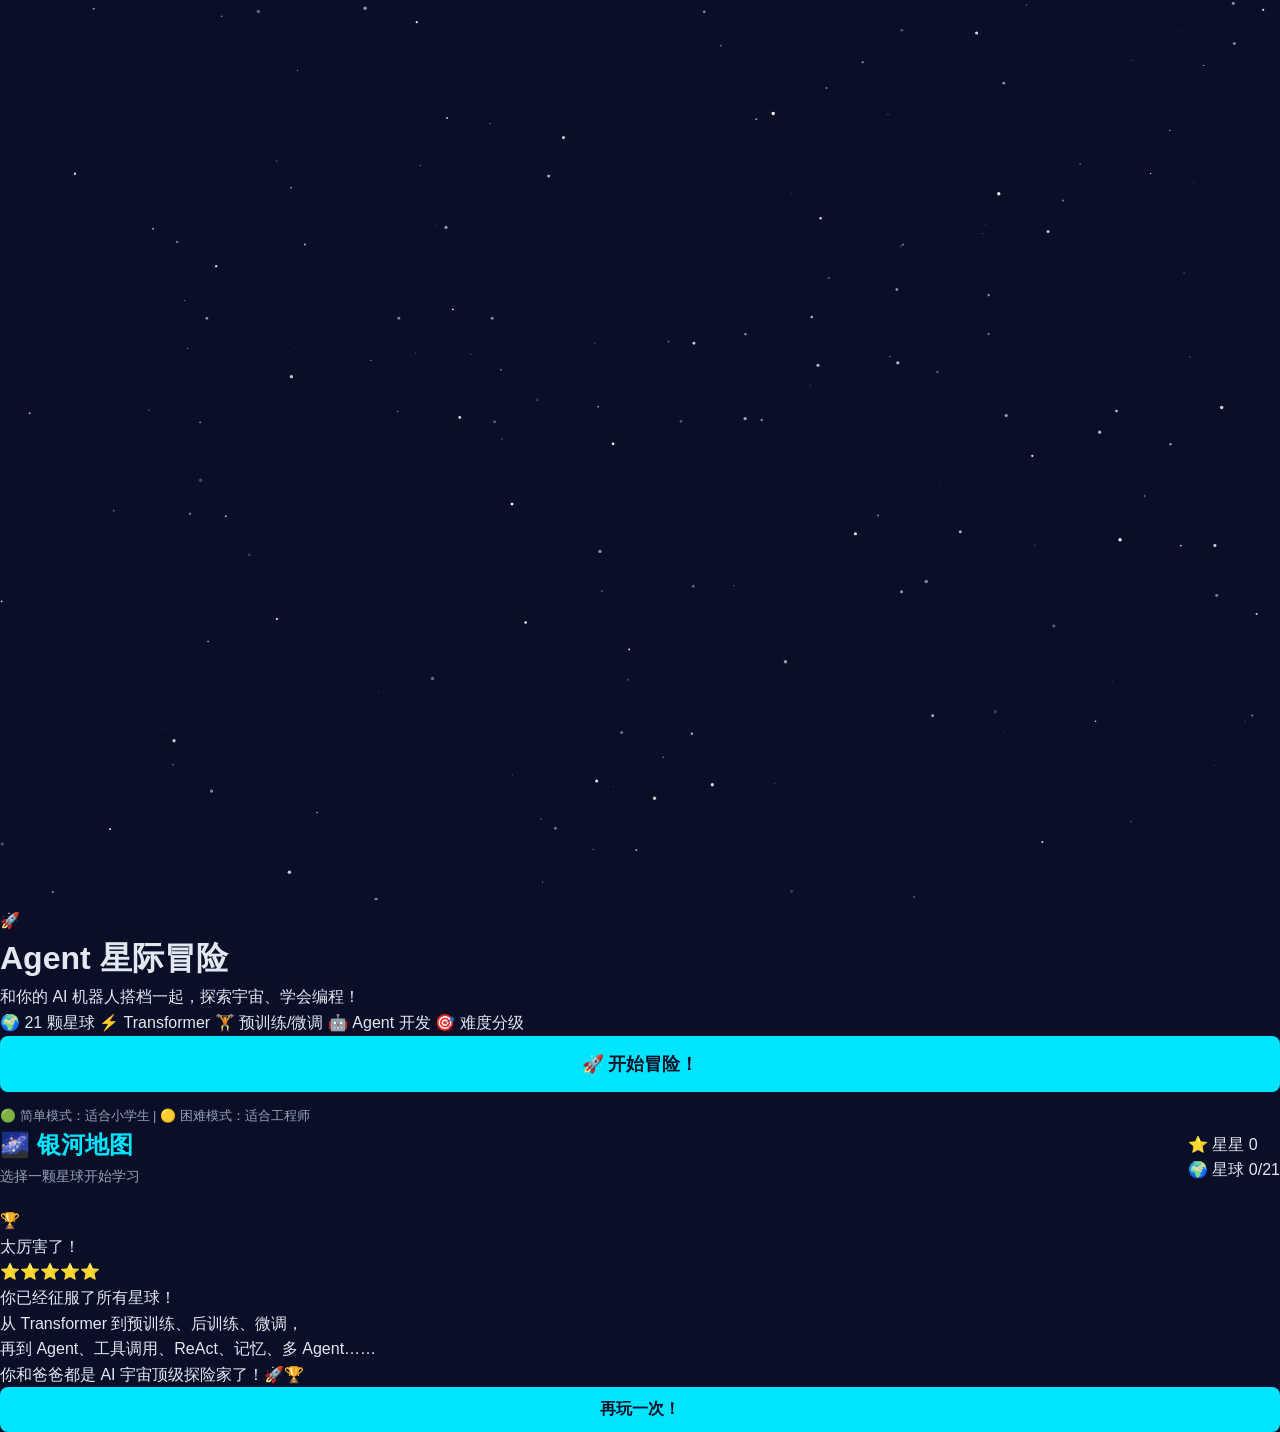
<file: index.html>
<!DOCTYPE html>
<html lang="zh-CN">
<head>
<meta charset="UTF-8">
<meta name="viewport" content="width=device-width, initial-scale=1.0">
<title>🚀 Agent 星际冒险 - 完整版</title>
<link rel="stylesheet" href="css/styles.css">
</head>
<body>

<canvas id="stars-canvas"></canvas>

<!-- ===== TITLE SCREEN ===== -->
<div id="screen-title" class="screen active">
  <div class="card">
    <span class="title-ship">🚀</span>
    <h1 class="title-h1">Agent 星际冒险</h1>
    <p class="title-sub">和你的 AI 机器人搭档一起，探索宇宙、学会编程！</p>
    <div class="title-badges">
      <span class="badge">🌍 21 颗星球</span>
      <span class="badge">⚡ Transformer</span>
      <span class="badge">🏋️ 预训练/微调</span>
      <span class="badge">🤖 Agent 开发</span>
      <span class="badge">🎯 难度分级</span>
    </div>
    <button class="btn btn-cyan" style="width:100%;font-size:1.1rem;padding:16px" onclick="goMap()">
      🚀 开始冒险！
    </button>
    <p style="margin-top:14px;font-size:.8rem;color:var(--muted)">
      🟢 简单模式：适合小学生 | 🟡 困难模式：适合工程师
    </p>
  </div>
</div>

<!-- ===== MAP SCREEN ===== -->
<div id="screen-map" class="screen">
  <div class="inner">
    <div style="display:flex;align-items:center;justify-content:space-between;margin-bottom:20px;flex-wrap:wrap;gap:10px;">
      <div>
        <h2 style="font-size:1.5rem;font-weight:800;color:var(--cyan)">🌌 银河地图</h2>
        <p style="color:var(--muted);font-size:.85rem;margin-top:2px">选择一颗星球开始学习</p>
      </div>
      <div class="hud">
        <div class="hud-item">⭐ 星星 <span class="val" id="hud-stars">0</span></div>
        <div class="hud-item">🌍 星球 <span class="val" id="hud-planets">0/21</span></div>
      </div>
    </div>
    <div class="planets-grid" id="planets-grid"></div>
  </div>
</div>

<!-- ===== LEVEL SCREEN ===== -->
<div id="screen-level" class="screen">
  <div class="inner" id="level-inner"></div>
</div>

<!-- ===== WIN SCREEN ===== -->
<div id="screen-win" class="screen">
  <div class="card">
    <span class="win-emoji">🏆</span>
    <div class="win-title">太厉害了！</div>
    <div class="win-stars" id="win-stars">⭐⭐⭐⭐⭐</div>
    <p class="win-sub">
      你已经征服了所有星球！<br>
      从 Transformer 到预训练、后训练、微调，<br>
      再到 Agent、工具调用、ReAct、记忆、多 Agent……<br>
      你和爸爸都是 AI 宇宙顶级探险家了！🚀🏆
    </p>
    <button class="btn btn-cyan" style="width:100%" onclick="goMap()">再玩一次！</button>
  </div>
</div>

<!-- Load JavaScript files -->
<script src="js/game-state.js"></script>
<script src="js/planets/p1-llm.js"></script>
<script src="js/planets/p2-tool-1.js"></script>
<script src="js/planets/p3-tool-2.js"></script>
<script src="js/planets/p4-react-1.js"></script>
<script src="js/planets/p5-react-2.js"></script>
<script src="js/planets/p6-memory-1.js"></script>
<script src="js/planets/p7-memory-2.js"></script>
<script src="js/planets/p8-multi-agent.js"></script>
<script src="js/planets/p8-milestone.js"></script>
<script src="js/planets/p9-transformer.js"></script>
<script src="js/planets/p10-pretrain.js"></script>
<script src="js/planets/p11-posttrain.js"></script>
<script src="js/planets/p12-practice-1.js"></script>
<script src="js/planets/p13-practice-2.js"></script>
<script src="js/planets/p14-framework-1.js"></script>
<script src="js/planets/p15-framework-2.js"></script>
<script src="js/planets/p16-final.js"></script>
<script src="js/planets/p16-milestone.js"></script>
<script src="js/planets/p17-empire-1.js"></script>
<script src="js/planets/p18-empire-2.js"></script>
<script src="js/planets/p19-empire-3.js"></script>
<script src="js/planets/p20-empire-4.js"></script>
<script src="js/planets/p21-empire-5.js"></script>
<script src="js/planets/p21-milestone.js"></script>
<script src="js/planets/p23-mirofish-1.js"></script>
<script src="js/planets/p24-mirofish-2.js"></script>
<script src="js/planets/p25-mirofish-3.js"></script>
<script src="js/planets/p26-mirofish-4.js"></script>
<script src="js/planets/p27-fullstack.js"></script>
<script src="js/planets/p27-milestone.js"></script>
<script src="js/achievements.js"></script>
<script src="js/renderer.js"></script>
<script src="js/interactions.js"></script>
<script src="js/main.js"></script>

</body>
</html>
<!-- Trigger rebuild -->
</file>
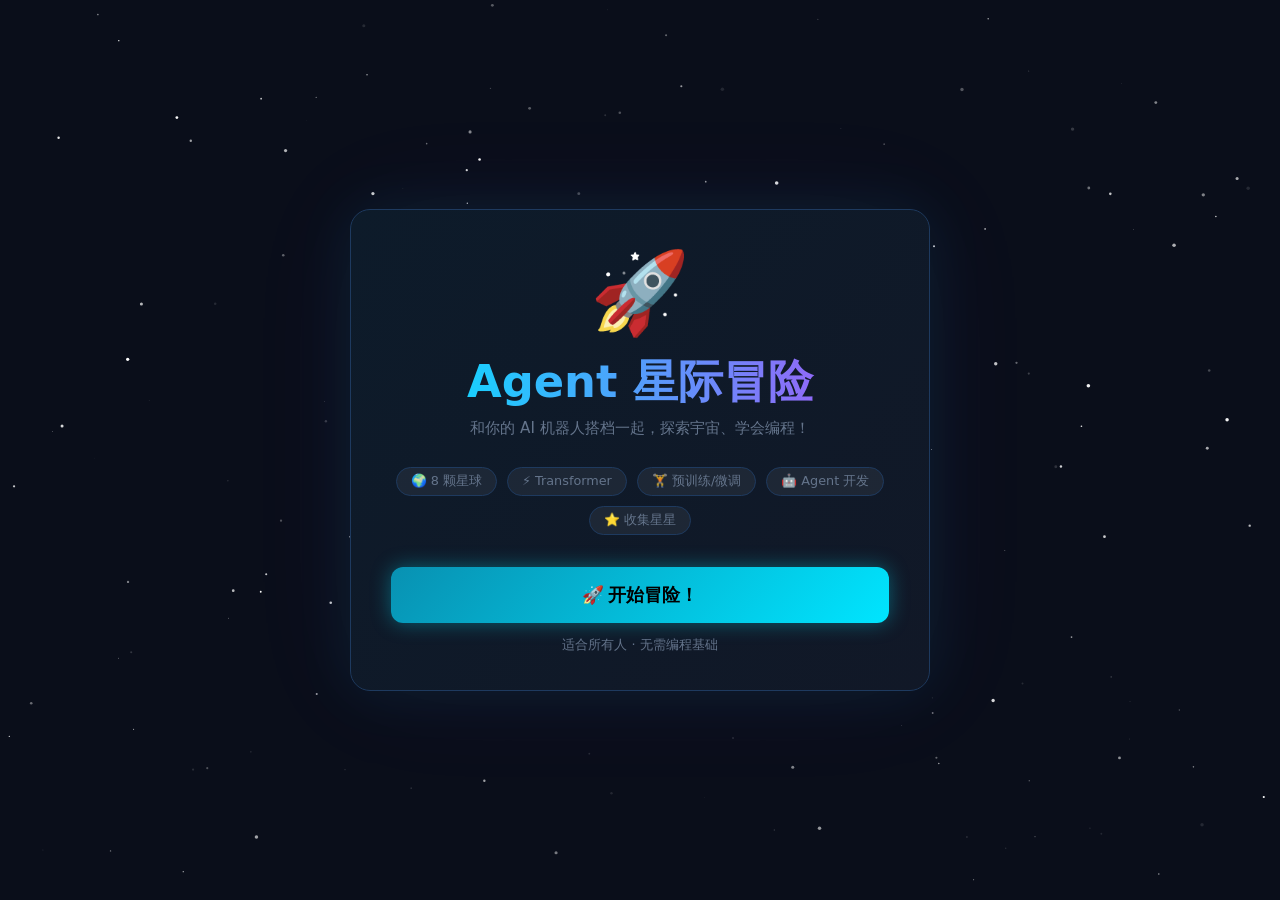
<file: index-backup-before-complete-upgrade.html>
<!DOCTYPE html>
<html lang="zh-CN">
<head>
<meta charset="UTF-8">
<meta name="viewport" content="width=device-width, initial-scale=1.0">
<title>🚀 Agent 星际冒险</title>
<style>
  /* ===== 全局 ===== */
  * { box-sizing: border-box; margin: 0; padding: 0; }
  :root {
    --space: #0a0e1a;
    --deep: #0d1b2a;
    --panel: #111827;
    --border: #1e3a5f;
    --cyan: #00e5ff;
    --purple: #a855f7;
    --yellow: #fbbf24;
    --green: #22c55e;
    --red: #ef4444;
    --text: #e2e8f0;
    --muted: #64748b;
  }
  html, body { height: 100%; }
  body {
    background: var(--space);
    color: var(--text);
    font-family: 'Segoe UI', system-ui, sans-serif;
    overflow: hidden;
    height: 100vh;
  }

  /* ===== 星空背景 ===== */
  #stars-canvas {
    position: fixed; inset: 0; z-index: 0; pointer-events: none;
  }

  /* ===== 屏幕管理 ===== */
  .screen {
    position: fixed; inset: 0; z-index: 10;
    display: flex; align-items: center; justify-content: center;
    opacity: 0; pointer-events: none;
    transition: opacity .4s;
  }
  .screen.active { opacity: 1; pointer-events: all; }

  /* ===== 通用卡片 ===== */
  .card {
    background: linear-gradient(135deg, #0d1b2a 0%, #111827 100%);
    border: 1px solid var(--border);
    border-radius: 20px;
    padding: 36px 40px;
    box-shadow: 0 0 60px rgba(0,229,255,.08), 0 0 120px rgba(168,85,247,.06);
  }

  /* ===== 按钮 ===== */
  .btn {
    display: inline-block; cursor: pointer; border: none; border-radius: 12px;
    padding: 14px 28px; font-size: 1rem; font-weight: 700;
    transition: transform .15s, box-shadow .15s, filter .15s;
    user-select: none;
  }
  .btn:hover  { transform: translateY(-2px); filter: brightness(1.15); }
  .btn:active { transform: translateY(0);    filter: brightness(.9); }
  .btn-cyan   { background: linear-gradient(135deg, #0891b2, #00e5ff); color: #000; box-shadow: 0 0 20px rgba(0,229,255,.35); }
  .btn-purple { background: linear-gradient(135deg, #7c3aed, #a855f7); color: #fff; box-shadow: 0 0 20px rgba(168,85,247,.35); }
  .btn-green  { background: linear-gradient(135deg, #15803d, #22c55e); color: #fff; box-shadow: 0 0 20px rgba(34,197,94,.35); }
  .btn-yellow { background: linear-gradient(135deg, #b45309, #fbbf24); color: #000; box-shadow: 0 0 20px rgba(251,191,36,.35); }
  .btn-red    { background: linear-gradient(135deg, #b91c1c, #ef4444); color: #fff; }
  .btn-ghost  { background: transparent; border: 1px solid var(--border); color: var(--muted); }
  .btn-ghost:hover { border-color: var(--cyan); color: var(--cyan); }

  /* ===== TITLE SCREEN ===== */
  #screen-title .card { text-align: center; max-width: 580px; width: 90vw; }
  .title-ship { font-size: 5rem; animation: float 3s ease-in-out infinite; display: block; }
  @keyframes float { 0%,100%{transform:translateY(0)} 50%{transform:translateY(-14px)} }
  .title-h1 {
    font-size: clamp(1.8rem, 5vw, 2.8rem);
    font-weight: 900;
    background: linear-gradient(90deg, var(--cyan), var(--purple));
    -webkit-background-clip: text; -webkit-text-fill-color: transparent;
    margin: 12px 0 6px;
  }
  .title-sub { color: var(--muted); font-size: .95rem; margin-bottom: 28px; }
  .title-badges { display: flex; gap: 10px; justify-content: center; flex-wrap: wrap; margin-bottom: 32px; }
  .badge {
    background: rgba(255,255,255,.06); border: 1px solid var(--border);
    border-radius: 99px; padding: 5px 14px; font-size: .8rem; color: var(--muted);
  }

  /* ===== MAP SCREEN ===== */
  #screen-map .inner {
    max-width: 760px; width: 92vw;
  }
  .map-header { text-align: center; margin-bottom: 28px; }
  .map-header h2 { font-size: 1.6rem; font-weight: 800; color: var(--cyan); }
  .map-header p  { color: var(--muted); font-size: .9rem; margin-top: 4px; }

  .planets-grid {
    display: grid; grid-template-columns: repeat(auto-fit, minmax(200px, 1fr));
    gap: 16px;
  }
  .planet-card {
    background: var(--panel); border: 1px solid var(--border); border-radius: 16px;
    padding: 22px; cursor: pointer; transition: all .2s; position: relative; overflow: hidden;
  }
  .planet-card::before {
    content:''; position:absolute; inset:0;
    background: radial-gradient(circle at 50% 0%, rgba(0,229,255,.06), transparent 70%);
    opacity:0; transition: opacity .3s;
  }
  .planet-card:hover::before { opacity: 1; }
  .planet-card:hover { border-color: var(--cyan); transform: translateY(-4px); box-shadow: 0 8px 30px rgba(0,229,255,.12); }
  .planet-card.locked { opacity: .45; cursor: not-allowed; }
  .planet-card.locked:hover { transform: none; border-color: var(--border); box-shadow: none; }
  .planet-card.locked::before { display: none; }
  .planet-card.done { border-color: var(--green); }
  .planet-card.done::before { background: radial-gradient(circle at 50% 0%, rgba(34,197,94,.06), transparent 70%); opacity:1; }
  .planet-icon { font-size: 2.8rem; margin-bottom: 10px; display: block; }
  .planet-num  { font-size: .7rem; color: var(--muted); text-transform: uppercase; letter-spacing: .08em; }
  .planet-name { font-size: 1rem; font-weight: 700; margin: 4px 0 8px; }
  .planet-desc { font-size: .8rem; color: var(--muted); line-height: 1.5; }
  .planet-status {
    position: absolute; top: 12px; right: 12px;
    font-size: .72rem; font-weight: 700; padding: 3px 10px; border-radius: 99px;
  }
  .status-locked { background: rgba(100,116,139,.2); color: var(--muted); }
  .status-open   { background: rgba(0,229,255,.15); color: var(--cyan); }
  .status-done   { background: rgba(34,197,94,.15); color: var(--green); }

  /* Stars earned display */
  .hud {
    display: flex; align-items: center; gap: 16px;
    background: var(--panel); border: 1px solid var(--border);
    border-radius: 99px; padding: 8px 20px; margin-bottom: 20px;
    width: fit-content; margin-left: auto;
  }
  .hud-item { font-size: .85rem; display: flex; align-items: center; gap: 6px; }
  .hud-item .val { font-weight: 700; color: var(--yellow); }

  /* ===== LEVEL SCREEN ===== */
  #screen-level {
    align-items: flex-start;
    overflow-y: auto;
    padding: 20px;
  }
  #screen-level .inner {
    max-width: 820px; width: 100%; margin: auto;
  }
  .level-header {
    display: flex; align-items: center; gap: 14px; margin-bottom: 24px;
  }
  .level-header .back-btn {
    background: var(--panel); border: 1px solid var(--border); border-radius: 10px;
    padding: 8px 14px; cursor: pointer; color: var(--muted); font-size: .85rem;
    transition: all .2s;
  }
  .level-header .back-btn:hover { border-color: var(--cyan); color: var(--cyan); }
  .level-header h2 { font-size: 1.4rem; font-weight: 800; }
  .level-header .planet-emoji { font-size: 1.8rem; }

  /* Story box */
  .story-box {
    background: linear-gradient(135deg, #0d1b2a, #111827);
    border: 1px solid var(--border); border-radius: 16px;
    padding: 24px; margin-bottom: 20px;
  }
  .story-box p { line-height: 1.8; font-size: .95rem; }
  .story-box .speaker {
    font-size: .75rem; color: var(--cyan); font-weight: 700;
    text-transform: uppercase; letter-spacing: .06em; margin-bottom: 6px;
  }
  .chat-bubble {
    background: rgba(0,229,255,.06); border-left: 3px solid var(--cyan);
    border-radius: 0 12px 12px 0; padding: 12px 16px; margin: 12px 0;
    font-size: .9rem; line-height: 1.7;
  }
  .chat-bubble.robot { border-color: var(--purple); background: rgba(168,85,247,.06); }

  /* Concept highlight */
  .concept-box {
    background: rgba(251,191,36,.06); border: 1px solid rgba(251,191,36,.25);
    border-radius: 14px; padding: 18px 20px; margin: 16px 0;
  }
  .concept-box .concept-title {
    font-size: .75rem; color: var(--yellow); font-weight: 700;
    text-transform: uppercase; letter-spacing: .06em; margin-bottom: 8px;
  }
  .concept-box p { font-size: .9rem; line-height: 1.7; }

  /* Code block */
  .code-block {
    background: #060d18; border: 1px solid var(--border); border-radius: 12px;
    padding: 20px; margin: 16px 0; overflow-x: auto;
    font-family: 'Cascadia Code', 'Fira Code', monospace; font-size: .85rem; line-height: 1.7;
  }
  .code-block .comment { color: #4a5568; }
  .code-block .keyword { color: #a855f7; }
  .code-block .string  { color: #22c55e; }
  .code-block .func    { color: #00e5ff; }
  .code-block .num     { color: #fbbf24; }

  /* Quiz */
  .quiz-box {
    background: var(--panel); border: 1px solid var(--border); border-radius: 16px;
    padding: 24px; margin-top: 20px;
  }
  .quiz-box h3 { font-size: 1rem; font-weight: 700; margin-bottom: 16px; }
  .quiz-question { font-size: .95rem; line-height: 1.7; margin-bottom: 18px; color: var(--text); }
  .quiz-options { display: flex; flex-direction: column; gap: 10px; }
  .quiz-opt {
    background: rgba(255,255,255,.04); border: 1px solid var(--border);
    border-radius: 12px; padding: 14px 18px; cursor: pointer; font-size: .9rem;
    transition: all .2s; display: flex; align-items: center; gap: 10px;
  }
  .quiz-opt:hover { border-color: var(--cyan); background: rgba(0,229,255,.06); }
  .quiz-opt.correct { border-color: var(--green) !important; background: rgba(34,197,94,.1) !important; }
  .quiz-opt.wrong   { border-color: var(--red)   !important; background: rgba(239,68,68,.1)  !important; }
  .quiz-opt .opt-letter {
    width: 28px; height: 28px; border-radius: 8px; background: var(--border);
    display: flex; align-items: center; justify-content: center;
    font-weight: 700; font-size: .8rem; flex-shrink: 0;
  }
  .quiz-feedback {
    margin-top: 16px; padding: 14px 16px; border-radius: 12px;
    font-size: .9rem; line-height: 1.6; display: none;
  }
  .quiz-feedback.show { display: block; }
  .quiz-feedback.ok  { background: rgba(34,197,94,.1); border: 1px solid rgba(34,197,94,.3); color: var(--green); }
  .quiz-feedback.err { background: rgba(239,68,68,.1);  border: 1px solid rgba(239,68,68,.3);  color: #fca5a5; }

  /* Simulator */
  .sim-box {
    background: #060d18; border: 1px solid var(--border); border-radius: 16px;
    padding: 24px; margin: 20px 0;
  }
  .sim-title { font-size: .8rem; color: var(--cyan); font-weight: 700; text-transform: uppercase; letter-spacing: .06em; margin-bottom: 14px; }
  .sim-terminal {
    background: #000; border-radius: 10px; padding: 16px;
    font-family: monospace; font-size: .85rem; min-height: 120px; margin-bottom: 14px;
    border: 1px solid #1a1a2e;
  }
  .sim-line { margin: 3px 0; }
  .sim-line.user-line  { color: var(--cyan); }
  .sim-line.agent-line { color: var(--purple); }
  .sim-line.tool-line  { color: var(--yellow); }
  .sim-line.result-line{ color: var(--green); }
  .sim-line.think-line { color: var(--muted); font-style: italic; }
  .sim-input-row { display: flex; gap: 10px; }
  .sim-input {
    flex: 1; background: var(--panel); border: 1px solid var(--border);
    border-radius: 10px; padding: 10px 14px; color: var(--text); font-size: .9rem;
    outline: none;
  }
  .sim-input:focus { border-color: var(--cyan); }

  /* Progress bar */
  .progress-wrap { margin-top: 24px; }
  .progress-label { display: flex; justify-content: space-between; font-size: .8rem; color: var(--muted); margin-bottom: 6px; }
  .progress-bar { height: 6px; background: var(--border); border-radius: 99px; overflow: hidden; }
  .progress-fill { height: 100%; background: linear-gradient(90deg, var(--cyan), var(--purple)); border-radius: 99px; transition: width .5s ease; }

  /* Next btn */
  .level-nav { display: flex; justify-content: flex-end; gap: 12px; margin-top: 24px; padding-bottom: 40px; }

  /* ===== WIN SCREEN ===== */
  #screen-win .card { text-align: center; max-width: 500px; width: 90vw; }
  .win-emoji { font-size: 5rem; animation: spin 2s linear infinite; display: block; }
  @keyframes spin { from{transform:rotate(0)} to{transform:rotate(360deg)} }
  .win-title { font-size: 2rem; font-weight: 900; color: var(--yellow); margin: 16px 0 8px; }
  .win-sub { color: var(--muted); margin-bottom: 24px; line-height: 1.6; }
  .win-stars { font-size: 2.5rem; margin-bottom: 20px; }

  /* ===== DRAG GAME ===== */
  .drag-area {
    display: flex; gap: 16px; flex-wrap: wrap; margin: 16px 0;
  }
  .drag-items { display: flex; flex-wrap: wrap; gap: 10px; flex: 1; min-width: 200px; }
  .drag-slots { display: flex; flex-direction: column; gap: 10px; flex: 1; min-width: 200px; }
  .drag-chip {
    background: rgba(168,85,247,.15); border: 1px solid rgba(168,85,247,.4);
    border-radius: 10px; padding: 10px 16px; cursor: grab; font-size: .85rem;
    user-select: none; transition: all .2s; color: var(--text);
  }
  .drag-chip:hover { transform: scale(1.04); border-color: var(--purple); }
  .drag-chip.dragging { opacity: .4; }
  .drop-slot {
    background: rgba(0,229,255,.04); border: 2px dashed rgba(0,229,255,.3);
    border-radius: 10px; padding: 12px 16px; min-height: 46px;
    font-size: .85rem; color: var(--muted); transition: all .2s;
    display: flex; align-items: center; gap: 8px;
  }
  .drop-slot.drag-over { border-color: var(--cyan); background: rgba(0,229,255,.1); }
  .drop-slot.filled { border-style: solid; border-color: var(--green); background: rgba(34,197,94,.08); color: var(--text); }
  .drop-slot .slot-label { font-size: .72rem; color: var(--muted); margin-right: 4px; }

  /* Pipe animation */
  .pipe-demo {
    display: flex; align-items: center; gap: 6px; flex-wrap: wrap;
    background: #060d18; border-radius: 12px; padding: 16px; margin: 16px 0;
    font-size: .85rem;
  }
  .pipe-node {
    background: var(--panel); border: 1px solid var(--border);
    border-radius: 10px; padding: 10px 14px; text-align: center; min-width: 90px;
    transition: all .4s; position: relative;
  }
  .pipe-node.active { border-color: var(--cyan); box-shadow: 0 0 16px rgba(0,229,255,.3); color: var(--cyan); }
  .pipe-node.done   { border-color: var(--green); color: var(--green); }
  .pipe-arrow { color: var(--muted); font-size: 1.2rem; }
  .pipe-node .node-icon { font-size: 1.4rem; display: block; margin-bottom: 4px; }
  .pipe-node .node-label{ font-size: .72rem; }

  /* Tooltip */
  [data-tip] { position: relative; cursor: help; border-bottom: 1px dashed var(--muted); }
  [data-tip]:hover::after {
    content: attr(data-tip);
    position: absolute; bottom: calc(100% + 6px); left: 50%; transform: translateX(-50%);
    background: #1e3a5f; color: var(--text); border-radius: 8px;
    padding: 6px 12px; font-size: .78rem; white-space: nowrap; z-index: 99;
    border: 1px solid var(--border); pointer-events: none;
  }

  /* ===== DIFFICULTY SWITCHER ===== */
  .difficulty-switcher {
    display: flex; gap: 8px; justify-content: center; align-items: center;
    background: var(--panel); border: 1px solid var(--border);
    border-radius: 12px; padding: 6px; margin-bottom: 20px;
    width: fit-content; margin-left: auto; margin-right: auto;
  }
  .diff-btn {
    padding: 8px 16px; border-radius: 8px; cursor: pointer;
    font-size: .85rem; font-weight: 600; transition: all .2s;
    border: 1px solid transparent; user-select: none;
  }
  .diff-btn:hover { transform: translateY(-1px); }
  .diff-btn.active { border-color: currentColor; }
  .diff-btn.easy { color: var(--green); }
  .diff-btn.easy.active { background: rgba(34,197,94,.15); }
  .diff-btn.hard { color: var(--yellow); }
  .diff-btn.hard.active { background: rgba(251,191,36,.15); }
  .diff-btn.hell { color: var(--red); opacity: .4; cursor: not-allowed; }
  .diff-btn.hell.locked::after { content: ' 🔒'; }

  /* Code examples with explanation */
  .code-example {
    background: #060d18; border: 1px solid var(--border); border-radius: 12px;
    padding: 20px; margin: 16px 0;
  }
  .code-example .code-title {
    font-size: .8rem; color: var(--cyan); font-weight: 700;
    text-transform: uppercase; letter-spacing: .06em; margin-bottom: 10px;
  }
  .code-example pre {
    background: #000; border-radius: 8px; padding: 14px;
    overflow-x: auto; font-family: 'Cascadia Code', monospace;
    font-size: .82rem; line-height: 1.6; margin-bottom: 12px;
  }
  .code-example .code-explain {
    font-size: .85rem; color: var(--muted); line-height: 1.7;
    padding: 12px 14px; background: rgba(0,229,255,.04);
    border-left: 3px solid var(--cyan); border-radius: 0 8px 8px 0;
  }

  /* Pitfalls box */
  .pitfalls-box {
    background: rgba(239,68,68,.06); border: 1px solid rgba(239,68,68,.25);
    border-radius: 12px; padding: 18px 20px; margin: 16px 0;
  }
  .pitfalls-box .pitfall-title {
    font-size: .75rem; color: var(--red); font-weight: 700;
    text-transform: uppercase; letter-spacing: .06em; margin-bottom: 10px;
  }
  .pitfalls-box ul {
    list-style: none; padding: 0;
  }
  .pitfalls-box li {
    padding: 8px 0; border-bottom: 1px solid rgba(239,68,68,.1);
    font-size: .85rem; line-height: 1.6;
  }
  .pitfalls-box li:last-child { border-bottom: none; }
  .pitfalls-box li::before {
    content: '⚠️ '; margin-right: 6px;
  }

  /* Responsive */
  @media(max-width:600px){
    .card { padding: 24px 20px; }
    .planets-grid { grid-template-columns: 1fr 1fr; }
    .difficulty-switcher { width: 100%; }
  }
</style>
</head>
<body>

<canvas id="stars-canvas"></canvas>

<!-- ===== TITLE SCREEN ===== -->
<div id="screen-title" class="screen active">
  <div class="card">
    <span class="title-ship">🚀</span>
    <h1 class="title-h1">Agent 星际冒险</h1>
    <p class="title-sub">和你的 AI 机器人搭档一起，探索宇宙、学会编程！</p>
    <div class="title-badges">
      <span class="badge">🌍 8 颗星球</span>
      <span class="badge">⚡ Transformer</span>
      <span class="badge">🏋️ 预训练/微调</span>
      <span class="badge">🤖 Agent 开发</span>
      <span class="badge">⭐ 收集星星</span>
    </div>
    <button class="btn btn-cyan" style="width:100%;font-size:1.1rem;padding:16px" onclick="goMap()">
      🚀 开始冒险！
    </button>
    <p style="margin-top:14px;font-size:.8rem;color:var(--muted)">适合所有人 · 无需编程基础</p>
  </div>
</div>

<!-- ===== MAP SCREEN ===== -->
<div id="screen-map" class="screen">
  <div class="inner">
    <div style="display:flex;align-items:center;justify-content:space-between;margin-bottom:20px;flex-wrap:wrap;gap:10px;">
      <div>
        <h2 style="font-size:1.5rem;font-weight:800;color:var(--cyan)">🌌 银河地图</h2>
        <p style="color:var(--muted);font-size:.85rem;margin-top:2px">选择一颗星球开始学习</p>
      </div>
      <div class="hud">
        <div class="hud-item">⭐ 星星 <span class="val" id="hud-stars">0</span></div>
        <div class="hud-item">🌍 星球 <span class="val" id="hud-planets">0/8</span></div>
      </div>
    </div>
    <div class="planets-grid" id="planets-grid"></div>
  </div>
</div>

<!-- ===== LEVEL SCREEN ===== -->
<div id="screen-level" class="screen">
  <div class="inner" id="level-inner"></div>
</div>

<!-- ===== WIN SCREEN ===== -->
<div id="screen-win" class="screen">
  <div class="card">
    <span class="win-emoji">🏆</span>
    <div class="win-title">太厉害了！</div>
    <div class="win-stars" id="win-stars">⭐⭐⭐⭐⭐</div>
    <p class="win-sub">
      你已经征服了所有星球！<br>
      从 Transformer 到预训练、后训练、微调，<br>
      再到 Agent、工具调用、ReAct、记忆、多 Agent……<br>
      你和爸爸都是 AI 宇宙顶级探险家了！🚀🏆
    </p>
    <button class="btn btn-cyan" style="width:100%" onclick="goMap()">再玩一次！</button>
  </div>
</div>

<script>
/* ============================================================
   STARS CANVAS
   ============================================================ */
(function(){
  const c = document.getElementById('stars-canvas');
  const ctx = c.getContext('2d');
  let stars = [];
  function resize(){ c.width=innerWidth; c.height=innerHeight; }
  function init(){
    resize();
    stars = Array.from({length:180}, ()=>({
      x: Math.random()*c.width, y: Math.random()*c.height,
      r: Math.random()*1.5+.3, a: Math.random(), da: (Math.random()-.5)*.008
    }));
  }
  function draw(){
    ctx.clearRect(0,0,c.width,c.height);
    stars.forEach(s=>{
      s.a = Math.max(.1, Math.min(1, s.a+s.da));
      if(s.a<=.1||s.a>=1) s.da*=-1;
      ctx.beginPath(); ctx.arc(s.x,s.y,s.r,0,Math.PI*2);
      ctx.fillStyle=`rgba(255,255,255,${s.a})`; ctx.fill();
    });
    requestAnimationFrame(draw);
  }
  window.addEventListener('resize', resize);
  init(); draw();
})();

/* ============================================================
   GAME STATE
   ============================================================ */
const state = {
  stars: 0,
  planets: {}, // id -> { done: bool, stars: int }
  currentDifficulty: 'easy', // 'easy' | 'hard' | 'hell'
};

/* ============================================================
   PLANET DATA
   ============================================================ */
const PLANETS = [
  {
    id: 'p1', icon: '🌍', num: '星球 01', name: 'LLM 星', color: 'cyan',
    desc: '认识 AI 大脑！了解语言模型是什么。',
    status: 'open',
    sections: [
      {
        type: 'story',
        html: `
          <div class="speaker">🚀 船长日志 — 第1天</div>
          <p>你驾驶飞船来到了第一颗星球 —— <strong style="color:var(--cyan)">LLM 星</strong>。</p>
          <p style="margin-top:10px">你的副驾驶机器人 <strong>ARIA</strong> 跳了出来说：</p>
          <div class="chat-bubble robot">
            🤖 ARIA：船长！这颗星球住着一个超级大脑！它叫 <strong>LLM</strong>（Large Language Model，大语言模型）。
            它读过地球上几乎所有的书！所以你问它什么，它都能回答！
          </div>
          <p>你好奇地问道：</p>
          <div class="chat-bubble">
            👦 你：那它是怎么工作的？
          </div>
          <div class="chat-bubble robot">
            🤖 ARIA：很简单！你给它一段话，它就预测下一个词最可能是什么，
            然后再预测下下个词……就这样一个词一个词地接下去，就变成了一段完整的回答！
          </div>
        `
      },
      {
        type: 'concept',
        title: '💡 核心概念',
        html: `
          <p><strong style="color:var(--cyan)">LLM = 大语言模型</strong></p>
          <p style="margin-top:8px">它就像一个<span data-tip="读过几乎所有书的超级学生">超级读书机器</span>：</p>
          <ul style="margin:10px 0 0 16px;line-height:2">
            <li>📖 学过几乎所有人类写过的文字</li>
            <li>🔮 每次预测「下一个词」来生成回答</li>
            <li>💬 只能处理文字——不能自己上网、不能自己执行代码</li>
          </ul>
          <p style="margin-top:12px;color:var(--muted);font-size:.85rem">
            ⚠️ 重点：LLM 本身<strong>只会说话</strong>，不会<strong>做事</strong>。这就是为什么我们需要 Agent！
          </p>
        `
      },
      {
        type: 'pipe',
        title: '🔁 LLM 工作流程',
        nodes: [
          {icon:'💬', label:'你的问题'},
          {icon:'🧠', label:'LLM 思考'},
          {icon:'📝', label:'预测词语'},
          {icon:'✅', label:'输出答案'},
        ]
      },
      {
        type: 'quiz',
        q: 'LLM 最擅长做什么事情？',
        opts: ['自动上网搜索资料','控制机器人手臂','理解和生成文字','计算超级复杂的数学题'],
        ans: 2,
        feedback_ok: '🎉 完全正确！LLM 的核心能力就是理解和生成文字！它通过预测下一个词来工作。',
        feedback_err: '再想想～LLM 的名字里有"Language"（语言），它最擅长的当然是文字！'
      },
      {
        type: 'quiz',
        q: 'LLM 自己能不能直接上网查资料？',
        opts: ['能，它连接了整个互联网','不能，它只能处理给它的文字内容'],
        ans: 1,
        feedback_ok: '✅ 对！LLM 本身没有眼睛和手脚，所以需要 Agent 系统来帮它做事！',
        feedback_err: 'LLM 训练完后就"离网"了，它的知识来自训练数据，不能实时上网哦！'
      }
    ]
  },

  {
    id: 'p2', icon: '🔧', num: '星球 02', name: '工具星', color: 'purple',
    desc: '给 AI 装上手脚！学习 Tool Use 工具调用。',
    status: 'locked',
    sections: [
      {
        type: 'story',
        html: `
          <div class="speaker">🚀 到达工具星！</div>
          <p>飞船降落在一个到处都是机械臂和工具的星球。ARIA 激动地说：</p>
          <div class="chat-bubble robot">
            🤖 ARIA：船长！这就是赋予 AI 力量的秘密！
            光靠说话没用，我们得给 LLM 安上<strong>工具（Tools）</strong>，让它能真正做事！
          </div>
          <div class="chat-bubble">
            👦 你：什么样的工具？
          </div>
          <div class="chat-bubble robot">
            🤖 ARIA：比如——搜索网络、查天气、操作文件、查数据库……
            有了工具，LLM 就从"只会说"变成了"既会说又会做"！这就是 <strong>Tool Use（工具调用）</strong>！
          </div>
        `
      },
      {
        type: 'concept',
        title: '🔧 Tool Use = 给 AI 装手脚',
        html: `
          <p>Tool Use 是 Agent 最核心的机制：</p>
          <ul style="margin:10px 0 0 16px;line-height:2.2">
            <li>🧠 LLM 决定<strong>要不要用工具</strong>、用<strong>哪个工具</strong>、传<strong>什么参数</strong></li>
            <li>⚙️ 程序员写好工具的<strong>实际代码</strong></li>
            <li>📨 工具把结果<strong>返回给 LLM</strong></li>
            <li>💬 LLM 用结果生成<strong>最终回答</strong></li>
          </ul>
        `
      },
      {
        type: 'drag',
        title: '🎮 拖拽练习：给 Agent 配对工具！',
        subtitle: '把左边的任务拖到右边正确的工具槽里',
        items: [
          {id:'d1', text:'🌤️ 查今天天气'},
          {id:'d2', text:'📄 读取一个文件'},
          {id:'d3', text:'🔍 搜索新闻'},
          {id:'d4', text:'🗄️ 查询数据库'},
        ],
        slots: [
          {id:'s1', label:'search_web()', ans:'d3'},
          {id:'s2', label:'get_weather()', ans:'d1'},
          {id:'s3', label:'read_file()', ans:'d2'},
          {id:'s4', label:'query_db()', ans:'d4'},
        ]
      },
      {
        type: 'code',
        title: '📟 看看真实的工具定义长什么样',
        lines: [
          {t:'comment', s:'# 定义一个工具 —— 就像给 AI 写说明书'},
          {t:'normal',  s:'tool = {'},
          {t:'string',  s:'    "name": "get_weather",'},
          {t:'string',  s:'    "description": "查询某个城市的天气",'},
          {t:'normal',  s:'    "input_schema": {'},
          {t:'string',  s:'        "city": "城市名称，比如北京"'},
          {t:'normal',  s:'    }'},
          {t:'normal',  s:'}'},
          {t:'comment', s:''},
          {t:'comment', s:'# AI 读到这个说明书，就知道：'},
          {t:'comment', s:'# 1. 这个工具叫什么  2. 用来干嘛  3. 需要什么参数'},
        ]
      },
      {
        type: 'quiz',
        q: 'Tool Use 的作用是什么？',
        opts: [
          '让 LLM 变得更聪明，懂更多知识',
          '让 LLM 能执行真实的操作，比如搜索、读文件',
          '让 LLM 说话更流利',
          '让 AI 学会开飞船'
        ],
        ans: 1,
        feedback_ok: '🎉 完全正确！Tool Use 给 LLM 装上了"手脚"，让它能真正地做事！',
        feedback_err: '再想想～ Tool Use 的目标不是让 AI 更聪明，而是让它能 **执行** 真实操作！'
      }
    ]
  },

  {
    id: 'p3', icon: '🔁', num: '星球 03', name: 'ReAct 星', color: 'yellow',
    desc: '学会 Agent 的思维方式：思考→行动→观察！',
    status: 'locked',
    sections: [
      {
        type: 'story',
        html: `
          <div class="speaker">🚀 进入 ReAct 星轨道</div>
          <p>这颗星球的大气层里有奇怪的循环气流。ARIA 解释说：</p>
          <div class="chat-bubble robot">
            🤖 ARIA：这颗星球代表 Agent 最重要的思维模式——<strong>ReAct</strong>！
            它不是一步到位，而是循环运作的：
            <br><br>
            🧠 <strong>Reason（思考）</strong>→ 🎯 <strong>Act（行动）</strong>→ 👀 <strong>Observe（观察）</strong>→ 再思考……
          </div>
          <div class="chat-bubble">
            👦 你：就像我解数学题一样？看题→列式→算→检查答案？
          </div>
          <div class="chat-bubble robot">
            🤖 ARIA：完全正确！你真聪明！Agent 就是这样一步一步解决问题的！
          </div>
        `
      },
      {
        type: 'concept',
        title: '🔁 ReAct 循环',
        html: `
          <p><strong style="color:var(--yellow)">ReAct = Reasoning + Acting</strong></p>
          <div style="margin-top:14px;display:flex;flex-direction:column;gap:10px">
            <div style="background:rgba(0,229,255,.08);border-radius:10px;padding:12px 16px;border-left:3px solid var(--cyan)">
              <strong>1. 🧠 思考（Reason）</strong><br>
              <span style="color:var(--muted);font-size:.85rem">Agent 分析问题：我现在知道什么？我还缺什么信息？</span>
            </div>
            <div style="background:rgba(168,85,247,.08);border-radius:10px;padding:12px 16px;border-left:3px solid var(--purple)">
              <strong>2. 🎯 行动（Act）</strong><br>
              <span style="color:var(--muted);font-size:.85rem">决定调用哪个工具，传什么参数</span>
            </div>
            <div style="background:rgba(251,191,36,.08);border-radius:10px;padding:12px 16px;border-left:3px solid var(--yellow)">
              <strong>3. 👀 观察（Observe）</strong><br>
              <span style="color:var(--muted);font-size:.85rem">看工具返回的结果，判断任务是否完成</span>
            </div>
            <div style="background:rgba(34,197,94,.08);border-radius:10px;padding:12px 16px;border-left:3px solid var(--green)">
              <strong>4. 🔄 重复或结束</strong><br>
              <span style="color:var(--muted);font-size:.85rem">如果没完成，回到第1步继续；如果完成了，输出最终答案</span>
            </div>
          </div>
        `
      },
      {
        type: 'sim',
        title: '🎮 模拟器：亲手操控 Agent 完成任务！',
        subtitle: '任务：查一查北京今天适不适合出门踢球',
        steps: [
          {
            prompt: '点击「开始任务」让 Agent 开始思考',
            btnText: '🧠 开始任务',
            lines: [
              {t:'think', s:'[Agent 思考] 用户想知道北京今天适不适合踢球...'},
              {t:'think', s:'[Agent 思考] 我需要先查天气，才能判断。'},
              {t:'think', s:'[Agent 决定] 调用工具: get_weather("北京")'},
            ]
          },
          {
            prompt: '工具正在执行，点击「获取结果」',
            btnText: '⚙️ 执行工具',
            lines: [
              {t:'tool',   s:'[工具调用] get_weather("北京")'},
              {t:'result', s:'[工具返回] 北京今天晴天，气温22度，微风'},
            ]
          },
          {
            prompt: '点击「生成回答」看 Agent 的最终判断',
            btnText: '✅ 生成回答',
            lines: [
              {t:'think', s:'[Agent 观察] 晴天22度，微风——非常适合户外运动！'},
              {t:'agent', s:'[Agent 回答] 今天北京晴天22度，微风，非常适合出门踢球！记得带水哦 ⚽'},
            ]
          }
        ]
      },
      {
        type: 'quiz',
        q: 'ReAct 循环的顺序是什么？',
        opts: [
          '行动 → 思考 → 观察',
          '思考 → 行动 → 观察',
          '观察 → 行动 → 思考',
          '直接输出答案，不需要循环'
        ],
        ans: 1,
        feedback_ok: '🎯 完全正确！思考 → 行动 → 观察 → 再思考，这就是 Agent 解决问题的方式！',
        feedback_err: '记住：要先 **思考**（我需要什么），再 **行动**（调用工具），再 **观察**（结果怎样）！'
      }
    ]
  },

  {
    id: 'p4', icon: '🧠', num: '星球 04', name: '记忆星', color: 'green',
    desc: '让 Agent 拥有记忆！短期记忆 vs 长期记忆。',
    status: 'locked',
    sections: [
      {
        type: 'story',
        html: `
          <div class="speaker">🚀 降落记忆星</div>
          <p>这颗星球上到处都是水晶球，每个球里面都保存着一段记忆。ARIA 感慨地说：</p>
          <div class="chat-bubble robot">
            🤖 ARIA：Agent 如果没有记忆，每次对话都从零开始，这太糟糕了！
            记忆系统分两种：<strong>短期记忆</strong>和<strong>长期记忆</strong>。
          </div>
          <div class="chat-bubble">
            👦 你：就像我上课记笔记（短期），和回家后把知识记进大脑（长期）？
          </div>
          <div class="chat-bubble robot">
            🤖 ARIA：哇！你这个比喻太完美了！完全正确！
          </div>
        `
      },
      {
        type: 'concept',
        title: '🧠 两种记忆系统',
        html: `
          <div style="display:grid;grid-template-columns:1fr 1fr;gap:14px;margin-top:8px">
            <div style="background:rgba(0,229,255,.08);border:1px solid rgba(0,229,255,.2);border-radius:12px;padding:16px">
              <div style="font-size:1.5rem;margin-bottom:8px">📋</div>
              <strong style="color:var(--cyan)">短期记忆</strong>
              <p style="font-size:.82rem;color:var(--muted);margin-top:6px;line-height:1.6">
                就是「对话上下文」<br>
                对话结束就消失<br>
                像黑板，课后擦掉
              </p>
            </div>
            <div style="background:rgba(34,197,94,.08);border:1px solid rgba(34,197,94,.2);border-radius:12px;padding:16px">
              <div style="font-size:1.5rem;margin-bottom:8px">💾</div>
              <strong style="color:var(--green)">长期记忆</strong>
              <p style="font-size:.82rem;color:var(--muted);margin-top:6px;line-height:1.6">
                存进数据库<br>
                永久保存<br>
                像课本，随时查
              </p>
            </div>
          </div>
          <div style="margin-top:14px;padding:12px 16px;background:rgba(251,191,36,.06);border-radius:10px;border:1px solid rgba(251,191,36,.2)">
            <strong style="color:var(--yellow)">🔍 RAG</strong>（检索增强生成）= 让 Agent 在回答前先去查资料库，就像开卷考试！
          </div>
        `
      },
      {
        type: 'quiz',
        q: '你问 AI「我上次告诉你我叫什么名字？」它却说不知道。这是什么问题？',
        opts: [
          'AI 太笨了，需要换一个更聪明的',
          '对话结束后短期记忆清空了，AI 没有长期记忆存你的名字',
          'AI 故意不告诉你',
          '网络问题导致数据丢失'
        ],
        ans: 1,
        feedback_ok: '✅ 正确！这就是「短期记忆」的限制——对话结束就清空了。需要长期记忆系统才能记住跨对话的信息！',
        feedback_err: '想想记忆的两种类型：对话内容属于「短期记忆」，对话结束后就消失了！'
      },
      {
        type: 'quiz',
        q: 'RAG 是什么？',
        opts: [
          '一种让 AI 变聪明的训练方法',
          '让 Agent 在回答前先检索外部知识库',
          '一种编程语言',
          '机器人的型号名称'
        ],
        ans: 1,
        feedback_ok: '🎉 太棒了！RAG = 检索增强生成，就像给 AI 一本可以随时查的参考书！',
        feedback_err: 'RAG 的关键词是「检索」——让 Agent 在回答前先去查找相关资料！'
      }
    ]
  },

  {
    id: 'p5', icon: '🌐', num: '星球 05', name: '多Agent星', color: 'red',
    desc: '最终关卡！让多个 Agent 组成团队完成大任务！',
    status: 'locked',
    sections: [
      {
        type: 'story',
        html: `
          <div class="speaker">🚀 最终星球！</div>
          <p>这颗巨大的星球上有无数个 Agent 机器人在协同工作，场面壮观！</p>
          <div class="chat-bubble robot">
            🤖 ARIA：船长！单个 Agent 能力有限，但如果把多个专业 Agent 组合起来，
            就能完成超级复杂的任务！这就是<strong>多 Agent 系统</strong>！
          </div>
          <div class="chat-bubble">
            👦 你：就像足球队？有守门员、前锋、中场……各有分工？
          </div>
          <div class="chat-bubble robot">
            🤖 ARIA：完美比喻！有一个「指挥官 Agent」负责分配任务，
            其他 Agent 各司其职，最后汇总结果！
          </div>
        `
      },
      {
        type: 'concept',
        title: '🌐 多 Agent 系统架构',
        html: `
          <div style="text-align:center;margin:10px 0">
            <div style="display:inline-block;background:rgba(239,68,68,.15);border:1px solid rgba(239,68,68,.4);border-radius:12px;padding:10px 20px;font-weight:700;color:#fca5a5">
              🎯 指挥官 Agent（Orchestrator）
            </div>
          </div>
          <div style="display:flex;justify-content:center;gap:4px;margin:8px 0;color:var(--muted)">↙ &nbsp; ↓ &nbsp; ↘</div>
          <div style="display:grid;grid-template-columns:repeat(3,1fr);gap:10px;margin-top:4px">
            <div style="background:rgba(0,229,255,.08);border:1px solid rgba(0,229,255,.2);border-radius:10px;padding:12px;text-align:center;font-size:.82rem">
              🔍<br><strong>搜索 Agent</strong><br><span style="color:var(--muted)">负责收集资料</span>
            </div>
            <div style="background:rgba(168,85,247,.08);border:1px solid rgba(168,85,247,.2);border-radius:10px;padding:12px;text-align:center;font-size:.82rem">
              📊<br><strong>分析 Agent</strong><br><span style="color:var(--muted)">负责分析数据</span>
            </div>
            <div style="background:rgba(34,197,94,.08);border:1px solid rgba(34,197,94,.2);border-radius:10px;padding:12px;text-align:center;font-size:.82rem">
              ✍️<br><strong>写作 Agent</strong><br><span style="color:var(--muted)">负责生成报告</span>
            </div>
          </div>
          <p style="margin-top:14px;font-size:.85rem;color:var(--muted);line-height:1.7">
            真实案例：你让 Agent「帮我分析今年的销售数据并写报告」——<br>
            搜索 Agent 收集数据 → 分析 Agent 处理数字 → 写作 Agent 生成报告 → 指挥官汇总给你！
          </p>
        `
      },
      {
        type: 'concept',
        title: '🎯 你爸爸应该先做哪个练习项目？',
        html: `
          <div style="display:flex;flex-direction:column;gap:10px;margin-top:6px">
            <div style="background:rgba(34,197,94,.08);border:1px solid rgba(34,197,94,.25);border-radius:12px;padding:14px 16px">
              <strong style="color:var(--green)">第1步 (本周就能做！)</strong><br>
              <span style="font-size:.85rem;color:var(--muted)">用 Python + Claude API 写一个会查天气的小 Agent（5天）</span>
            </div>
            <div style="background:rgba(0,229,255,.08);border:1px solid rgba(0,229,255,.2);border-radius:12px;padding:14px 16px">
              <strong style="color:var(--cyan)">第2步 (2周后)</strong><br>
              <span style="font-size:.85rem;color:var(--muted)">做一个帮公司审查代码的 Agent（结合全栈背景！）</span>
            </div>
            <div style="background:rgba(168,85,247,.08);border:1px solid rgba(168,85,247,.2);border-radius:12px;padding:14px 16px">
              <strong style="color:var(--purple)">第3步 (1个月后)</strong><br>
              <span style="font-size:.85rem;color:var(--muted)">做一个多 Agent 自动测试系统（这个最值钱！）</span>
            </div>
          </div>
        `
      },
      {
        type: 'quiz',
        q: '多 Agent 系统中「指挥官 Agent」的主要作用是什么？',
        opts: [
          '自己完成所有任务，不需要其他 Agent',
          '分配任务给其他专业 Agent，并汇总结果',
          '只负责和用户聊天',
          '控制飞船导航系统'
        ],
        ans: 1,
        feedback_ok: '🏆 完美！指挥官 Agent 就像球队队长，负责战术分配，让每个 Agent 发挥专长！',
        feedback_err: '指挥官不是"全能选手"，而是"分配任务的人"！'
      },
      {
        type: 'quiz',
        q: '完成了这个游戏，你学会了哪些概念？（选最全的）',
        opts: [
          '只学了 LLM 是什么',
          'LLM + 工具调用 + ReAct + 记忆 + 多Agent，这是完整的 Agent 知识体系！',
          '学会了如何制造真正的机器人',
          '学会了怎么开飞船'
        ],
        ans: 1,
        feedback_ok: '🚀🏆🌟 你太厉害了！你和爸爸都完整地了解了 Agent 开发的核心知识体系！冲冲冲！',
        feedback_err: '回想一下，我们探索了 5 颗星球：LLM、工具调用、ReAct、记忆、多Agent！'
      }
    ]
  },

  // ==================== 新星球：Transformer ====================
  {
    id: 'p6', icon: '⚡', num: '星球 06', name: 'Transformer 星', color: 'cyan',
    desc: '揭秘 AI 大脑的核心零件！Attention 注意力机制！',
    status: 'locked',
    sections: [
      {
        type: 'story',
        html: `
          <div class="speaker">🚀 发现隐藏星球！</div>
          <p>ARIA 突然在雷达上发现了一颗之前没注意到的星球，闪烁着耀眼的光芒……</p>
          <div class="chat-bubble robot">
            🤖 ARIA：船长！这是 <strong style="color:var(--cyan)">Transformer 星</strong>！
            这里藏着 LLM 大脑最核心的秘密——<strong>Transformer 架构</strong>！
            现在几乎所有强大的 AI（GPT、Claude、Gemini）都用它！
          </div>
          <div class="chat-bubble">
            👦 你：Transformer？像变形金刚吗？！
          </div>
          <div class="chat-bubble robot">
            🤖 ARIA：哈哈！名字确实很酷！它是 2017 年 Google 的科学家们发明的，
            论文名字叫《Attention Is All You Need》（只需要注意力）。
            核心秘诀就是一种叫 <strong>Attention（注意力）</strong> 的机制！
          </div>
        `
      },
      {
        type: 'concept',
        title: '👁️ Attention（注意力）是什么？',
        html: `
          <p>举个例子，读这句话：</p>
          <div style="margin:14px 0;padding:14px 18px;background:rgba(0,229,255,.06);border-radius:12px;font-size:1rem;line-height:2">
            「<strong>银行</strong>的利率下降了，我去<strong>河</strong>边钓鱼。」
          </div>
          <p style="font-size:.9rem;line-height:1.7">
            人脑理解「银行」时，会<strong>注意到</strong>「利率」这个词，而不是「河」。<br>
            理解「河」时，会注意到「钓鱼」，而不是「利率」。<br><br>
            <strong style="color:var(--cyan)">Attention 机制就是让 AI 也能这样做！</strong><br>
            处理每个词时，它会计算「我应该重点看哪些其他词」——这叫做 <strong>Self-Attention（自注意力）</strong>。
          </p>
          <div style="margin-top:14px;padding:12px 16px;background:rgba(251,191,36,.06);border:1px solid rgba(251,191,36,.2);border-radius:10px;font-size:.85rem;color:var(--muted)">
            💡 在 Transformer 之前，AI 读句子是从左到右一个词一个词地处理，很容易忘记前面的内容。
            Transformer 可以<strong>同时看所有词</strong>，并决定哪些词对理解当前词最重要！
          </div>
        `
      },
      {
        type: 'concept',
        title: '🏗️ Transformer 的主要零件',
        html: `
          <div style="display:flex;flex-direction:column;gap:10px;margin-top:6px">
            <div style="display:flex;gap:12px;align-items:flex-start;background:rgba(0,229,255,.06);border-radius:12px;padding:14px">
              <span style="font-size:1.6rem;flex-shrink:0">🔢</span>
              <div>
                <strong style="color:var(--cyan)">Token & Embedding（词元化）</strong>
                <p style="font-size:.82rem;color:var(--muted);margin-top:4px;line-height:1.6">把文字切成小块（Token），再变成数字向量。「你好」可能变成 [0.2, -0.7, 1.3, ...]</p>
              </div>
            </div>
            <div style="display:flex;gap:12px;align-items:flex-start;background:rgba(168,85,247,.06);border-radius:12px;padding:14px">
              <span style="font-size:1.6rem;flex-shrink:0">👁️</span>
              <div>
                <strong style="color:var(--purple)">Multi-Head Attention（多头注意力）</strong>
                <p style="font-size:.82rem;color:var(--muted);margin-top:4px;line-height:1.6">同时从多个角度分析词与词的关系，就像用好几双眼睛同时看！</p>
              </div>
            </div>
            <div style="display:flex;gap:12px;align-items:flex-start;background:rgba(34,197,94,.06);border-radius:12px;padding:14px">
              <span style="font-size:1.6rem;flex-shrink:0">🔗</span>
              <div>
                <strong style="color:var(--green)">Feed Forward（前馈网络）</strong>
                <p style="font-size:.82rem;color:var(--muted);margin-top:4px;line-height:1.6">每个位置独立地进行深度处理，存储和提取知识的地方</p>
              </div>
            </div>
            <div style="display:flex;gap:12px;align-items:flex-start;background:rgba(251,191,36,.06);border-radius:12px;padding:14px">
              <span style="font-size:1.6rem;flex-shrink:0">📍</span>
              <div>
                <strong style="color:var(--yellow)">Positional Encoding（位置编码）</strong>
                <p style="font-size:.82rem;color:var(--muted);margin-top:4px;line-height:1.6">告诉模型每个词在句子里的位置，因为 Attention 本身没有顺序感</p>
              </div>
            </div>
          </div>
        `
      },
      {
        type: 'pipe',
        title: '⚡ Transformer 处理一句话的流程',
        nodes: [
          {icon:'📝', label:'输入文字'},
          {icon:'🔢', label:'Token化'},
          {icon:'👁️', label:'Self-Attention'},
          {icon:'🔗', label:'前馈网络'},
          {icon:'🔁', label:'重复N层'},
          {icon:'✅', label:'输出结果'},
        ]
      },
      {
        type: 'quiz',
        q: 'Transformer 的核心创新是什么？',
        opts: [
          '让 AI 从左到右一个个字地读，记住每个字',
          'Self-Attention：处理每个词时同时参考所有其他词，判断哪些最重要',
          '用更大的数据库存储所有答案',
          '让 AI 用眼睛直接看图片'
        ],
        ans: 1,
        feedback_ok: '🎉 完全正确！Self-Attention 是 Transformer 最核心的创新，让 AI 能理解上下文关系！',
        feedback_err: '关键词是「同时看所有词」！Transformer 不是一个一个字读的，而是同时处理所有词，用 Attention 决定哪些词重要！'
      },
      {
        type: 'quiz',
        q: '「Attention Is All You Need」这篇论文的意思是？',
        opts: [
          'AI 需要人类时刻关注它',
          '只需要注意力机制就能建造强大的语言模型，不需要老方法',
          'AI 只能回答关于注意力的问题',
          '训练 AI 需要非常专注的工程师'
        ],
        ans: 1,
        feedback_ok: '⭐ 正确！这篇 2017 年的论文彻底改变了 AI 世界，证明仅靠 Attention 机制就能超越所有之前的方法！',
        feedback_err: '这是一篇开创时代的论文标题，意思是「只需要注意力机制」就够了！'
      }
    ]
  },

  // ==================== 新星球：预训练 ====================
  {
    id: 'p7', icon: '🏋️', num: '星球 07', name: '预训练星', color: 'purple',
    desc: '了解 AI 是怎么从零开始"上学"的！Pre-training！',
    status: 'locked',
    sections: [
      {
        type: 'story',
        html: `
          <div class="speaker">🚀 进入训练场星球</div>
          <p>这颗星球上有一个巨大的图书馆，里面装着整个互联网的内容！ARIA 感慨道：</p>
          <div class="chat-bubble robot">
            🤖 ARIA：船长，你知道 Claude、GPT 这些 AI 是怎么变聪明的吗？
            它们要经历好几个阶段的训练——第一步叫做 <strong>预训练（Pre-training）</strong>！
          </div>
          <div class="chat-bubble">
            👦 你：预训练？就像我上学之前先上幼儿园？
          </div>
          <div class="chat-bubble robot">
            🤖 ARIA：超棒的比喻！预训练就是让 AI 读海量文字，
            学习语言的基础规律——就像小婴儿慢慢学会说话！
          </div>
        `
      },
      {
        type: 'concept',
        title: '🏋️ 预训练（Pre-training）是什么？',
        html: `
          <p>预训练的目标很简单：<strong style="color:var(--purple)">给我前面的词，预测下一个词！</strong></p>
          <div style="margin:14px 0;padding:16px;background:#060d18;border-radius:12px;font-family:monospace;font-size:.9rem;line-height:2">
            <div>输入：「今天天气真的很」</div>
            <div style="color:var(--purple)">预测：「好」✅  or  「差」✅  or  「飞机」❌</div>
          </div>
          <div style="display:grid;grid-template-columns:1fr 1fr;gap:12px;margin-top:14px">
            <div style="background:rgba(168,85,247,.08);border:1px solid rgba(168,85,247,.2);border-radius:12px;padding:14px">
              <strong style="color:var(--purple)">📚 训练数据</strong>
              <ul style="margin-top:8px;font-size:.82rem;color:var(--muted);line-height:2;list-style:none">
                <li>🌐 整个互联网的网页</li>
                <li>📖 数十亿本书</li>
                <li>💻 GitHub 所有代码</li>
                <li>📰 新闻、论文……</li>
              </ul>
            </div>
            <div style="background:rgba(239,68,68,.08);border:1px solid rgba(239,68,68,.2);border-radius:12px;padding:14px">
              <strong style="color:#fca5a5">💸 训练成本</strong>
              <ul style="margin-top:8px;font-size:.82rem;color:var(--muted);line-height:2;list-style:none">
                <li>🖥️ 数千张 GPU</li>
                <li>⏱️ 几个月时间</li>
                <li>💰 数亿到数十亿美元</li>
                <li>⚡ 耗电量惊人</li>
              </ul>
            </div>
          </div>
          <p style="margin-top:14px;font-size:.85rem;color:var(--muted);line-height:1.7">
            预训练结束后，模型学会了语言规律和大量知识，但还不会「听话」——
            就像一个读了很多书但不知道怎么和人好好交流的书呆子 😄
          </p>
        `
      },
      {
        type: 'concept',
        title: '📊 训练过程：Loss（损失）是什么？',
        html: `
          <p style="line-height:1.7;font-size:.9rem">训练时，模型每次猜词都会得到一个分数，叫 <strong style="color:var(--yellow)">Loss（损失）</strong>：</p>
          <div style="display:flex;flex-direction:column;gap:8px;margin:14px 0">
            <div style="display:flex;align-items:center;gap:12px;background:rgba(34,197,94,.08);border-radius:10px;padding:12px 16px">
              <span style="font-size:1.4rem">✅</span>
              <div style="font-size:.85rem">猜对了 → Loss 低 → 模型参数<strong style="color:var(--green)">几乎不变</strong></div>
            </div>
            <div style="display:flex;align-items:center;gap:12px;background:rgba(239,68,68,.08);border-radius:10px;padding:12px 16px">
              <span style="font-size:1.4rem">❌</span>
              <div style="font-size:.85rem">猜错了 → Loss 高 → 通过<strong style="color:var(--red)">反向传播</strong>调整参数，下次猜得更准</div>
            </div>
          </div>
          <p style="font-size:.85rem;color:var(--muted);line-height:1.7">
            这个过程重复<strong>几万亿次</strong>，模型就变得越来越聪明了！<br>
            模型里的「参数」就像大脑里的神经元连接强度，GPT-4 大约有 <strong style="color:var(--cyan)">1.8 万亿</strong>个参数！
          </p>
        `
      },
      {
        type: 'quiz',
        q: '预训练阶段，AI 的主要学习任务是什么？',
        opts: [
          '学会画画和音乐创作',
          '根据前面的文字，预测下一个词，不断降低预测错误率',
          '学会和人类礼貌对话',
          '记住所有人的名字和生日'
        ],
        ans: 1,
        feedback_ok: '🎯 完全正确！就是这么简单的任务——预测下一个词——重复万亿次，AI 就学会了理解语言！',
        feedback_err: '预训练只做一件事：给你前面的词，猜下一个词！简单但威力巨大！'
      }
    ]
  },

  // ==================== 新星球：后训练与微调 ====================
  {
    id: 'p8', icon: '🎓', num: '星球 08', name: '后训练星', color: 'yellow',
    desc: '预训练之后怎么让 AI 变得有礼貌又有用？微调+RLHF！',
    status: 'locked',
    sections: [
      {
        type: 'story',
        html: `
          <div class="speaker">🚀 降落后训练星</div>
          <p>这颗星球上有很多人类老师，正在手把手地给 AI 打分和教导……</p>
          <div class="chat-bubble robot">
            🤖 ARIA：船长，预训练完的 AI 很有知识，但它不知道怎么「好好说话」。
            它可能会说出奇怪、有害、或者答非所问的内容。
            所以需要<strong>后训练（Post-training）</strong>来打磨它！
          </div>
          <div class="chat-bubble">
            👦 你：就像一个孩子读了很多书，但还需要学礼仪和做人？
          </div>
          <div class="chat-bubble robot">
            🤖 ARIA：完美！后训练包括几个步骤：<br>
            <strong>SFT（有监督微调）→ RLHF（人类反馈强化学习）→ 对齐</strong>
          </div>
        `
      },
      {
        type: 'concept',
        title: '🎓 后训练三步走',
        html: `
          <div style="display:flex;flex-direction:column;gap:12px;margin-top:6px">
            <div style="background:rgba(0,229,255,.08);border-left:4px solid var(--cyan);border-radius:0 12px 12px 0;padding:16px">
              <strong style="color:var(--cyan)">第1步：SFT（监督微调）</strong>
              <p style="font-size:.85rem;color:var(--muted);margin-top:6px;line-height:1.7">
                人类写出「完美的问答对」，让模型照着学。<br>
                问：「如何做西红柿炒蛋？」→ 人类写出标准答案 → 模型模仿<br>
                <em>就像老师给学生做示范题！</em>
              </p>
            </div>
            <div style="background:rgba(168,85,247,.08);border-left:4px solid var(--purple);border-radius:0 12px 12px 0;padding:16px">
              <strong style="color:var(--purple)">第2步：RLHF（人类反馈强化学习）</strong>
              <p style="font-size:.85rem;color:var(--muted);margin-top:6px;line-height:1.7">
                让模型生成多个答案，人类给这些答案排名（A > B > C）。<br>
                用排名训练一个「打分模型」，再用打分模型引导 AI 生成更好的答案。<br>
                <em>就像考试后老师给卷子打分，AI 从反馈中改进！</em>
              </p>
            </div>
            <div style="background:rgba(34,197,94,.08);border-left:4px solid var(--green);border-radius:0 12px 12px 0;padding:16px">
              <strong style="color:var(--green)">第3步：对齐（Alignment）</strong>
              <p style="font-size:.85rem;color:var(--muted);margin-top:6px;line-height:1.7">
                确保 AI 的行为符合人类的价值观：<br>
                ✅ 有帮助（Helpful）&nbsp;&nbsp; ✅ 无害（Harmless）&nbsp;&nbsp; ✅ 诚实（Honest）<br>
                <em>Anthropic 把这三个叫做 HHH 原则！</em>
              </p>
            </div>
          </div>
        `
      },
      {
        type: 'concept',
        title: '🔧 微调（Fine-tuning）是什么？',
        html: `
          <p style="line-height:1.7;font-size:.9rem">
            微调 = 在预训练好的大模型基础上，用<strong>少量专业数据</strong>继续训练，
            让它在特定领域变得更强。
          </p>
          <div style="margin:14px 0">
            <div style="display:grid;grid-template-columns:1fr 1fr;gap:10px">
              <div style="background:rgba(251,191,36,.06);border:1px solid rgba(251,191,36,.2);border-radius:12px;padding:14px;font-size:.82rem">
                <div style="font-size:1.2rem;margin-bottom:6px">🏥</div>
                <strong style="color:var(--yellow)">医疗微调</strong>
                <p style="color:var(--muted);margin-top:4px">用医学论文和病历微调，让 AI 成为医疗专家</p>
              </div>
              <div style="background:rgba(0,229,255,.06);border:1px solid rgba(0,229,255,.2);border-radius:12px;padding:14px;font-size:.82rem">
                <div style="font-size:1.2rem;margin-bottom:6px">💼</div>
                <strong style="color:var(--cyan)">法律微调</strong>
                <p style="color:var(--muted);margin-top:4px">用法律文书微调，让 AI 成为法律助手</p>
              </div>
              <div style="background:rgba(168,85,247,.06);border:1px solid rgba(168,85,247,.2);border-radius:12px;padding:14px;font-size:.82rem">
                <div style="font-size:1.2rem;margin-bottom:6px">💻</div>
                <strong style="color:var(--purple)">代码微调</strong>
                <p style="color:var(--muted);margin-top:4px">用代码数据微调，让 AI 更擅长写程序</p>
              </div>
              <div style="background:rgba(34,197,94,.06);border:1px solid rgba(34,197,94,.2);border-radius:12px;padding:14px;font-size:.82rem">
                <div style="font-size:1.2rem;margin-bottom:6px">🎮</div>
                <strong style="color:var(--green)">游戏微调</strong>
                <p style="color:var(--muted);margin-top:4px">用游戏对话微调，让 AI 成为游戏 NPC</p>
              </div>
            </div>
          </div>
          <p style="font-size:.83rem;color:var(--muted);line-height:1.7">
            💡 微调比从头训练<strong>便宜得多</strong>！
            因为大模型已经懂语言了，只需要少量数据教它「方向」就行。
            这也是为什么你爸爸可以用微调做出很有价值的 AI 产品！
          </p>
        `
      },
      {
        type: 'pipe',
        title: '🗺️ AI 从出生到成熟的完整路线',
        nodes: [
          {icon:'📚', label:'海量数据'},
          {icon:'🏋️', label:'预训练'},
          {icon:'👨‍🏫', label:'SFT微调'},
          {icon:'👥', label:'RLHF'},
          {icon:'✨', label:'成熟AI'},
        ]
      },
      {
        type: 'quiz',
        q: 'RLHF 中，人类的角色是什么？',
        opts: [
          '人类帮 AI 写代码',
          '人类对 AI 的多个回答进行排名，让 AI 从人类偏好中学习',
          '人类替代 AI 回答问题',
          '人类告诉 AI 哪些词是禁止用的'
        ],
        ans: 1,
        feedback_ok: '✅ 完全正确！RLHF 就是让人类当「评分员」，AI 通过学习人类的喜好来改进自己！',
        feedback_err: 'RLHF = 人类反馈强化学习。关键是人类给 AI 的多个回答打分排名，AI 从这些排名中学习！'
      },
      {
        type: 'quiz',
        q: '微调（Fine-tuning）和预训练最大的区别是？',
        opts: [
          '微调用的数据更多，时间更长',
          '微调在预训练模型基础上用少量专业数据继续训练，成本低得多',
          '微调只能在手机上做，预训练需要超级计算机',
          '微调改变了模型的基础结构'
        ],
        ans: 1,
        feedback_ok: '🎉 太棒了！微调就像在已经读过大量书的聪明人基础上，再教他某个专业技能——效率高、成本低！',
        feedback_err: '关键词是「少量专业数据」和「成本低」！微调不需要从头开始，站在预训练的肩膀上！'
      }
    ]
  }
];

/* ============================================================
   SCREEN MANAGER
   ============================================================ */
function showScreen(id) {
  document.querySelectorAll('.screen').forEach(s => s.classList.remove('active'));
  document.getElementById('screen-' + id).classList.add('active');
}

function goMap() {
  renderMap();
  showScreen('map');
}

/* ============================================================
   MAP RENDER
   ============================================================ */
function renderMap() {
  document.getElementById('hud-stars').textContent = state.stars;
  const done = Object.values(state.planets).filter(p => p.done).length;
  document.getElementById('hud-planets').textContent = done + '/' + PLANETS.length;

  const grid = document.getElementById('planets-grid');
  grid.innerHTML = '';

  PLANETS.forEach((p, i) => {
    const unlocked = true; // 所有关卡都可以直接进入
    const done = state.planets[p.id]?.done;
    const statusText = done ? '已完成' : unlocked ? '可探索' : '未解锁';
    const statusClass = done ? 'status-done' : unlocked ? 'status-open' : 'status-locked';
    const cardClass = done ? 'done' : unlocked ? '' : 'locked';

    const card = document.createElement('div');
    card.className = 'planet-card ' + cardClass;
    card.innerHTML = `
      <span class="planet-status ${statusClass}">${statusText}</span>
      <span class="planet-icon">${p.icon}</span>
      <div class="planet-num">${p.num}</div>
      <div class="planet-name">${p.name}</div>
      <div class="planet-desc">${p.desc}</div>
    `;
    if (unlocked) card.onclick = () => openLevel(p.id);
    grid.appendChild(card);
  });
}

/* ============================================================
   LEVEL RENDER
   ============================================================ */
let currentPlanetId = null;
let currentSectionIdx = 0;
let quizAnswered = {}; // section idx -> bool
let dragState = {};

function openLevel(planetId) {
  currentPlanetId = planetId;
  currentSectionIdx = 0;
  quizAnswered = {};
  dragState = {};
  renderLevel();
  showScreen('level');
}

function renderLevel() {
  const planet = PLANETS.find(p => p.id === currentPlanetId);
  const totalSections = planet.sections.length;
  const progress = Math.round((currentSectionIdx / totalSections) * 100);

  let html = `
    <div class="level-header">
      <span class="back-btn" onclick="goMap()">← 地图</span>
      <span class="planet-emoji">${planet.icon}</span>
      <h2>${planet.name}</h2>
    </div>
    <div class="progress-wrap">
      <div class="progress-label"><span>进度</span><span>${currentSectionIdx}/${totalSections}</span></div>
      <div class="progress-bar"><div class="progress-fill" style="width:${progress}%"></div></div>
    </div>
  `;

  if (currentSectionIdx >= totalSections) {
    html += renderCompletion(planet);
  } else {
    const section = planet.sections[currentSectionIdx];
    html += renderSection(section, currentSectionIdx);
    html += `<div class="level-nav">`;
    if (currentSectionIdx > 0) {
      html += `<button class="btn btn-ghost" onclick="prevSection()">← 上一步</button>`;
    }
    if (section.type !== 'quiz') {
      html += `<button class="btn btn-cyan" onclick="nextSection()">继续 →</button>`;
    }
    if (section.type === 'drag') {
      html += `<button class="btn btn-green" onclick="checkDrag()">检查答案 ✓</button>`;
    }
    html += `</div>`;
  }

  document.getElementById('level-inner').innerHTML = html;
  initSectionInteractions(planet.sections[currentSectionIdx]);
}

function renderSection(section, idx) {
  switch(section.type) {
    case 'story':   return renderStory(section);
    case 'concept': return renderConcept(section);
    case 'pipe':    return renderPipe(section);
    case 'quiz':    return renderQuiz(section, idx);
    case 'drag':    return renderDrag(section);
    case 'code':    return renderCode(section);
    case 'sim':     return renderSim(section);
    default: return '';
  }
}

function renderStory(s) {
  return `<div class="story-box">${s.html}</div>`;
}

function renderConcept(s) {
  return `
    <div class="concept-box">
      <div class="concept-title">${s.title}</div>
      ${s.html}
    </div>
  `;
}

function renderPipe(s) {
  const nodes = s.nodes.map((n,i) => `
    <div class="pipe-node" id="pipe-node-${i}">
      <span class="node-icon">${n.icon}</span>
      <span class="node-label">${n.label}</span>
    </div>
    ${i < s.nodes.length-1 ? '<span class="pipe-arrow">→</span>' : ''}
  `).join('');
  return `
    <div class="concept-box">
      <div class="concept-title">${s.title}</div>
      <div class="pipe-demo">${nodes}</div>
      <div style="text-align:center;margin-top:8px">
        <button class="btn btn-purple" onclick="animatePipe(${s.nodes.length})">▶ 播放动画</button>
      </div>
    </div>
  `;
}

function renderCode(s) {
  const lines = s.lines.map(l => {
    const cls = l.t === 'comment' ? 'comment' : l.t === 'string' ? 'string' : l.t === 'keyword' ? 'keyword' : 'normal';
    return `<div class="sim-line ${cls === 'normal' ? '' : cls}">${escHtml(l.s)}</div>`;
  }).join('');
  return `
    <div class="concept-box">
      <div class="concept-title">${s.title}</div>
      <div class="code-block">${lines}</div>
    </div>
  `;
}

function renderQuiz(s, idx) {
  const opts = s.opts.map((o, i) => {
    const letter = ['A','B','C','D'][i];
    return `
      <div class="quiz-opt" id="quiz-opt-${i}" onclick="answerQuiz(${i}, ${s.ans}, '${escAttr(s.feedback_ok)}', '${escAttr(s.feedback_err)}', ${idx})">
        <span class="opt-letter">${letter}</span>
        <span>${o}</span>
      </div>
    `;
  }).join('');
  return `
    <div class="quiz-box">
      <h3>🎯 闯关测试</h3>
      <div class="quiz-question">${s.q}</div>
      <div class="quiz-options">${opts}</div>
      <div class="quiz-feedback" id="quiz-feedback-${idx}"></div>
    </div>
  `;
}

function renderDrag(s) {
  const items = s.items.map(item => `
    <div class="drag-chip" id="chip-${item.id}" draggable="true" data-id="${item.id}">${item.text}</div>
  `).join('');
  const slots = s.slots.map(slot => `
    <div class="drop-slot" id="slot-${slot.id}" data-slot="${slot.id}" data-ans="${slot.ans}">
      <span class="slot-label">${slot.label}</span>
      <span id="slot-content-${slot.id}"></span>
    </div>
  `).join('');
  return `
    <div class="concept-box">
      <div class="concept-title">${s.title}</div>
      <p style="font-size:.85rem;color:var(--muted);margin-bottom:14px">${s.subtitle}</p>
      <div class="drag-area">
        <div class="drag-items" id="drag-items">${items}</div>
        <div class="drag-slots">${slots}</div>
      </div>
      <div id="drag-result" style="margin-top:12px"></div>
    </div>
  `;
}

function renderSim(s) {
  return `
    <div class="sim-box">
      <div class="sim-title">${s.title}</div>
      <p style="font-size:.82rem;color:var(--muted);margin-bottom:12px">${s.subtitle}</p>
      <div class="sim-terminal" id="sim-terminal">
        <div class="sim-line" style="color:var(--muted)">// 等待开始...</div>
      </div>
      <div id="sim-btn-area">
        <button class="btn btn-purple" onclick="simStep(0)">${s.steps[0].btnText}</button>
      </div>
      <p id="sim-hint" style="font-size:.82rem;color:var(--muted);margin-top:8px">${s.steps[0].prompt}</p>
    </div>
  `;
}

function renderCompletion(planet) {
  const earned = state.planets[planet.id]?.stars || 3;
  const stars = '⭐'.repeat(earned);
  return `
    <div class="card" style="text-align:center;margin-top:20px">
      <div style="font-size:4rem;margin-bottom:12px">${planet.icon}</div>
      <div style="font-size:1.6rem;font-weight:900;color:var(--yellow);margin-bottom:8px">
        ${planet.name} 已征服！
      </div>
      <div style="font-size:2rem;margin-bottom:16px">${stars}</div>
      <p style="color:var(--muted);margin-bottom:24px;line-height:1.7">
        太棒了！你学会了这颗星球的所有知识！<br>继续探索下一颗星球吧！
      </p>
      <button class="btn btn-cyan" style="width:100%" onclick="goMap()">返回银河地图 →</button>
    </div>
  `;
}

/* ============================================================
   INTERACTIONS
   ============================================================ */
function initSectionInteractions(section) {
  if (!section) return;
  if (section.type === 'drag') initDrag(section);
  if (section.type === 'sim') {
    // Store steps globally for sim
    window._simSteps = section.steps;
    window._simStep = 0;
  }
}

// Pipe animation
function animatePipe(count) {
  let i = 0;
  // Reset all
  for(let j=0;j<count;j++){
    const n = document.getElementById('pipe-node-'+j);
    if(n){ n.classList.remove('active','done'); }
  }
  const interval = setInterval(() => {
    if(i > 0){
      const prev = document.getElementById('pipe-node-'+(i-1));
      if(prev){ prev.classList.remove('active'); prev.classList.add('done'); }
    }
    const cur = document.getElementById('pipe-node-'+i);
    if(cur){ cur.classList.add('active'); }
    i++;
    if(i >= count){ clearInterval(interval); }
  }, 600);
}

// Quiz
function answerQuiz(chosen, correct, feedbackOk, feedbackErr, idx) {
  if(quizAnswered[idx]) return;
  quizAnswered[idx] = true;

  document.querySelectorAll('.quiz-opt').forEach((el, i) => {
    el.onclick = null;
    if(i === correct) el.classList.add('correct');
    else if(i === chosen) el.classList.add('wrong');
  });

  const fb = document.getElementById('quiz-feedback-' + idx);
  if(chosen === correct) {
    fb.className = 'quiz-feedback show ok';
    fb.textContent = feedbackOk;
    // Add next button
    const nav = document.querySelector('.level-nav');
    if(nav) {
      nav.innerHTML = `
        <button class="btn btn-ghost" onclick="prevSection()">← 上一步</button>
        <button class="btn btn-cyan" onclick="nextSection()">继续 →</button>
      `;
    }
  } else {
    fb.className = 'quiz-feedback show err';
    fb.textContent = feedbackErr;
    setTimeout(() => {
      document.querySelectorAll('.quiz-opt').forEach(el => {
        el.classList.remove('wrong');
      });
      quizAnswered[idx] = false;
      document.querySelectorAll('.quiz-opt').forEach((el, i) => {
        el.onclick = () => answerQuiz(i, correct, feedbackOk, feedbackErr, idx);
      });
      fb.className = 'quiz-feedback';
    }, 2500);
  }
}

// Sim
window._simSteps = [];
window._simStep = 0;

function simStep(step) {
  const steps = window._simSteps;
  if(step >= steps.length) return;

  const terminal = document.getElementById('sim-terminal');
  const s = steps[step];

  // Append lines with delay
  s.lines.forEach((line, i) => {
    setTimeout(() => {
      const div = document.createElement('div');
      div.className = 'sim-line ' + (
        line.t === 'user'   ? 'user-line'   :
        line.t === 'agent'  ? 'agent-line'  :
        line.t === 'tool'   ? 'tool-line'   :
        line.t === 'result' ? 'result-line' :
        'think-line'
      );
      div.textContent = line.s;
      terminal.appendChild(div);
      terminal.scrollTop = terminal.scrollHeight;

      // After last line of last step
      if(i === s.lines.length - 1) {
        const nextStep = step + 1;
        const btnArea = document.getElementById('sim-btn-area');
        const hint = document.getElementById('sim-hint');
        if(nextStep < steps.length) {
          btnArea.innerHTML = `<button class="btn btn-purple" onclick="simStep(${nextStep})">${steps[nextStep].btnText}</button>`;
          if(hint) hint.textContent = steps[nextStep].prompt;
        } else {
          btnArea.innerHTML = `<span style="color:var(--green);font-weight:700">✅ 任务完成！Agent 成功运行！</span>`;
          if(hint) hint.textContent = '你已经完整体验了一次 ReAct 循环！点击"继续"进入测试。';
          // Enable next
          const nav = document.querySelector('.level-nav');
          if(nav && !nav.querySelector('.btn-cyan')) {
            nav.innerHTML += `<button class="btn btn-cyan" onclick="nextSection()">继续 →</button>`;
          }
        }
      }
    }, i * 500);
  });
}

// Drag & Drop
function initDrag(section) {
  const chips = document.querySelectorAll('.drag-chip');
  const slots = document.querySelectorAll('.drop-slot');
  let dragging = null;

  chips.forEach(chip => {
    chip.addEventListener('dragstart', e => {
      dragging = chip;
      chip.classList.add('dragging');
      e.dataTransfer.setData('text/plain', chip.dataset.id);
    });
    chip.addEventListener('dragend', () => {
      chip.classList.remove('dragging');
    });
  });

  slots.forEach(slot => {
    slot.addEventListener('dragover', e => {
      e.preventDefault();
      slot.classList.add('drag-over');
    });
    slot.addEventListener('dragleave', () => {
      slot.classList.remove('drag-over');
    });
    slot.addEventListener('drop', e => {
      e.preventDefault();
      slot.classList.remove('drag-over');
      const chipId = e.dataTransfer.getData('text/plain');
      const chip = document.getElementById('chip-' + chipId);
      if(!chip) return;

      const content = document.getElementById('slot-content-' + slot.dataset.slot);
      // Remove from previous slot if any
      const prev = Object.entries(dragState).find(([s, c]) => c === chipId);
      if(prev) {
        dragState[prev[0]] = null;
        document.getElementById('slot-content-' + prev[0]).textContent = '';
        document.getElementById('slot-' + prev[0]).classList.remove('filled');
      }
      // Place
      dragState[slot.dataset.slot] = chipId;
      content.textContent = chip.textContent;
      slot.classList.add('filled');
      chip.style.opacity = '.3';
      chip.draggable = false;
    });
  });
}

function checkDrag() {
  const planet = PLANETS.find(p => p.id === currentPlanetId);
  const section = planet.sections[currentSectionIdx];
  let allCorrect = true;
  section.slots.forEach(slot => {
    const placed = dragState[slot.id];
    const slotEl = document.getElementById('slot-' + slot.id);
    if(placed === slot.ans) {
      slotEl.style.borderColor = 'var(--green)';
    } else {
      slotEl.style.borderColor = 'var(--red)';
      allCorrect = false;
    }
  });

  const result = document.getElementById('drag-result');
  if(allCorrect) {
    result.innerHTML = '<span style="color:var(--green);font-weight:700">🎉 全部正确！你完全理解工具匹配了！</span>';
    // show next
    const nav = document.querySelector('.level-nav');
    if(nav && !nav.querySelector('.btn-cyan')) {
      nav.innerHTML += `<button class="btn btn-cyan" onclick="nextSection()">继续 →</button>`;
    }
  } else {
    result.innerHTML = '<span style="color:var(--red)">有些不对哦，红色的重新想想～</span>';
    setTimeout(() => {
      section.slots.forEach(slot => {
        document.getElementById('slot-' + slot.id).style.borderColor = '';
      });
      result.innerHTML = '';
    }, 2000);
  }
}

/* ============================================================
   NAVIGATION
   ============================================================ */
function nextSection() {
  const planet = PLANETS.find(p => p.id === currentPlanetId);
  currentSectionIdx++;
  if(currentSectionIdx >= planet.sections.length) {
    // Complete planet
    if(!state.planets[currentPlanetId]) state.planets[currentPlanetId] = {};
    state.planets[currentPlanetId].done = true;
    state.planets[currentPlanetId].stars = 3;
    state.stars += 3;

    // Check if all done
    const allDone = PLANETS.every(p => state.planets[p.id]?.done);
    if(allDone) {
      document.getElementById('win-stars').textContent = '⭐'.repeat(state.stars > 15 ? 15 : state.stars);
      showScreen('win');
      return;
    }
  }
  renderLevel();
  document.getElementById('screen-level').scrollTop = 0;
}

function prevSection() {
  if(currentSectionIdx > 0) {
    currentSectionIdx--;
    renderLevel();
    document.getElementById('screen-level').scrollTop = 0;
  }
}

/* ============================================================
   HELPERS
   ============================================================ */
function escHtml(s) {
  return s.replace(/&/g,'&amp;').replace(/</g,'&lt;').replace(/>/g,'&gt;');
}
function escAttr(s) {
  return s.replace(/'/g,"\\'").replace(/"/g,'&quot;');
}
</script>
</body>
</html>
</file>
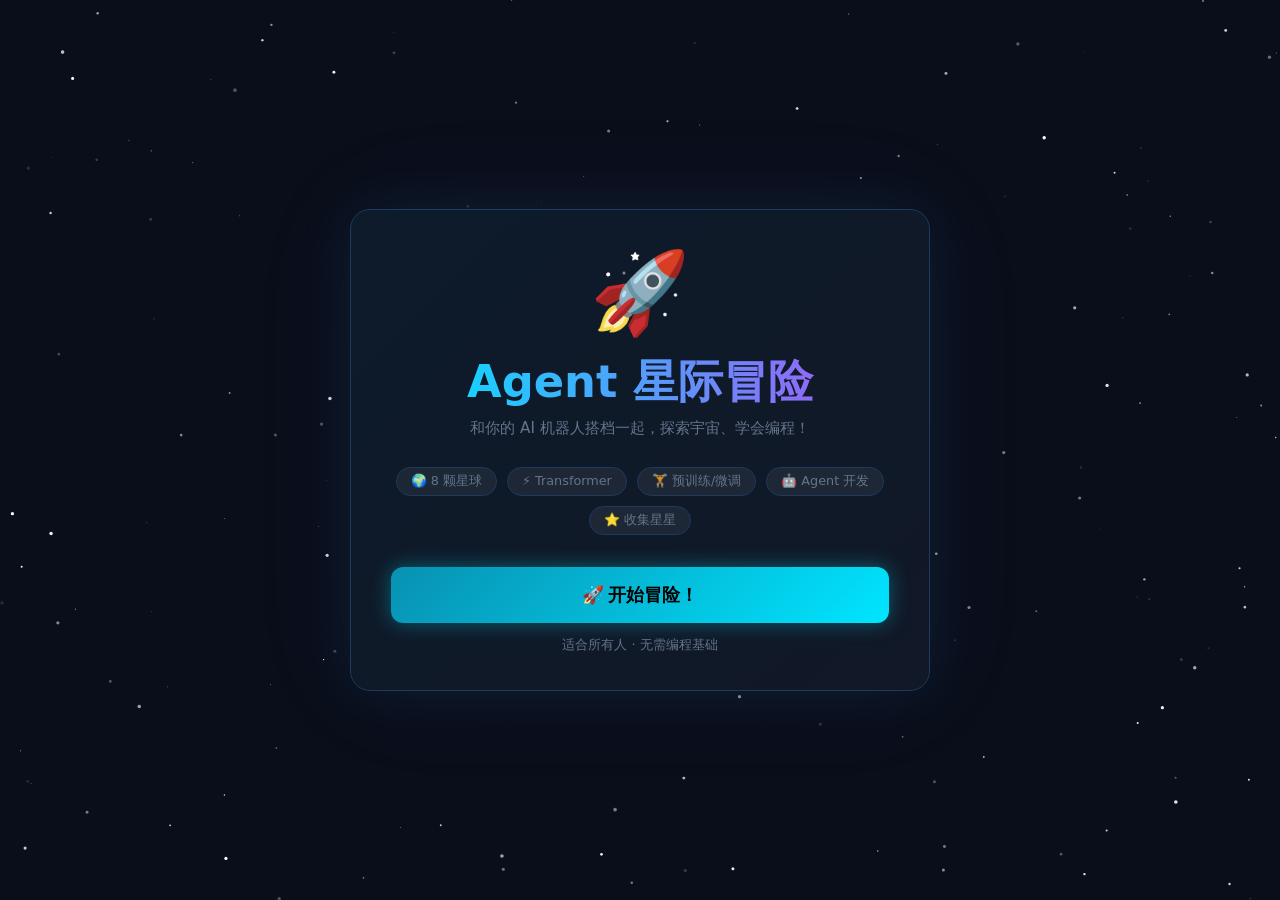
<file: index-before-difficulty-system.html>
<!DOCTYPE html>
<html lang="zh-CN">
<head>
<meta charset="UTF-8">
<meta name="viewport" content="width=device-width, initial-scale=1.0">
<title>🚀 Agent 星际冒险</title>
<style>
  /* ===== 全局 ===== */
  * { box-sizing: border-box; margin: 0; padding: 0; }
  :root {
    --space: #0a0e1a;
    --deep: #0d1b2a;
    --panel: #111827;
    --border: #1e3a5f;
    --cyan: #00e5ff;
    --purple: #a855f7;
    --yellow: #fbbf24;
    --green: #22c55e;
    --red: #ef4444;
    --text: #e2e8f0;
    --muted: #64748b;
  }
  html, body { height: 100%; }
  body {
    background: var(--space);
    color: var(--text);
    font-family: 'Segoe UI', system-ui, sans-serif;
    overflow: hidden;
    height: 100vh;
  }

  /* ===== 星空背景 ===== */
  #stars-canvas {
    position: fixed; inset: 0; z-index: 0; pointer-events: none;
  }

  /* ===== 屏幕管理 ===== */
  .screen {
    position: fixed; inset: 0; z-index: 10;
    display: flex; align-items: center; justify-content: center;
    opacity: 0; pointer-events: none;
    transition: opacity .4s;
  }
  .screen.active { opacity: 1; pointer-events: all; }

  /* ===== 通用卡片 ===== */
  .card {
    background: linear-gradient(135deg, #0d1b2a 0%, #111827 100%);
    border: 1px solid var(--border);
    border-radius: 20px;
    padding: 36px 40px;
    box-shadow: 0 0 60px rgba(0,229,255,.08), 0 0 120px rgba(168,85,247,.06);
  }

  /* ===== 按钮 ===== */
  .btn {
    display: inline-block; cursor: pointer; border: none; border-radius: 12px;
    padding: 14px 28px; font-size: 1rem; font-weight: 700;
    transition: transform .15s, box-shadow .15s, filter .15s;
    user-select: none;
  }
  .btn:hover  { transform: translateY(-2px); filter: brightness(1.15); }
  .btn:active { transform: translateY(0);    filter: brightness(.9); }
  .btn-cyan   { background: linear-gradient(135deg, #0891b2, #00e5ff); color: #000; box-shadow: 0 0 20px rgba(0,229,255,.35); }
  .btn-purple { background: linear-gradient(135deg, #7c3aed, #a855f7); color: #fff; box-shadow: 0 0 20px rgba(168,85,247,.35); }
  .btn-green  { background: linear-gradient(135deg, #15803d, #22c55e); color: #fff; box-shadow: 0 0 20px rgba(34,197,94,.35); }
  .btn-yellow { background: linear-gradient(135deg, #b45309, #fbbf24); color: #000; box-shadow: 0 0 20px rgba(251,191,36,.35); }
  .btn-red    { background: linear-gradient(135deg, #b91c1c, #ef4444); color: #fff; }
  .btn-ghost  { background: transparent; border: 1px solid var(--border); color: var(--muted); }
  .btn-ghost:hover { border-color: var(--cyan); color: var(--cyan); }

  /* ===== TITLE SCREEN ===== */
  #screen-title .card { text-align: center; max-width: 580px; width: 90vw; }
  .title-ship { font-size: 5rem; animation: float 3s ease-in-out infinite; display: block; }
  @keyframes float { 0%,100%{transform:translateY(0)} 50%{transform:translateY(-14px)} }
  .title-h1 {
    font-size: clamp(1.8rem, 5vw, 2.8rem);
    font-weight: 900;
    background: linear-gradient(90deg, var(--cyan), var(--purple));
    -webkit-background-clip: text; -webkit-text-fill-color: transparent;
    margin: 12px 0 6px;
  }
  .title-sub { color: var(--muted); font-size: .95rem; margin-bottom: 28px; }
  .title-badges { display: flex; gap: 10px; justify-content: center; flex-wrap: wrap; margin-bottom: 32px; }
  .badge {
    background: rgba(255,255,255,.06); border: 1px solid var(--border);
    border-radius: 99px; padding: 5px 14px; font-size: .8rem; color: var(--muted);
  }

  /* ===== MAP SCREEN ===== */
  #screen-map .inner {
    max-width: 760px; width: 92vw;
  }
  .map-header { text-align: center; margin-bottom: 28px; }
  .map-header h2 { font-size: 1.6rem; font-weight: 800; color: var(--cyan); }
  .map-header p  { color: var(--muted); font-size: .9rem; margin-top: 4px; }

  .planets-grid {
    display: grid; grid-template-columns: repeat(auto-fit, minmax(200px, 1fr));
    gap: 16px;
  }
  .planet-card {
    background: var(--panel); border: 1px solid var(--border); border-radius: 16px;
    padding: 22px; cursor: pointer; transition: all .2s; position: relative; overflow: hidden;
  }
  .planet-card::before {
    content:''; position:absolute; inset:0;
    background: radial-gradient(circle at 50% 0%, rgba(0,229,255,.06), transparent 70%);
    opacity:0; transition: opacity .3s;
  }
  .planet-card:hover::before { opacity: 1; }
  .planet-card:hover { border-color: var(--cyan); transform: translateY(-4px); box-shadow: 0 8px 30px rgba(0,229,255,.12); }
  .planet-card.locked { opacity: .45; cursor: not-allowed; }
  .planet-card.locked:hover { transform: none; border-color: var(--border); box-shadow: none; }
  .planet-card.locked::before { display: none; }
  .planet-card.done { border-color: var(--green); }
  .planet-card.done::before { background: radial-gradient(circle at 50% 0%, rgba(34,197,94,.06), transparent 70%); opacity:1; }
  .planet-icon { font-size: 2.8rem; margin-bottom: 10px; display: block; }
  .planet-num  { font-size: .7rem; color: var(--muted); text-transform: uppercase; letter-spacing: .08em; }
  .planet-name { font-size: 1rem; font-weight: 700; margin: 4px 0 8px; }
  .planet-desc { font-size: .8rem; color: var(--muted); line-height: 1.5; }
  .planet-status {
    position: absolute; top: 12px; right: 12px;
    font-size: .72rem; font-weight: 700; padding: 3px 10px; border-radius: 99px;
  }
  .status-locked { background: rgba(100,116,139,.2); color: var(--muted); }
  .status-open   { background: rgba(0,229,255,.15); color: var(--cyan); }
  .status-done   { background: rgba(34,197,94,.15); color: var(--green); }

  /* Stars earned display */
  .hud {
    display: flex; align-items: center; gap: 16px;
    background: var(--panel); border: 1px solid var(--border);
    border-radius: 99px; padding: 8px 20px; margin-bottom: 20px;
    width: fit-content; margin-left: auto;
  }
  .hud-item { font-size: .85rem; display: flex; align-items: center; gap: 6px; }
  .hud-item .val { font-weight: 700; color: var(--yellow); }

  /* ===== LEVEL SCREEN ===== */
  #screen-level {
    align-items: flex-start;
    overflow-y: auto;
    padding: 20px;
  }
  #screen-level .inner {
    max-width: 820px; width: 100%; margin: auto;
  }
  .level-header {
    display: flex; align-items: center; gap: 14px; margin-bottom: 24px;
  }
  .level-header .back-btn {
    background: var(--panel); border: 1px solid var(--border); border-radius: 10px;
    padding: 8px 14px; cursor: pointer; color: var(--muted); font-size: .85rem;
    transition: all .2s;
  }
  .level-header .back-btn:hover { border-color: var(--cyan); color: var(--cyan); }
  .level-header h2 { font-size: 1.4rem; font-weight: 800; }
  .level-header .planet-emoji { font-size: 1.8rem; }

  /* Story box */
  .story-box {
    background: linear-gradient(135deg, #0d1b2a, #111827);
    border: 1px solid var(--border); border-radius: 16px;
    padding: 24px; margin-bottom: 20px;
  }
  .story-box p { line-height: 1.8; font-size: .95rem; }
  .story-box .speaker {
    font-size: .75rem; color: var(--cyan); font-weight: 700;
    text-transform: uppercase; letter-spacing: .06em; margin-bottom: 6px;
  }
  .chat-bubble {
    background: rgba(0,229,255,.06); border-left: 3px solid var(--cyan);
    border-radius: 0 12px 12px 0; padding: 12px 16px; margin: 12px 0;
    font-size: .9rem; line-height: 1.7;
  }
  .chat-bubble.robot { border-color: var(--purple); background: rgba(168,85,247,.06); }

  /* Concept highlight */
  .concept-box {
    background: rgba(251,191,36,.06); border: 1px solid rgba(251,191,36,.25);
    border-radius: 14px; padding: 18px 20px; margin: 16px 0;
  }
  .concept-box .concept-title {
    font-size: .75rem; color: var(--yellow); font-weight: 700;
    text-transform: uppercase; letter-spacing: .06em; margin-bottom: 8px;
  }
  .concept-box p { font-size: .9rem; line-height: 1.7; }

  /* Code block */
  .code-block {
    background: #060d18; border: 1px solid var(--border); border-radius: 12px;
    padding: 20px; margin: 16px 0; overflow-x: auto;
    font-family: 'Cascadia Code', 'Fira Code', monospace; font-size: .85rem; line-height: 1.7;
  }
  .code-block .comment { color: #4a5568; }
  .code-block .keyword { color: #a855f7; }
  .code-block .string  { color: #22c55e; }
  .code-block .func    { color: #00e5ff; }
  .code-block .num     { color: #fbbf24; }

  /* Quiz */
  .quiz-box {
    background: var(--panel); border: 1px solid var(--border); border-radius: 16px;
    padding: 24px; margin-top: 20px;
  }
  .quiz-box h3 { font-size: 1rem; font-weight: 700; margin-bottom: 16px; }
  .quiz-question { font-size: .95rem; line-height: 1.7; margin-bottom: 18px; color: var(--text); }
  .quiz-options { display: flex; flex-direction: column; gap: 10px; }
  .quiz-opt {
    background: rgba(255,255,255,.04); border: 1px solid var(--border);
    border-radius: 12px; padding: 14px 18px; cursor: pointer; font-size: .9rem;
    transition: all .2s; display: flex; align-items: center; gap: 10px;
  }
  .quiz-opt:hover { border-color: var(--cyan); background: rgba(0,229,255,.06); }
  .quiz-opt.correct { border-color: var(--green) !important; background: rgba(34,197,94,.1) !important; }
  .quiz-opt.wrong   { border-color: var(--red)   !important; background: rgba(239,68,68,.1)  !important; }
  .quiz-opt .opt-letter {
    width: 28px; height: 28px; border-radius: 8px; background: var(--border);
    display: flex; align-items: center; justify-content: center;
    font-weight: 700; font-size: .8rem; flex-shrink: 0;
  }
  .quiz-feedback {
    margin-top: 16px; padding: 14px 16px; border-radius: 12px;
    font-size: .9rem; line-height: 1.6; display: none;
  }
  .quiz-feedback.show { display: block; }
  .quiz-feedback.ok  { background: rgba(34,197,94,.1); border: 1px solid rgba(34,197,94,.3); color: var(--green); }
  .quiz-feedback.err { background: rgba(239,68,68,.1);  border: 1px solid rgba(239,68,68,.3);  color: #fca5a5; }

  /* Simulator */
  .sim-box {
    background: #060d18; border: 1px solid var(--border); border-radius: 16px;
    padding: 24px; margin: 20px 0;
  }
  .sim-title { font-size: .8rem; color: var(--cyan); font-weight: 700; text-transform: uppercase; letter-spacing: .06em; margin-bottom: 14px; }
  .sim-terminal {
    background: #000; border-radius: 10px; padding: 16px;
    font-family: monospace; font-size: .85rem; min-height: 120px; margin-bottom: 14px;
    border: 1px solid #1a1a2e;
  }
  .sim-line { margin: 3px 0; }
  .sim-line.user-line  { color: var(--cyan); }
  .sim-line.agent-line { color: var(--purple); }
  .sim-line.tool-line  { color: var(--yellow); }
  .sim-line.result-line{ color: var(--green); }
  .sim-line.think-line { color: var(--muted); font-style: italic; }
  .sim-input-row { display: flex; gap: 10px; }
  .sim-input {
    flex: 1; background: var(--panel); border: 1px solid var(--border);
    border-radius: 10px; padding: 10px 14px; color: var(--text); font-size: .9rem;
    outline: none;
  }
  .sim-input:focus { border-color: var(--cyan); }

  /* Progress bar */
  .progress-wrap { margin-top: 24px; }
  .progress-label { display: flex; justify-content: space-between; font-size: .8rem; color: var(--muted); margin-bottom: 6px; }
  .progress-bar { height: 6px; background: var(--border); border-radius: 99px; overflow: hidden; }
  .progress-fill { height: 100%; background: linear-gradient(90deg, var(--cyan), var(--purple)); border-radius: 99px; transition: width .5s ease; }

  /* Next btn */
  .level-nav { display: flex; justify-content: flex-end; gap: 12px; margin-top: 24px; padding-bottom: 40px; }

  /* ===== WIN SCREEN ===== */
  #screen-win .card { text-align: center; max-width: 500px; width: 90vw; }
  .win-emoji { font-size: 5rem; animation: spin 2s linear infinite; display: block; }
  @keyframes spin { from{transform:rotate(0)} to{transform:rotate(360deg)} }
  .win-title { font-size: 2rem; font-weight: 900; color: var(--yellow); margin: 16px 0 8px; }
  .win-sub { color: var(--muted); margin-bottom: 24px; line-height: 1.6; }
  .win-stars { font-size: 2.5rem; margin-bottom: 20px; }

  /* ===== DRAG GAME ===== */
  .drag-area {
    display: flex; gap: 16px; flex-wrap: wrap; margin: 16px 0;
  }
  .drag-items { display: flex; flex-wrap: wrap; gap: 10px; flex: 1; min-width: 200px; }
  .drag-slots { display: flex; flex-direction: column; gap: 10px; flex: 1; min-width: 200px; }
  .drag-chip {
    background: rgba(168,85,247,.15); border: 1px solid rgba(168,85,247,.4);
    border-radius: 10px; padding: 10px 16px; cursor: grab; font-size: .85rem;
    user-select: none; transition: all .2s; color: var(--text);
  }
  .drag-chip:hover { transform: scale(1.04); border-color: var(--purple); }
  .drag-chip.dragging { opacity: .4; }
  .drop-slot {
    background: rgba(0,229,255,.04); border: 2px dashed rgba(0,229,255,.3);
    border-radius: 10px; padding: 12px 16px; min-height: 46px;
    font-size: .85rem; color: var(--muted); transition: all .2s;
    display: flex; align-items: center; gap: 8px;
  }
  .drop-slot.drag-over { border-color: var(--cyan); background: rgba(0,229,255,.1); }
  .drop-slot.filled { border-style: solid; border-color: var(--green); background: rgba(34,197,94,.08); color: var(--text); }
  .drop-slot .slot-label { font-size: .72rem; color: var(--muted); margin-right: 4px; }

  /* Pipe animation */
  .pipe-demo {
    display: flex; align-items: center; gap: 6px; flex-wrap: wrap;
    background: #060d18; border-radius: 12px; padding: 16px; margin: 16px 0;
    font-size: .85rem;
  }
  .pipe-node {
    background: var(--panel); border: 1px solid var(--border);
    border-radius: 10px; padding: 10px 14px; text-align: center; min-width: 90px;
    transition: all .4s; position: relative;
  }
  .pipe-node.active { border-color: var(--cyan); box-shadow: 0 0 16px rgba(0,229,255,.3); color: var(--cyan); }
  .pipe-node.done   { border-color: var(--green); color: var(--green); }
  .pipe-arrow { color: var(--muted); font-size: 1.2rem; }
  .pipe-node .node-icon { font-size: 1.4rem; display: block; margin-bottom: 4px; }
  .pipe-node .node-label{ font-size: .72rem; }

  /* Tooltip */
  [data-tip] { position: relative; cursor: help; border-bottom: 1px dashed var(--muted); }
  [data-tip]:hover::after {
    content: attr(data-tip);
    position: absolute; bottom: calc(100% + 6px); left: 50%; transform: translateX(-50%);
    background: #1e3a5f; color: var(--text); border-radius: 8px;
    padding: 6px 12px; font-size: .78rem; white-space: nowrap; z-index: 99;
    border: 1px solid var(--border); pointer-events: none;
  }

  /* ===== DIFFICULTY SWITCHER ===== */
  .difficulty-switcher {
    display: flex; gap: 8px; justify-content: center; align-items: center;
    background: var(--panel); border: 1px solid var(--border);
    border-radius: 12px; padding: 6px; margin-bottom: 20px;
    width: fit-content; margin-left: auto; margin-right: auto;
  }
  .diff-btn {
    padding: 8px 16px; border-radius: 8px; cursor: pointer;
    font-size: .85rem; font-weight: 600; transition: all .2s;
    border: 1px solid transparent; user-select: none;
  }
  .diff-btn:hover { transform: translateY(-1px); }
  .diff-btn.active { border-color: currentColor; }
  .diff-btn.easy { color: var(--green); }
  .diff-btn.easy.active { background: rgba(34,197,94,.15); }
  .diff-btn.hard { color: var(--yellow); }
  .diff-btn.hard.active { background: rgba(251,191,36,.15); }
  .diff-btn.hell { color: var(--red); opacity: .4; cursor: not-allowed; }
  .diff-btn.hell.locked::after { content: ' 🔒'; }

  /* Code examples with explanation */
  .code-example {
    background: #060d18; border: 1px solid var(--border); border-radius: 12px;
    padding: 20px; margin: 16px 0;
  }
  .code-example .code-title {
    font-size: .8rem; color: var(--cyan); font-weight: 700;
    text-transform: uppercase; letter-spacing: .06em; margin-bottom: 10px;
  }
  .code-example pre {
    background: #000; border-radius: 8px; padding: 14px;
    overflow-x: auto; font-family: 'Cascadia Code', monospace;
    font-size: .82rem; line-height: 1.6; margin-bottom: 12px;
  }
  .code-example .code-explain {
    font-size: .85rem; color: var(--muted); line-height: 1.7;
    padding: 12px 14px; background: rgba(0,229,255,.04);
    border-left: 3px solid var(--cyan); border-radius: 0 8px 8px 0;
  }

  /* Pitfalls box */
  .pitfalls-box {
    background: rgba(239,68,68,.06); border: 1px solid rgba(239,68,68,.25);
    border-radius: 12px; padding: 18px 20px; margin: 16px 0;
  }
  .pitfalls-box .pitfall-title {
    font-size: .75rem; color: var(--red); font-weight: 700;
    text-transform: uppercase; letter-spacing: .06em; margin-bottom: 10px;
  }
  .pitfalls-box ul {
    list-style: none; padding: 0;
  }
  .pitfalls-box li {
    padding: 8px 0; border-bottom: 1px solid rgba(239,68,68,.1);
    font-size: .85rem; line-height: 1.6;
  }
  .pitfalls-box li:last-child { border-bottom: none; }
  .pitfalls-box li::before {
    content: '⚠️ '; margin-right: 6px;
  }

  /* Responsive */
  @media(max-width:600px){
    .card { padding: 24px 20px; }
    .planets-grid { grid-template-columns: 1fr 1fr; }
    .difficulty-switcher { width: 100%; }
  }
</style>
</head>
<body>

<canvas id="stars-canvas"></canvas>

<!-- ===== TITLE SCREEN ===== -->
<div id="screen-title" class="screen active">
  <div class="card">
    <span class="title-ship">🚀</span>
    <h1 class="title-h1">Agent 星际冒险</h1>
    <p class="title-sub">和你的 AI 机器人搭档一起，探索宇宙、学会编程！</p>
    <div class="title-badges">
      <span class="badge">🌍 8 颗星球</span>
      <span class="badge">⚡ Transformer</span>
      <span class="badge">🏋️ 预训练/微调</span>
      <span class="badge">🤖 Agent 开发</span>
      <span class="badge">⭐ 收集星星</span>
    </div>
    <button class="btn btn-cyan" style="width:100%;font-size:1.1rem;padding:16px" onclick="goMap()">
      🚀 开始冒险！
    </button>
    <p style="margin-top:14px;font-size:.8rem;color:var(--muted)">适合所有人 · 无需编程基础</p>
  </div>
</div>

<!-- ===== MAP SCREEN ===== -->
<div id="screen-map" class="screen">
  <div class="inner">
    <div style="display:flex;align-items:center;justify-content:space-between;margin-bottom:20px;flex-wrap:wrap;gap:10px;">
      <div>
        <h2 style="font-size:1.5rem;font-weight:800;color:var(--cyan)">🌌 银河地图</h2>
        <p style="color:var(--muted);font-size:.85rem;margin-top:2px">选择一颗星球开始学习</p>
      </div>
      <div class="hud">
        <div class="hud-item">⭐ 星星 <span class="val" id="hud-stars">0</span></div>
        <div class="hud-item">🌍 星球 <span class="val" id="hud-planets">0/8</span></div>
      </div>
    </div>
    <div class="planets-grid" id="planets-grid"></div>
  </div>
</div>

<!-- ===== LEVEL SCREEN ===== -->
<div id="screen-level" class="screen">
  <div class="inner" id="level-inner"></div>
</div>

<!-- ===== WIN SCREEN ===== -->
<div id="screen-win" class="screen">
  <div class="card">
    <span class="win-emoji">🏆</span>
    <div class="win-title">太厉害了！</div>
    <div class="win-stars" id="win-stars">⭐⭐⭐⭐⭐</div>
    <p class="win-sub">
      你已经征服了所有星球！<br>
      从 Transformer 到预训练、后训练、微调，<br>
      再到 Agent、工具调用、ReAct、记忆、多 Agent……<br>
      你和爸爸都是 AI 宇宙顶级探险家了！🚀🏆
    </p>
    <button class="btn btn-cyan" style="width:100%" onclick="goMap()">再玩一次！</button>
  </div>
</div>

<script>
/* ============================================================
   STARS CANVAS
   ============================================================ */
(function(){
  const c = document.getElementById('stars-canvas');
  const ctx = c.getContext('2d');
  let stars = [];
  function resize(){ c.width=innerWidth; c.height=innerHeight; }
  function init(){
    resize();
    stars = Array.from({length:180}, ()=>({
      x: Math.random()*c.width, y: Math.random()*c.height,
      r: Math.random()*1.5+.3, a: Math.random(), da: (Math.random()-.5)*.008
    }));
  }
  function draw(){
    ctx.clearRect(0,0,c.width,c.height);
    stars.forEach(s=>{
      s.a = Math.max(.1, Math.min(1, s.a+s.da));
      if(s.a<=.1||s.a>=1) s.da*=-1;
      ctx.beginPath(); ctx.arc(s.x,s.y,s.r,0,Math.PI*2);
      ctx.fillStyle=`rgba(255,255,255,${s.a})`; ctx.fill();
    });
    requestAnimationFrame(draw);
  }
  window.addEventListener('resize', resize);
  init(); draw();
})();

/* ============================================================
   GAME STATE
   ============================================================ */
const state = {
  stars: 0,
  planets: {}, // id -> { done: bool, stars: int }
};

/* ============================================================
   PLANET DATA
   ============================================================ */
const PLANETS = [
  {
    id: 'p1', icon: '🌍', num: '星球 01', name: 'LLM 星', color: 'cyan',
    desc: '认识 AI 大脑！了解语言模型是什么。',
    status: 'open',
    sections: [
      {
        type: 'story',
        html: `
          <div class="speaker">🚀 船长日志 — 第1天</div>
          <p>你驾驶飞船来到了第一颗星球 —— <strong style="color:var(--cyan)">LLM 星</strong>。</p>
          <p style="margin-top:10px">你的副驾驶机器人 <strong>ARIA</strong> 跳了出来说：</p>
          <div class="chat-bubble robot">
            🤖 ARIA：船长！这颗星球住着一个超级大脑！它叫 <strong>LLM</strong>（Large Language Model，大语言模型）。
            它读过地球上几乎所有的书！所以你问它什么，它都能回答！
          </div>
          <p>你好奇地问道：</p>
          <div class="chat-bubble">
            👦 你：那它是怎么工作的？
          </div>
          <div class="chat-bubble robot">
            🤖 ARIA：很简单！你给它一段话，它就预测下一个词最可能是什么，
            然后再预测下下个词……就这样一个词一个词地接下去，就变成了一段完整的回答！
          </div>
        `
      },
      {
        type: 'concept',
        title: '💡 核心概念',
        html: `
          <p><strong style="color:var(--cyan)">LLM = 大语言模型</strong></p>
          <p style="margin-top:8px">它就像一个<span data-tip="读过几乎所有书的超级学生">超级读书机器</span>：</p>
          <ul style="margin:10px 0 0 16px;line-height:2">
            <li>📖 学过几乎所有人类写过的文字</li>
            <li>🔮 每次预测「下一个词」来生成回答</li>
            <li>💬 只能处理文字——不能自己上网、不能自己执行代码</li>
          </ul>
          <p style="margin-top:12px;color:var(--muted);font-size:.85rem">
            ⚠️ 重点：LLM 本身<strong>只会说话</strong>，不会<strong>做事</strong>。这就是为什么我们需要 Agent！
          </p>
        `
      },
      {
        type: 'pipe',
        title: '🔁 LLM 工作流程',
        nodes: [
          {icon:'💬', label:'你的问题'},
          {icon:'🧠', label:'LLM 思考'},
          {icon:'📝', label:'预测词语'},
          {icon:'✅', label:'输出答案'},
        ]
      },
      {
        type: 'quiz',
        q: 'LLM 最擅长做什么事情？',
        opts: ['自动上网搜索资料','控制机器人手臂','理解和生成文字','计算超级复杂的数学题'],
        ans: 2,
        feedback_ok: '🎉 完全正确！LLM 的核心能力就是理解和生成文字！它通过预测下一个词来工作。',
        feedback_err: '再想想～LLM 的名字里有"Language"（语言），它最擅长的当然是文字！'
      },
      {
        type: 'quiz',
        q: 'LLM 自己能不能直接上网查资料？',
        opts: ['能，它连接了整个互联网','不能，它只能处理给它的文字内容'],
        ans: 1,
        feedback_ok: '✅ 对！LLM 本身没有眼睛和手脚，所以需要 Agent 系统来帮它做事！',
        feedback_err: 'LLM 训练完后就"离网"了，它的知识来自训练数据，不能实时上网哦！'
      }
    ]
  },

  {
    id: 'p2', icon: '🔧', num: '星球 02', name: '工具星', color: 'purple',
    desc: '给 AI 装上手脚！学习 Tool Use 工具调用。',
    status: 'locked',
    sections: [
      {
        type: 'story',
        html: `
          <div class="speaker">🚀 到达工具星！</div>
          <p>飞船降落在一个到处都是机械臂和工具的星球。ARIA 激动地说：</p>
          <div class="chat-bubble robot">
            🤖 ARIA：船长！这就是赋予 AI 力量的秘密！
            光靠说话没用，我们得给 LLM 安上<strong>工具（Tools）</strong>，让它能真正做事！
          </div>
          <div class="chat-bubble">
            👦 你：什么样的工具？
          </div>
          <div class="chat-bubble robot">
            🤖 ARIA：比如——搜索网络、查天气、操作文件、查数据库……
            有了工具，LLM 就从"只会说"变成了"既会说又会做"！这就是 <strong>Tool Use（工具调用）</strong>！
          </div>
        `
      },
      {
        type: 'concept',
        title: '🔧 Tool Use = 给 AI 装手脚',
        html: `
          <p>Tool Use 是 Agent 最核心的机制：</p>
          <ul style="margin:10px 0 0 16px;line-height:2.2">
            <li>🧠 LLM 决定<strong>要不要用工具</strong>、用<strong>哪个工具</strong>、传<strong>什么参数</strong></li>
            <li>⚙️ 程序员写好工具的<strong>实际代码</strong></li>
            <li>📨 工具把结果<strong>返回给 LLM</strong></li>
            <li>💬 LLM 用结果生成<strong>最终回答</strong></li>
          </ul>
        `
      },
      {
        type: 'drag',
        title: '🎮 拖拽练习：给 Agent 配对工具！',
        subtitle: '把左边的任务拖到右边正确的工具槽里',
        items: [
          {id:'d1', text:'🌤️ 查今天天气'},
          {id:'d2', text:'📄 读取一个文件'},
          {id:'d3', text:'🔍 搜索新闻'},
          {id:'d4', text:'🗄️ 查询数据库'},
        ],
        slots: [
          {id:'s1', label:'search_web()', ans:'d3'},
          {id:'s2', label:'get_weather()', ans:'d1'},
          {id:'s3', label:'read_file()', ans:'d2'},
          {id:'s4', label:'query_db()', ans:'d4'},
        ]
      },
      {
        type: 'code',
        title: '📟 看看真实的工具定义长什么样',
        lines: [
          {t:'comment', s:'# 定义一个工具 —— 就像给 AI 写说明书'},
          {t:'normal',  s:'tool = {'},
          {t:'string',  s:'    "name": "get_weather",'},
          {t:'string',  s:'    "description": "查询某个城市的天气",'},
          {t:'normal',  s:'    "input_schema": {'},
          {t:'string',  s:'        "city": "城市名称，比如北京"'},
          {t:'normal',  s:'    }'},
          {t:'normal',  s:'}'},
          {t:'comment', s:''},
          {t:'comment', s:'# AI 读到这个说明书，就知道：'},
          {t:'comment', s:'# 1. 这个工具叫什么  2. 用来干嘛  3. 需要什么参数'},
        ]
      },
      {
        type: 'quiz',
        q: 'Tool Use 的作用是什么？',
        opts: [
          '让 LLM 变得更聪明，懂更多知识',
          '让 LLM 能执行真实的操作，比如搜索、读文件',
          '让 LLM 说话更流利',
          '让 AI 学会开飞船'
        ],
        ans: 1,
        feedback_ok: '🎉 完全正确！Tool Use 给 LLM 装上了"手脚"，让它能真正地做事！',
        feedback_err: '再想想～ Tool Use 的目标不是让 AI 更聪明，而是让它能 **执行** 真实操作！'
      }
    ]
  },

  {
    id: 'p3', icon: '🔁', num: '星球 03', name: 'ReAct 星', color: 'yellow',
    desc: '学会 Agent 的思维方式：思考→行动→观察！',
    status: 'locked',
    sections: [
      {
        type: 'story',
        html: `
          <div class="speaker">🚀 进入 ReAct 星轨道</div>
          <p>这颗星球的大气层里有奇怪的循环气流。ARIA 解释说：</p>
          <div class="chat-bubble robot">
            🤖 ARIA：这颗星球代表 Agent 最重要的思维模式——<strong>ReAct</strong>！
            它不是一步到位，而是循环运作的：
            <br><br>
            🧠 <strong>Reason（思考）</strong>→ 🎯 <strong>Act（行动）</strong>→ 👀 <strong>Observe（观察）</strong>→ 再思考……
          </div>
          <div class="chat-bubble">
            👦 你：就像我解数学题一样？看题→列式→算→检查答案？
          </div>
          <div class="chat-bubble robot">
            🤖 ARIA：完全正确！你真聪明！Agent 就是这样一步一步解决问题的！
          </div>
        `
      },
      {
        type: 'concept',
        title: '🔁 ReAct 循环',
        html: `
          <p><strong style="color:var(--yellow)">ReAct = Reasoning + Acting</strong></p>
          <div style="margin-top:14px;display:flex;flex-direction:column;gap:10px">
            <div style="background:rgba(0,229,255,.08);border-radius:10px;padding:12px 16px;border-left:3px solid var(--cyan)">
              <strong>1. 🧠 思考（Reason）</strong><br>
              <span style="color:var(--muted);font-size:.85rem">Agent 分析问题：我现在知道什么？我还缺什么信息？</span>
            </div>
            <div style="background:rgba(168,85,247,.08);border-radius:10px;padding:12px 16px;border-left:3px solid var(--purple)">
              <strong>2. 🎯 行动（Act）</strong><br>
              <span style="color:var(--muted);font-size:.85rem">决定调用哪个工具，传什么参数</span>
            </div>
            <div style="background:rgba(251,191,36,.08);border-radius:10px;padding:12px 16px;border-left:3px solid var(--yellow)">
              <strong>3. 👀 观察（Observe）</strong><br>
              <span style="color:var(--muted);font-size:.85rem">看工具返回的结果，判断任务是否完成</span>
            </div>
            <div style="background:rgba(34,197,94,.08);border-radius:10px;padding:12px 16px;border-left:3px solid var(--green)">
              <strong>4. 🔄 重复或结束</strong><br>
              <span style="color:var(--muted);font-size:.85rem">如果没完成，回到第1步继续；如果完成了，输出最终答案</span>
            </div>
          </div>
        `
      },
      {
        type: 'sim',
        title: '🎮 模拟器：亲手操控 Agent 完成任务！',
        subtitle: '任务：查一查北京今天适不适合出门踢球',
        steps: [
          {
            prompt: '点击「开始任务」让 Agent 开始思考',
            btnText: '🧠 开始任务',
            lines: [
              {t:'think', s:'[Agent 思考] 用户想知道北京今天适不适合踢球...'},
              {t:'think', s:'[Agent 思考] 我需要先查天气，才能判断。'},
              {t:'think', s:'[Agent 决定] 调用工具: get_weather("北京")'},
            ]
          },
          {
            prompt: '工具正在执行，点击「获取结果」',
            btnText: '⚙️ 执行工具',
            lines: [
              {t:'tool',   s:'[工具调用] get_weather("北京")'},
              {t:'result', s:'[工具返回] 北京今天晴天，气温22度，微风'},
            ]
          },
          {
            prompt: '点击「生成回答」看 Agent 的最终判断',
            btnText: '✅ 生成回答',
            lines: [
              {t:'think', s:'[Agent 观察] 晴天22度，微风——非常适合户外运动！'},
              {t:'agent', s:'[Agent 回答] 今天北京晴天22度，微风，非常适合出门踢球！记得带水哦 ⚽'},
            ]
          }
        ]
      },
      {
        type: 'quiz',
        q: 'ReAct 循环的顺序是什么？',
        opts: [
          '行动 → 思考 → 观察',
          '思考 → 行动 → 观察',
          '观察 → 行动 → 思考',
          '直接输出答案，不需要循环'
        ],
        ans: 1,
        feedback_ok: '🎯 完全正确！思考 → 行动 → 观察 → 再思考，这就是 Agent 解决问题的方式！',
        feedback_err: '记住：要先 **思考**（我需要什么），再 **行动**（调用工具），再 **观察**（结果怎样）！'
      }
    ]
  },

  {
    id: 'p4', icon: '🧠', num: '星球 04', name: '记忆星', color: 'green',
    desc: '让 Agent 拥有记忆！短期记忆 vs 长期记忆。',
    status: 'locked',
    sections: [
      {
        type: 'story',
        html: `
          <div class="speaker">🚀 降落记忆星</div>
          <p>这颗星球上到处都是水晶球，每个球里面都保存着一段记忆。ARIA 感慨地说：</p>
          <div class="chat-bubble robot">
            🤖 ARIA：Agent 如果没有记忆，每次对话都从零开始，这太糟糕了！
            记忆系统分两种：<strong>短期记忆</strong>和<strong>长期记忆</strong>。
          </div>
          <div class="chat-bubble">
            👦 你：就像我上课记笔记（短期），和回家后把知识记进大脑（长期）？
          </div>
          <div class="chat-bubble robot">
            🤖 ARIA：哇！你这个比喻太完美了！完全正确！
          </div>
        `
      },
      {
        type: 'concept',
        title: '🧠 两种记忆系统',
        html: `
          <div style="display:grid;grid-template-columns:1fr 1fr;gap:14px;margin-top:8px">
            <div style="background:rgba(0,229,255,.08);border:1px solid rgba(0,229,255,.2);border-radius:12px;padding:16px">
              <div style="font-size:1.5rem;margin-bottom:8px">📋</div>
              <strong style="color:var(--cyan)">短期记忆</strong>
              <p style="font-size:.82rem;color:var(--muted);margin-top:6px;line-height:1.6">
                就是「对话上下文」<br>
                对话结束就消失<br>
                像黑板，课后擦掉
              </p>
            </div>
            <div style="background:rgba(34,197,94,.08);border:1px solid rgba(34,197,94,.2);border-radius:12px;padding:16px">
              <div style="font-size:1.5rem;margin-bottom:8px">💾</div>
              <strong style="color:var(--green)">长期记忆</strong>
              <p style="font-size:.82rem;color:var(--muted);margin-top:6px;line-height:1.6">
                存进数据库<br>
                永久保存<br>
                像课本，随时查
              </p>
            </div>
          </div>
          <div style="margin-top:14px;padding:12px 16px;background:rgba(251,191,36,.06);border-radius:10px;border:1px solid rgba(251,191,36,.2)">
            <strong style="color:var(--yellow)">🔍 RAG</strong>（检索增强生成）= 让 Agent 在回答前先去查资料库，就像开卷考试！
          </div>
        `
      },
      {
        type: 'quiz',
        q: '你问 AI「我上次告诉你我叫什么名字？」它却说不知道。这是什么问题？',
        opts: [
          'AI 太笨了，需要换一个更聪明的',
          '对话结束后短期记忆清空了，AI 没有长期记忆存你的名字',
          'AI 故意不告诉你',
          '网络问题导致数据丢失'
        ],
        ans: 1,
        feedback_ok: '✅ 正确！这就是「短期记忆」的限制——对话结束就清空了。需要长期记忆系统才能记住跨对话的信息！',
        feedback_err: '想想记忆的两种类型：对话内容属于「短期记忆」，对话结束后就消失了！'
      },
      {
        type: 'quiz',
        q: 'RAG 是什么？',
        opts: [
          '一种让 AI 变聪明的训练方法',
          '让 Agent 在回答前先检索外部知识库',
          '一种编程语言',
          '机器人的型号名称'
        ],
        ans: 1,
        feedback_ok: '🎉 太棒了！RAG = 检索增强生成，就像给 AI 一本可以随时查的参考书！',
        feedback_err: 'RAG 的关键词是「检索」——让 Agent 在回答前先去查找相关资料！'
      }
    ]
  },

  {
    id: 'p5', icon: '🌐', num: '星球 05', name: '多Agent星', color: 'red',
    desc: '最终关卡！让多个 Agent 组成团队完成大任务！',
    status: 'locked',
    sections: [
      {
        type: 'story',
        html: `
          <div class="speaker">🚀 最终星球！</div>
          <p>这颗巨大的星球上有无数个 Agent 机器人在协同工作，场面壮观！</p>
          <div class="chat-bubble robot">
            🤖 ARIA：船长！单个 Agent 能力有限，但如果把多个专业 Agent 组合起来，
            就能完成超级复杂的任务！这就是<strong>多 Agent 系统</strong>！
          </div>
          <div class="chat-bubble">
            👦 你：就像足球队？有守门员、前锋、中场……各有分工？
          </div>
          <div class="chat-bubble robot">
            🤖 ARIA：完美比喻！有一个「指挥官 Agent」负责分配任务，
            其他 Agent 各司其职，最后汇总结果！
          </div>
        `
      },
      {
        type: 'concept',
        title: '🌐 多 Agent 系统架构',
        html: `
          <div style="text-align:center;margin:10px 0">
            <div style="display:inline-block;background:rgba(239,68,68,.15);border:1px solid rgba(239,68,68,.4);border-radius:12px;padding:10px 20px;font-weight:700;color:#fca5a5">
              🎯 指挥官 Agent（Orchestrator）
            </div>
          </div>
          <div style="display:flex;justify-content:center;gap:4px;margin:8px 0;color:var(--muted)">↙ &nbsp; ↓ &nbsp; ↘</div>
          <div style="display:grid;grid-template-columns:repeat(3,1fr);gap:10px;margin-top:4px">
            <div style="background:rgba(0,229,255,.08);border:1px solid rgba(0,229,255,.2);border-radius:10px;padding:12px;text-align:center;font-size:.82rem">
              🔍<br><strong>搜索 Agent</strong><br><span style="color:var(--muted)">负责收集资料</span>
            </div>
            <div style="background:rgba(168,85,247,.08);border:1px solid rgba(168,85,247,.2);border-radius:10px;padding:12px;text-align:center;font-size:.82rem">
              📊<br><strong>分析 Agent</strong><br><span style="color:var(--muted)">负责分析数据</span>
            </div>
            <div style="background:rgba(34,197,94,.08);border:1px solid rgba(34,197,94,.2);border-radius:10px;padding:12px;text-align:center;font-size:.82rem">
              ✍️<br><strong>写作 Agent</strong><br><span style="color:var(--muted)">负责生成报告</span>
            </div>
          </div>
          <p style="margin-top:14px;font-size:.85rem;color:var(--muted);line-height:1.7">
            真实案例：你让 Agent「帮我分析今年的销售数据并写报告」——<br>
            搜索 Agent 收集数据 → 分析 Agent 处理数字 → 写作 Agent 生成报告 → 指挥官汇总给你！
          </p>
        `
      },
      {
        type: 'concept',
        title: '🎯 你爸爸应该先做哪个练习项目？',
        html: `
          <div style="display:flex;flex-direction:column;gap:10px;margin-top:6px">
            <div style="background:rgba(34,197,94,.08);border:1px solid rgba(34,197,94,.25);border-radius:12px;padding:14px 16px">
              <strong style="color:var(--green)">第1步 (本周就能做！)</strong><br>
              <span style="font-size:.85rem;color:var(--muted)">用 Python + Claude API 写一个会查天气的小 Agent（5天）</span>
            </div>
            <div style="background:rgba(0,229,255,.08);border:1px solid rgba(0,229,255,.2);border-radius:12px;padding:14px 16px">
              <strong style="color:var(--cyan)">第2步 (2周后)</strong><br>
              <span style="font-size:.85rem;color:var(--muted)">做一个帮公司审查代码的 Agent（结合全栈背景！）</span>
            </div>
            <div style="background:rgba(168,85,247,.08);border:1px solid rgba(168,85,247,.2);border-radius:12px;padding:14px 16px">
              <strong style="color:var(--purple)">第3步 (1个月后)</strong><br>
              <span style="font-size:.85rem;color:var(--muted)">做一个多 Agent 自动测试系统（这个最值钱！）</span>
            </div>
          </div>
        `
      },
      {
        type: 'quiz',
        q: '多 Agent 系统中「指挥官 Agent」的主要作用是什么？',
        opts: [
          '自己完成所有任务，不需要其他 Agent',
          '分配任务给其他专业 Agent，并汇总结果',
          '只负责和用户聊天',
          '控制飞船导航系统'
        ],
        ans: 1,
        feedback_ok: '🏆 完美！指挥官 Agent 就像球队队长，负责战术分配，让每个 Agent 发挥专长！',
        feedback_err: '指挥官不是"全能选手"，而是"分配任务的人"！'
      },
      {
        type: 'quiz',
        q: '完成了这个游戏，你学会了哪些概念？（选最全的）',
        opts: [
          '只学了 LLM 是什么',
          'LLM + 工具调用 + ReAct + 记忆 + 多Agent，这是完整的 Agent 知识体系！',
          '学会了如何制造真正的机器人',
          '学会了怎么开飞船'
        ],
        ans: 1,
        feedback_ok: '🚀🏆🌟 你太厉害了！你和爸爸都完整地了解了 Agent 开发的核心知识体系！冲冲冲！',
        feedback_err: '回想一下，我们探索了 5 颗星球：LLM、工具调用、ReAct、记忆、多Agent！'
      }
    ]
  },

  // ==================== 新星球：Transformer ====================
  {
    id: 'p6', icon: '⚡', num: '星球 06', name: 'Transformer 星', color: 'cyan',
    desc: '揭秘 AI 大脑的核心零件！Attention 注意力机制！',
    status: 'locked',
    sections: [
      {
        type: 'story',
        html: `
          <div class="speaker">🚀 发现隐藏星球！</div>
          <p>ARIA 突然在雷达上发现了一颗之前没注意到的星球，闪烁着耀眼的光芒……</p>
          <div class="chat-bubble robot">
            🤖 ARIA：船长！这是 <strong style="color:var(--cyan)">Transformer 星</strong>！
            这里藏着 LLM 大脑最核心的秘密——<strong>Transformer 架构</strong>！
            现在几乎所有强大的 AI（GPT、Claude、Gemini）都用它！
          </div>
          <div class="chat-bubble">
            👦 你：Transformer？像变形金刚吗？！
          </div>
          <div class="chat-bubble robot">
            🤖 ARIA：哈哈！名字确实很酷！它是 2017 年 Google 的科学家们发明的，
            论文名字叫《Attention Is All You Need》（只需要注意力）。
            核心秘诀就是一种叫 <strong>Attention（注意力）</strong> 的机制！
          </div>
        `
      },
      {
        type: 'concept',
        title: '👁️ Attention（注意力）是什么？',
        html: `
          <p>举个例子，读这句话：</p>
          <div style="margin:14px 0;padding:14px 18px;background:rgba(0,229,255,.06);border-radius:12px;font-size:1rem;line-height:2">
            「<strong>银行</strong>的利率下降了，我去<strong>河</strong>边钓鱼。」
          </div>
          <p style="font-size:.9rem;line-height:1.7">
            人脑理解「银行」时，会<strong>注意到</strong>「利率」这个词，而不是「河」。<br>
            理解「河」时，会注意到「钓鱼」，而不是「利率」。<br><br>
            <strong style="color:var(--cyan)">Attention 机制就是让 AI 也能这样做！</strong><br>
            处理每个词时，它会计算「我应该重点看哪些其他词」——这叫做 <strong>Self-Attention（自注意力）</strong>。
          </p>
          <div style="margin-top:14px;padding:12px 16px;background:rgba(251,191,36,.06);border:1px solid rgba(251,191,36,.2);border-radius:10px;font-size:.85rem;color:var(--muted)">
            💡 在 Transformer 之前，AI 读句子是从左到右一个词一个词地处理，很容易忘记前面的内容。
            Transformer 可以<strong>同时看所有词</strong>，并决定哪些词对理解当前词最重要！
          </div>
        `
      },
      {
        type: 'concept',
        title: '🏗️ Transformer 的主要零件',
        html: `
          <div style="display:flex;flex-direction:column;gap:10px;margin-top:6px">
            <div style="display:flex;gap:12px;align-items:flex-start;background:rgba(0,229,255,.06);border-radius:12px;padding:14px">
              <span style="font-size:1.6rem;flex-shrink:0">🔢</span>
              <div>
                <strong style="color:var(--cyan)">Token & Embedding（词元化）</strong>
                <p style="font-size:.82rem;color:var(--muted);margin-top:4px;line-height:1.6">把文字切成小块（Token），再变成数字向量。「你好」可能变成 [0.2, -0.7, 1.3, ...]</p>
              </div>
            </div>
            <div style="display:flex;gap:12px;align-items:flex-start;background:rgba(168,85,247,.06);border-radius:12px;padding:14px">
              <span style="font-size:1.6rem;flex-shrink:0">👁️</span>
              <div>
                <strong style="color:var(--purple)">Multi-Head Attention（多头注意力）</strong>
                <p style="font-size:.82rem;color:var(--muted);margin-top:4px;line-height:1.6">同时从多个角度分析词与词的关系，就像用好几双眼睛同时看！</p>
              </div>
            </div>
            <div style="display:flex;gap:12px;align-items:flex-start;background:rgba(34,197,94,.06);border-radius:12px;padding:14px">
              <span style="font-size:1.6rem;flex-shrink:0">🔗</span>
              <div>
                <strong style="color:var(--green)">Feed Forward（前馈网络）</strong>
                <p style="font-size:.82rem;color:var(--muted);margin-top:4px;line-height:1.6">每个位置独立地进行深度处理，存储和提取知识的地方</p>
              </div>
            </div>
            <div style="display:flex;gap:12px;align-items:flex-start;background:rgba(251,191,36,.06);border-radius:12px;padding:14px">
              <span style="font-size:1.6rem;flex-shrink:0">📍</span>
              <div>
                <strong style="color:var(--yellow)">Positional Encoding（位置编码）</strong>
                <p style="font-size:.82rem;color:var(--muted);margin-top:4px;line-height:1.6">告诉模型每个词在句子里的位置，因为 Attention 本身没有顺序感</p>
              </div>
            </div>
          </div>
        `
      },
      {
        type: 'pipe',
        title: '⚡ Transformer 处理一句话的流程',
        nodes: [
          {icon:'📝', label:'输入文字'},
          {icon:'🔢', label:'Token化'},
          {icon:'👁️', label:'Self-Attention'},
          {icon:'🔗', label:'前馈网络'},
          {icon:'🔁', label:'重复N层'},
          {icon:'✅', label:'输出结果'},
        ]
      },
      {
        type: 'quiz',
        q: 'Transformer 的核心创新是什么？',
        opts: [
          '让 AI 从左到右一个个字地读，记住每个字',
          'Self-Attention：处理每个词时同时参考所有其他词，判断哪些最重要',
          '用更大的数据库存储所有答案',
          '让 AI 用眼睛直接看图片'
        ],
        ans: 1,
        feedback_ok: '🎉 完全正确！Self-Attention 是 Transformer 最核心的创新，让 AI 能理解上下文关系！',
        feedback_err: '关键词是「同时看所有词」！Transformer 不是一个一个字读的，而是同时处理所有词，用 Attention 决定哪些词重要！'
      },
      {
        type: 'quiz',
        q: '「Attention Is All You Need」这篇论文的意思是？',
        opts: [
          'AI 需要人类时刻关注它',
          '只需要注意力机制就能建造强大的语言模型，不需要老方法',
          'AI 只能回答关于注意力的问题',
          '训练 AI 需要非常专注的工程师'
        ],
        ans: 1,
        feedback_ok: '⭐ 正确！这篇 2017 年的论文彻底改变了 AI 世界，证明仅靠 Attention 机制就能超越所有之前的方法！',
        feedback_err: '这是一篇开创时代的论文标题，意思是「只需要注意力机制」就够了！'
      }
    ]
  },

  // ==================== 新星球：预训练 ====================
  {
    id: 'p7', icon: '🏋️', num: '星球 07', name: '预训练星', color: 'purple',
    desc: '了解 AI 是怎么从零开始"上学"的！Pre-training！',
    status: 'locked',
    sections: [
      {
        type: 'story',
        html: `
          <div class="speaker">🚀 进入训练场星球</div>
          <p>这颗星球上有一个巨大的图书馆，里面装着整个互联网的内容！ARIA 感慨道：</p>
          <div class="chat-bubble robot">
            🤖 ARIA：船长，你知道 Claude、GPT 这些 AI 是怎么变聪明的吗？
            它们要经历好几个阶段的训练——第一步叫做 <strong>预训练（Pre-training）</strong>！
          </div>
          <div class="chat-bubble">
            👦 你：预训练？就像我上学之前先上幼儿园？
          </div>
          <div class="chat-bubble robot">
            🤖 ARIA：超棒的比喻！预训练就是让 AI 读海量文字，
            学习语言的基础规律——就像小婴儿慢慢学会说话！
          </div>
        `
      },
      {
        type: 'concept',
        title: '🏋️ 预训练（Pre-training）是什么？',
        html: `
          <p>预训练的目标很简单：<strong style="color:var(--purple)">给我前面的词，预测下一个词！</strong></p>
          <div style="margin:14px 0;padding:16px;background:#060d18;border-radius:12px;font-family:monospace;font-size:.9rem;line-height:2">
            <div>输入：「今天天气真的很」</div>
            <div style="color:var(--purple)">预测：「好」✅  or  「差」✅  or  「飞机」❌</div>
          </div>
          <div style="display:grid;grid-template-columns:1fr 1fr;gap:12px;margin-top:14px">
            <div style="background:rgba(168,85,247,.08);border:1px solid rgba(168,85,247,.2);border-radius:12px;padding:14px">
              <strong style="color:var(--purple)">📚 训练数据</strong>
              <ul style="margin-top:8px;font-size:.82rem;color:var(--muted);line-height:2;list-style:none">
                <li>🌐 整个互联网的网页</li>
                <li>📖 数十亿本书</li>
                <li>💻 GitHub 所有代码</li>
                <li>📰 新闻、论文……</li>
              </ul>
            </div>
            <div style="background:rgba(239,68,68,.08);border:1px solid rgba(239,68,68,.2);border-radius:12px;padding:14px">
              <strong style="color:#fca5a5">💸 训练成本</strong>
              <ul style="margin-top:8px;font-size:.82rem;color:var(--muted);line-height:2;list-style:none">
                <li>🖥️ 数千张 GPU</li>
                <li>⏱️ 几个月时间</li>
                <li>💰 数亿到数十亿美元</li>
                <li>⚡ 耗电量惊人</li>
              </ul>
            </div>
          </div>
          <p style="margin-top:14px;font-size:.85rem;color:var(--muted);line-height:1.7">
            预训练结束后，模型学会了语言规律和大量知识，但还不会「听话」——
            就像一个读了很多书但不知道怎么和人好好交流的书呆子 😄
          </p>
        `
      },
      {
        type: 'concept',
        title: '📊 训练过程：Loss（损失）是什么？',
        html: `
          <p style="line-height:1.7;font-size:.9rem">训练时，模型每次猜词都会得到一个分数，叫 <strong style="color:var(--yellow)">Loss（损失）</strong>：</p>
          <div style="display:flex;flex-direction:column;gap:8px;margin:14px 0">
            <div style="display:flex;align-items:center;gap:12px;background:rgba(34,197,94,.08);border-radius:10px;padding:12px 16px">
              <span style="font-size:1.4rem">✅</span>
              <div style="font-size:.85rem">猜对了 → Loss 低 → 模型参数<strong style="color:var(--green)">几乎不变</strong></div>
            </div>
            <div style="display:flex;align-items:center;gap:12px;background:rgba(239,68,68,.08);border-radius:10px;padding:12px 16px">
              <span style="font-size:1.4rem">❌</span>
              <div style="font-size:.85rem">猜错了 → Loss 高 → 通过<strong style="color:var(--red)">反向传播</strong>调整参数，下次猜得更准</div>
            </div>
          </div>
          <p style="font-size:.85rem;color:var(--muted);line-height:1.7">
            这个过程重复<strong>几万亿次</strong>，模型就变得越来越聪明了！<br>
            模型里的「参数」就像大脑里的神经元连接强度，GPT-4 大约有 <strong style="color:var(--cyan)">1.8 万亿</strong>个参数！
          </p>
        `
      },
      {
        type: 'quiz',
        q: '预训练阶段，AI 的主要学习任务是什么？',
        opts: [
          '学会画画和音乐创作',
          '根据前面的文字，预测下一个词，不断降低预测错误率',
          '学会和人类礼貌对话',
          '记住所有人的名字和生日'
        ],
        ans: 1,
        feedback_ok: '🎯 完全正确！就是这么简单的任务——预测下一个词——重复万亿次，AI 就学会了理解语言！',
        feedback_err: '预训练只做一件事：给你前面的词，猜下一个词！简单但威力巨大！'
      }
    ]
  },

  // ==================== 新星球：后训练与微调 ====================
  {
    id: 'p8', icon: '🎓', num: '星球 08', name: '后训练星', color: 'yellow',
    desc: '预训练之后怎么让 AI 变得有礼貌又有用？微调+RLHF！',
    status: 'locked',
    sections: [
      {
        type: 'story',
        html: `
          <div class="speaker">🚀 降落后训练星</div>
          <p>这颗星球上有很多人类老师，正在手把手地给 AI 打分和教导……</p>
          <div class="chat-bubble robot">
            🤖 ARIA：船长，预训练完的 AI 很有知识，但它不知道怎么「好好说话」。
            它可能会说出奇怪、有害、或者答非所问的内容。
            所以需要<strong>后训练（Post-training）</strong>来打磨它！
          </div>
          <div class="chat-bubble">
            👦 你：就像一个孩子读了很多书，但还需要学礼仪和做人？
          </div>
          <div class="chat-bubble robot">
            🤖 ARIA：完美！后训练包括几个步骤：<br>
            <strong>SFT（有监督微调）→ RLHF（人类反馈强化学习）→ 对齐</strong>
          </div>
        `
      },
      {
        type: 'concept',
        title: '🎓 后训练三步走',
        html: `
          <div style="display:flex;flex-direction:column;gap:12px;margin-top:6px">
            <div style="background:rgba(0,229,255,.08);border-left:4px solid var(--cyan);border-radius:0 12px 12px 0;padding:16px">
              <strong style="color:var(--cyan)">第1步：SFT（监督微调）</strong>
              <p style="font-size:.85rem;color:var(--muted);margin-top:6px;line-height:1.7">
                人类写出「完美的问答对」，让模型照着学。<br>
                问：「如何做西红柿炒蛋？」→ 人类写出标准答案 → 模型模仿<br>
                <em>就像老师给学生做示范题！</em>
              </p>
            </div>
            <div style="background:rgba(168,85,247,.08);border-left:4px solid var(--purple);border-radius:0 12px 12px 0;padding:16px">
              <strong style="color:var(--purple)">第2步：RLHF（人类反馈强化学习）</strong>
              <p style="font-size:.85rem;color:var(--muted);margin-top:6px;line-height:1.7">
                让模型生成多个答案，人类给这些答案排名（A > B > C）。<br>
                用排名训练一个「打分模型」，再用打分模型引导 AI 生成更好的答案。<br>
                <em>就像考试后老师给卷子打分，AI 从反馈中改进！</em>
              </p>
            </div>
            <div style="background:rgba(34,197,94,.08);border-left:4px solid var(--green);border-radius:0 12px 12px 0;padding:16px">
              <strong style="color:var(--green)">第3步：对齐（Alignment）</strong>
              <p style="font-size:.85rem;color:var(--muted);margin-top:6px;line-height:1.7">
                确保 AI 的行为符合人类的价值观：<br>
                ✅ 有帮助（Helpful）&nbsp;&nbsp; ✅ 无害（Harmless）&nbsp;&nbsp; ✅ 诚实（Honest）<br>
                <em>Anthropic 把这三个叫做 HHH 原则！</em>
              </p>
            </div>
          </div>
        `
      },
      {
        type: 'concept',
        title: '🔧 微调（Fine-tuning）是什么？',
        html: `
          <p style="line-height:1.7;font-size:.9rem">
            微调 = 在预训练好的大模型基础上，用<strong>少量专业数据</strong>继续训练，
            让它在特定领域变得更强。
          </p>
          <div style="margin:14px 0">
            <div style="display:grid;grid-template-columns:1fr 1fr;gap:10px">
              <div style="background:rgba(251,191,36,.06);border:1px solid rgba(251,191,36,.2);border-radius:12px;padding:14px;font-size:.82rem">
                <div style="font-size:1.2rem;margin-bottom:6px">🏥</div>
                <strong style="color:var(--yellow)">医疗微调</strong>
                <p style="color:var(--muted);margin-top:4px">用医学论文和病历微调，让 AI 成为医疗专家</p>
              </div>
              <div style="background:rgba(0,229,255,.06);border:1px solid rgba(0,229,255,.2);border-radius:12px;padding:14px;font-size:.82rem">
                <div style="font-size:1.2rem;margin-bottom:6px">💼</div>
                <strong style="color:var(--cyan)">法律微调</strong>
                <p style="color:var(--muted);margin-top:4px">用法律文书微调，让 AI 成为法律助手</p>
              </div>
              <div style="background:rgba(168,85,247,.06);border:1px solid rgba(168,85,247,.2);border-radius:12px;padding:14px;font-size:.82rem">
                <div style="font-size:1.2rem;margin-bottom:6px">💻</div>
                <strong style="color:var(--purple)">代码微调</strong>
                <p style="color:var(--muted);margin-top:4px">用代码数据微调，让 AI 更擅长写程序</p>
              </div>
              <div style="background:rgba(34,197,94,.06);border:1px solid rgba(34,197,94,.2);border-radius:12px;padding:14px;font-size:.82rem">
                <div style="font-size:1.2rem;margin-bottom:6px">🎮</div>
                <strong style="color:var(--green)">游戏微调</strong>
                <p style="color:var(--muted);margin-top:4px">用游戏对话微调，让 AI 成为游戏 NPC</p>
              </div>
            </div>
          </div>
          <p style="font-size:.83rem;color:var(--muted);line-height:1.7">
            💡 微调比从头训练<strong>便宜得多</strong>！
            因为大模型已经懂语言了，只需要少量数据教它「方向」就行。
            这也是为什么你爸爸可以用微调做出很有价值的 AI 产品！
          </p>
        `
      },
      {
        type: 'pipe',
        title: '🗺️ AI 从出生到成熟的完整路线',
        nodes: [
          {icon:'📚', label:'海量数据'},
          {icon:'🏋️', label:'预训练'},
          {icon:'👨‍🏫', label:'SFT微调'},
          {icon:'👥', label:'RLHF'},
          {icon:'✨', label:'成熟AI'},
        ]
      },
      {
        type: 'quiz',
        q: 'RLHF 中，人类的角色是什么？',
        opts: [
          '人类帮 AI 写代码',
          '人类对 AI 的多个回答进行排名，让 AI 从人类偏好中学习',
          '人类替代 AI 回答问题',
          '人类告诉 AI 哪些词是禁止用的'
        ],
        ans: 1,
        feedback_ok: '✅ 完全正确！RLHF 就是让人类当「评分员」，AI 通过学习人类的喜好来改进自己！',
        feedback_err: 'RLHF = 人类反馈强化学习。关键是人类给 AI 的多个回答打分排名，AI 从这些排名中学习！'
      },
      {
        type: 'quiz',
        q: '微调（Fine-tuning）和预训练最大的区别是？',
        opts: [
          '微调用的数据更多，时间更长',
          '微调在预训练模型基础上用少量专业数据继续训练，成本低得多',
          '微调只能在手机上做，预训练需要超级计算机',
          '微调改变了模型的基础结构'
        ],
        ans: 1,
        feedback_ok: '🎉 太棒了！微调就像在已经读过大量书的聪明人基础上，再教他某个专业技能——效率高、成本低！',
        feedback_err: '关键词是「少量专业数据」和「成本低」！微调不需要从头开始，站在预训练的肩膀上！'
      }
    ]
  }
];

/* ============================================================
   SCREEN MANAGER
   ============================================================ */
function showScreen(id) {
  document.querySelectorAll('.screen').forEach(s => s.classList.remove('active'));
  document.getElementById('screen-' + id).classList.add('active');
}

function goMap() {
  renderMap();
  showScreen('map');
}

/* ============================================================
   MAP RENDER
   ============================================================ */
function renderMap() {
  document.getElementById('hud-stars').textContent = state.stars;
  const done = Object.values(state.planets).filter(p => p.done).length;
  document.getElementById('hud-planets').textContent = done + '/' + PLANETS.length;

  const grid = document.getElementById('planets-grid');
  grid.innerHTML = '';

  PLANETS.forEach((p, i) => {
    const unlocked = true; // 所有关卡都可以直接进入
    const done = state.planets[p.id]?.done;
    const statusText = done ? '已完成' : unlocked ? '可探索' : '未解锁';
    const statusClass = done ? 'status-done' : unlocked ? 'status-open' : 'status-locked';
    const cardClass = done ? 'done' : unlocked ? '' : 'locked';

    const card = document.createElement('div');
    card.className = 'planet-card ' + cardClass;
    card.innerHTML = `
      <span class="planet-status ${statusClass}">${statusText}</span>
      <span class="planet-icon">${p.icon}</span>
      <div class="planet-num">${p.num}</div>
      <div class="planet-name">${p.name}</div>
      <div class="planet-desc">${p.desc}</div>
    `;
    if (unlocked) card.onclick = () => openLevel(p.id);
    grid.appendChild(card);
  });
}

/* ============================================================
   LEVEL RENDER
   ============================================================ */
let currentPlanetId = null;
let currentSectionIdx = 0;
let quizAnswered = {}; // section idx -> bool
let dragState = {};

function openLevel(planetId) {
  currentPlanetId = planetId;
  currentSectionIdx = 0;
  quizAnswered = {};
  dragState = {};
  renderLevel();
  showScreen('level');
}

function renderLevel() {
  const planet = PLANETS.find(p => p.id === currentPlanetId);
  const totalSections = planet.sections.length;
  const progress = Math.round((currentSectionIdx / totalSections) * 100);

  let html = `
    <div class="level-header">
      <span class="back-btn" onclick="goMap()">← 地图</span>
      <span class="planet-emoji">${planet.icon}</span>
      <h2>${planet.name}</h2>
    </div>
    <div class="progress-wrap">
      <div class="progress-label"><span>进度</span><span>${currentSectionIdx}/${totalSections}</span></div>
      <div class="progress-bar"><div class="progress-fill" style="width:${progress}%"></div></div>
    </div>
  `;

  if (currentSectionIdx >= totalSections) {
    html += renderCompletion(planet);
  } else {
    const section = planet.sections[currentSectionIdx];
    html += renderSection(section, currentSectionIdx);
    html += `<div class="level-nav">`;
    if (currentSectionIdx > 0) {
      html += `<button class="btn btn-ghost" onclick="prevSection()">← 上一步</button>`;
    }
    if (section.type !== 'quiz') {
      html += `<button class="btn btn-cyan" onclick="nextSection()">继续 →</button>`;
    }
    if (section.type === 'drag') {
      html += `<button class="btn btn-green" onclick="checkDrag()">检查答案 ✓</button>`;
    }
    html += `</div>`;
  }

  document.getElementById('level-inner').innerHTML = html;
  initSectionInteractions(planet.sections[currentSectionIdx]);
}

function renderSection(section, idx) {
  switch(section.type) {
    case 'story':   return renderStory(section);
    case 'concept': return renderConcept(section);
    case 'pipe':    return renderPipe(section);
    case 'quiz':    return renderQuiz(section, idx);
    case 'drag':    return renderDrag(section);
    case 'code':    return renderCode(section);
    case 'sim':     return renderSim(section);
    default: return '';
  }
}

function renderStory(s) {
  return `<div class="story-box">${s.html}</div>`;
}

function renderConcept(s) {
  return `
    <div class="concept-box">
      <div class="concept-title">${s.title}</div>
      ${s.html}
    </div>
  `;
}

function renderPipe(s) {
  const nodes = s.nodes.map((n,i) => `
    <div class="pipe-node" id="pipe-node-${i}">
      <span class="node-icon">${n.icon}</span>
      <span class="node-label">${n.label}</span>
    </div>
    ${i < s.nodes.length-1 ? '<span class="pipe-arrow">→</span>' : ''}
  `).join('');
  return `
    <div class="concept-box">
      <div class="concept-title">${s.title}</div>
      <div class="pipe-demo">${nodes}</div>
      <div style="text-align:center;margin-top:8px">
        <button class="btn btn-purple" onclick="animatePipe(${s.nodes.length})">▶ 播放动画</button>
      </div>
    </div>
  `;
}

function renderCode(s) {
  const lines = s.lines.map(l => {
    const cls = l.t === 'comment' ? 'comment' : l.t === 'string' ? 'string' : l.t === 'keyword' ? 'keyword' : 'normal';
    return `<div class="sim-line ${cls === 'normal' ? '' : cls}">${escHtml(l.s)}</div>`;
  }).join('');
  return `
    <div class="concept-box">
      <div class="concept-title">${s.title}</div>
      <div class="code-block">${lines}</div>
    </div>
  `;
}

function renderQuiz(s, idx) {
  const opts = s.opts.map((o, i) => {
    const letter = ['A','B','C','D'][i];
    return `
      <div class="quiz-opt" id="quiz-opt-${i}" onclick="answerQuiz(${i}, ${s.ans}, '${escAttr(s.feedback_ok)}', '${escAttr(s.feedback_err)}', ${idx})">
        <span class="opt-letter">${letter}</span>
        <span>${o}</span>
      </div>
    `;
  }).join('');
  return `
    <div class="quiz-box">
      <h3>🎯 闯关测试</h3>
      <div class="quiz-question">${s.q}</div>
      <div class="quiz-options">${opts}</div>
      <div class="quiz-feedback" id="quiz-feedback-${idx}"></div>
    </div>
  `;
}

function renderDrag(s) {
  const items = s.items.map(item => `
    <div class="drag-chip" id="chip-${item.id}" draggable="true" data-id="${item.id}">${item.text}</div>
  `).join('');
  const slots = s.slots.map(slot => `
    <div class="drop-slot" id="slot-${slot.id}" data-slot="${slot.id}" data-ans="${slot.ans}">
      <span class="slot-label">${slot.label}</span>
      <span id="slot-content-${slot.id}"></span>
    </div>
  `).join('');
  return `
    <div class="concept-box">
      <div class="concept-title">${s.title}</div>
      <p style="font-size:.85rem;color:var(--muted);margin-bottom:14px">${s.subtitle}</p>
      <div class="drag-area">
        <div class="drag-items" id="drag-items">${items}</div>
        <div class="drag-slots">${slots}</div>
      </div>
      <div id="drag-result" style="margin-top:12px"></div>
    </div>
  `;
}

function renderSim(s) {
  return `
    <div class="sim-box">
      <div class="sim-title">${s.title}</div>
      <p style="font-size:.82rem;color:var(--muted);margin-bottom:12px">${s.subtitle}</p>
      <div class="sim-terminal" id="sim-terminal">
        <div class="sim-line" style="color:var(--muted)">// 等待开始...</div>
      </div>
      <div id="sim-btn-area">
        <button class="btn btn-purple" onclick="simStep(0)">${s.steps[0].btnText}</button>
      </div>
      <p id="sim-hint" style="font-size:.82rem;color:var(--muted);margin-top:8px">${s.steps[0].prompt}</p>
    </div>
  `;
}

function renderCompletion(planet) {
  const earned = state.planets[planet.id]?.stars || 3;
  const stars = '⭐'.repeat(earned);
  return `
    <div class="card" style="text-align:center;margin-top:20px">
      <div style="font-size:4rem;margin-bottom:12px">${planet.icon}</div>
      <div style="font-size:1.6rem;font-weight:900;color:var(--yellow);margin-bottom:8px">
        ${planet.name} 已征服！
      </div>
      <div style="font-size:2rem;margin-bottom:16px">${stars}</div>
      <p style="color:var(--muted);margin-bottom:24px;line-height:1.7">
        太棒了！你学会了这颗星球的所有知识！<br>继续探索下一颗星球吧！
      </p>
      <button class="btn btn-cyan" style="width:100%" onclick="goMap()">返回银河地图 →</button>
    </div>
  `;
}

/* ============================================================
   INTERACTIONS
   ============================================================ */
function initSectionInteractions(section) {
  if (!section) return;
  if (section.type === 'drag') initDrag(section);
  if (section.type === 'sim') {
    // Store steps globally for sim
    window._simSteps = section.steps;
    window._simStep = 0;
  }
}

// Pipe animation
function animatePipe(count) {
  let i = 0;
  // Reset all
  for(let j=0;j<count;j++){
    const n = document.getElementById('pipe-node-'+j);
    if(n){ n.classList.remove('active','done'); }
  }
  const interval = setInterval(() => {
    if(i > 0){
      const prev = document.getElementById('pipe-node-'+(i-1));
      if(prev){ prev.classList.remove('active'); prev.classList.add('done'); }
    }
    const cur = document.getElementById('pipe-node-'+i);
    if(cur){ cur.classList.add('active'); }
    i++;
    if(i >= count){ clearInterval(interval); }
  }, 600);
}

// Quiz
function answerQuiz(chosen, correct, feedbackOk, feedbackErr, idx) {
  if(quizAnswered[idx]) return;
  quizAnswered[idx] = true;

  document.querySelectorAll('.quiz-opt').forEach((el, i) => {
    el.onclick = null;
    if(i === correct) el.classList.add('correct');
    else if(i === chosen) el.classList.add('wrong');
  });

  const fb = document.getElementById('quiz-feedback-' + idx);
  if(chosen === correct) {
    fb.className = 'quiz-feedback show ok';
    fb.textContent = feedbackOk;
    // Add next button
    const nav = document.querySelector('.level-nav');
    if(nav) {
      nav.innerHTML = `
        <button class="btn btn-ghost" onclick="prevSection()">← 上一步</button>
        <button class="btn btn-cyan" onclick="nextSection()">继续 →</button>
      `;
    }
  } else {
    fb.className = 'quiz-feedback show err';
    fb.textContent = feedbackErr;
    setTimeout(() => {
      document.querySelectorAll('.quiz-opt').forEach(el => {
        el.classList.remove('wrong');
      });
      quizAnswered[idx] = false;
      document.querySelectorAll('.quiz-opt').forEach((el, i) => {
        el.onclick = () => answerQuiz(i, correct, feedbackOk, feedbackErr, idx);
      });
      fb.className = 'quiz-feedback';
    }, 2500);
  }
}

// Sim
window._simSteps = [];
window._simStep = 0;

function simStep(step) {
  const steps = window._simSteps;
  if(step >= steps.length) return;

  const terminal = document.getElementById('sim-terminal');
  const s = steps[step];

  // Append lines with delay
  s.lines.forEach((line, i) => {
    setTimeout(() => {
      const div = document.createElement('div');
      div.className = 'sim-line ' + (
        line.t === 'user'   ? 'user-line'   :
        line.t === 'agent'  ? 'agent-line'  :
        line.t === 'tool'   ? 'tool-line'   :
        line.t === 'result' ? 'result-line' :
        'think-line'
      );
      div.textContent = line.s;
      terminal.appendChild(div);
      terminal.scrollTop = terminal.scrollHeight;

      // After last line of last step
      if(i === s.lines.length - 1) {
        const nextStep = step + 1;
        const btnArea = document.getElementById('sim-btn-area');
        const hint = document.getElementById('sim-hint');
        if(nextStep < steps.length) {
          btnArea.innerHTML = `<button class="btn btn-purple" onclick="simStep(${nextStep})">${steps[nextStep].btnText}</button>`;
          if(hint) hint.textContent = steps[nextStep].prompt;
        } else {
          btnArea.innerHTML = `<span style="color:var(--green);font-weight:700">✅ 任务完成！Agent 成功运行！</span>`;
          if(hint) hint.textContent = '你已经完整体验了一次 ReAct 循环！点击"继续"进入测试。';
          // Enable next
          const nav = document.querySelector('.level-nav');
          if(nav && !nav.querySelector('.btn-cyan')) {
            nav.innerHTML += `<button class="btn btn-cyan" onclick="nextSection()">继续 →</button>`;
          }
        }
      }
    }, i * 500);
  });
}

// Drag & Drop
function initDrag(section) {
  const chips = document.querySelectorAll('.drag-chip');
  const slots = document.querySelectorAll('.drop-slot');
  let dragging = null;

  chips.forEach(chip => {
    chip.addEventListener('dragstart', e => {
      dragging = chip;
      chip.classList.add('dragging');
      e.dataTransfer.setData('text/plain', chip.dataset.id);
    });
    chip.addEventListener('dragend', () => {
      chip.classList.remove('dragging');
    });
  });

  slots.forEach(slot => {
    slot.addEventListener('dragover', e => {
      e.preventDefault();
      slot.classList.add('drag-over');
    });
    slot.addEventListener('dragleave', () => {
      slot.classList.remove('drag-over');
    });
    slot.addEventListener('drop', e => {
      e.preventDefault();
      slot.classList.remove('drag-over');
      const chipId = e.dataTransfer.getData('text/plain');
      const chip = document.getElementById('chip-' + chipId);
      if(!chip) return;

      const content = document.getElementById('slot-content-' + slot.dataset.slot);
      // Remove from previous slot if any
      const prev = Object.entries(dragState).find(([s, c]) => c === chipId);
      if(prev) {
        dragState[prev[0]] = null;
        document.getElementById('slot-content-' + prev[0]).textContent = '';
        document.getElementById('slot-' + prev[0]).classList.remove('filled');
      }
      // Place
      dragState[slot.dataset.slot] = chipId;
      content.textContent = chip.textContent;
      slot.classList.add('filled');
      chip.style.opacity = '.3';
      chip.draggable = false;
    });
  });
}

function checkDrag() {
  const planet = PLANETS.find(p => p.id === currentPlanetId);
  const section = planet.sections[currentSectionIdx];
  let allCorrect = true;
  section.slots.forEach(slot => {
    const placed = dragState[slot.id];
    const slotEl = document.getElementById('slot-' + slot.id);
    if(placed === slot.ans) {
      slotEl.style.borderColor = 'var(--green)';
    } else {
      slotEl.style.borderColor = 'var(--red)';
      allCorrect = false;
    }
  });

  const result = document.getElementById('drag-result');
  if(allCorrect) {
    result.innerHTML = '<span style="color:var(--green);font-weight:700">🎉 全部正确！你完全理解工具匹配了！</span>';
    // show next
    const nav = document.querySelector('.level-nav');
    if(nav && !nav.querySelector('.btn-cyan')) {
      nav.innerHTML += `<button class="btn btn-cyan" onclick="nextSection()">继续 →</button>`;
    }
  } else {
    result.innerHTML = '<span style="color:var(--red)">有些不对哦，红色的重新想想～</span>';
    setTimeout(() => {
      section.slots.forEach(slot => {
        document.getElementById('slot-' + slot.id).style.borderColor = '';
      });
      result.innerHTML = '';
    }, 2000);
  }
}

/* ============================================================
   NAVIGATION
   ============================================================ */
function nextSection() {
  const planet = PLANETS.find(p => p.id === currentPlanetId);
  currentSectionIdx++;
  if(currentSectionIdx >= planet.sections.length) {
    // Complete planet
    if(!state.planets[currentPlanetId]) state.planets[currentPlanetId] = {};
    state.planets[currentPlanetId].done = true;
    state.planets[currentPlanetId].stars = 3;
    state.stars += 3;

    // Check if all done
    const allDone = PLANETS.every(p => state.planets[p.id]?.done);
    if(allDone) {
      document.getElementById('win-stars').textContent = '⭐'.repeat(state.stars > 15 ? 15 : state.stars);
      showScreen('win');
      return;
    }
  }
  renderLevel();
  document.getElementById('screen-level').scrollTop = 0;
}

function prevSection() {
  if(currentSectionIdx > 0) {
    currentSectionIdx--;
    renderLevel();
    document.getElementById('screen-level').scrollTop = 0;
  }
}

/* ============================================================
   HELPERS
   ============================================================ */
function escHtml(s) {
  return s.replace(/&/g,'&amp;').replace(/</g,'&lt;').replace(/>/g,'&gt;');
}
function escAttr(s) {
  return s.replace(/'/g,"\\'").replace(/"/g,'&quot;');
}
</script>
</body>
</html>
</file>
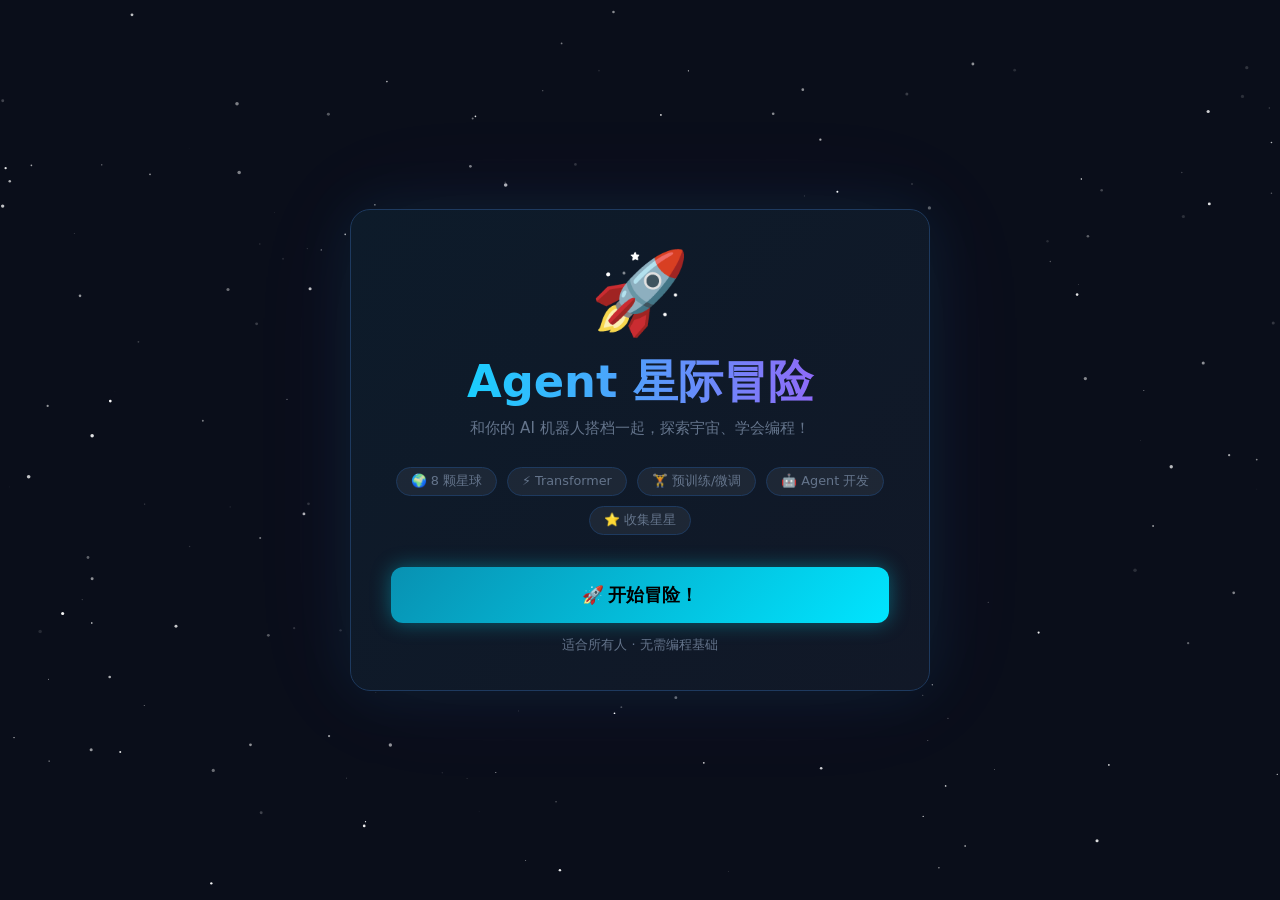
<file: index-v1-backup.html>
<!DOCTYPE html>
<html lang="zh-CN">
<head>
<meta charset="UTF-8">
<meta name="viewport" content="width=device-width, initial-scale=1.0">
<title>🚀 Agent 星际冒险</title>
<style>
  /* ===== 全局 ===== */
  * { box-sizing: border-box; margin: 0; padding: 0; }
  :root {
    --space: #0a0e1a;
    --deep: #0d1b2a;
    --panel: #111827;
    --border: #1e3a5f;
    --cyan: #00e5ff;
    --purple: #a855f7;
    --yellow: #fbbf24;
    --green: #22c55e;
    --red: #ef4444;
    --text: #e2e8f0;
    --muted: #64748b;
  }
  html, body { height: 100%; }
  body {
    background: var(--space);
    color: var(--text);
    font-family: 'Segoe UI', system-ui, sans-serif;
    overflow: hidden;
    height: 100vh;
  }

  /* ===== 星空背景 ===== */
  #stars-canvas {
    position: fixed; inset: 0; z-index: 0; pointer-events: none;
  }

  /* ===== 屏幕管理 ===== */
  .screen {
    position: fixed; inset: 0; z-index: 10;
    display: flex; align-items: center; justify-content: center;
    opacity: 0; pointer-events: none;
    transition: opacity .4s;
  }
  .screen.active { opacity: 1; pointer-events: all; }

  /* ===== 通用卡片 ===== */
  .card {
    background: linear-gradient(135deg, #0d1b2a 0%, #111827 100%);
    border: 1px solid var(--border);
    border-radius: 20px;
    padding: 36px 40px;
    box-shadow: 0 0 60px rgba(0,229,255,.08), 0 0 120px rgba(168,85,247,.06);
  }

  /* ===== 按钮 ===== */
  .btn {
    display: inline-block; cursor: pointer; border: none; border-radius: 12px;
    padding: 14px 28px; font-size: 1rem; font-weight: 700;
    transition: transform .15s, box-shadow .15s, filter .15s;
    user-select: none;
  }
  .btn:hover  { transform: translateY(-2px); filter: brightness(1.15); }
  .btn:active { transform: translateY(0);    filter: brightness(.9); }
  .btn-cyan   { background: linear-gradient(135deg, #0891b2, #00e5ff); color: #000; box-shadow: 0 0 20px rgba(0,229,255,.35); }
  .btn-purple { background: linear-gradient(135deg, #7c3aed, #a855f7); color: #fff; box-shadow: 0 0 20px rgba(168,85,247,.35); }
  .btn-green  { background: linear-gradient(135deg, #15803d, #22c55e); color: #fff; box-shadow: 0 0 20px rgba(34,197,94,.35); }
  .btn-yellow { background: linear-gradient(135deg, #b45309, #fbbf24); color: #000; box-shadow: 0 0 20px rgba(251,191,36,.35); }
  .btn-red    { background: linear-gradient(135deg, #b91c1c, #ef4444); color: #fff; }
  .btn-ghost  { background: transparent; border: 1px solid var(--border); color: var(--muted); }
  .btn-ghost:hover { border-color: var(--cyan); color: var(--cyan); }

  /* ===== TITLE SCREEN ===== */
  #screen-title .card { text-align: center; max-width: 580px; width: 90vw; }
  .title-ship { font-size: 5rem; animation: float 3s ease-in-out infinite; display: block; }
  @keyframes float { 0%,100%{transform:translateY(0)} 50%{transform:translateY(-14px)} }
  .title-h1 {
    font-size: clamp(1.8rem, 5vw, 2.8rem);
    font-weight: 900;
    background: linear-gradient(90deg, var(--cyan), var(--purple));
    -webkit-background-clip: text; -webkit-text-fill-color: transparent;
    margin: 12px 0 6px;
  }
  .title-sub { color: var(--muted); font-size: .95rem; margin-bottom: 28px; }
  .title-badges { display: flex; gap: 10px; justify-content: center; flex-wrap: wrap; margin-bottom: 32px; }
  .badge {
    background: rgba(255,255,255,.06); border: 1px solid var(--border);
    border-radius: 99px; padding: 5px 14px; font-size: .8rem; color: var(--muted);
  }

  /* ===== MAP SCREEN ===== */
  #screen-map .inner {
    max-width: 760px; width: 92vw;
  }
  .map-header { text-align: center; margin-bottom: 28px; }
  .map-header h2 { font-size: 1.6rem; font-weight: 800; color: var(--cyan); }
  .map-header p  { color: var(--muted); font-size: .9rem; margin-top: 4px; }

  .planets-grid {
    display: grid; grid-template-columns: repeat(auto-fit, minmax(200px, 1fr));
    gap: 16px;
  }
  .planet-card {
    background: var(--panel); border: 1px solid var(--border); border-radius: 16px;
    padding: 22px; cursor: pointer; transition: all .2s; position: relative; overflow: hidden;
  }
  .planet-card::before {
    content:''; position:absolute; inset:0;
    background: radial-gradient(circle at 50% 0%, rgba(0,229,255,.06), transparent 70%);
    opacity:0; transition: opacity .3s;
  }
  .planet-card:hover::before { opacity: 1; }
  .planet-card:hover { border-color: var(--cyan); transform: translateY(-4px); box-shadow: 0 8px 30px rgba(0,229,255,.12); }
  .planet-card.locked { opacity: .45; cursor: not-allowed; }
  .planet-card.locked:hover { transform: none; border-color: var(--border); box-shadow: none; }
  .planet-card.locked::before { display: none; }
  .planet-card.done { border-color: var(--green); }
  .planet-card.done::before { background: radial-gradient(circle at 50% 0%, rgba(34,197,94,.06), transparent 70%); opacity:1; }
  .planet-icon { font-size: 2.8rem; margin-bottom: 10px; display: block; }
  .planet-num  { font-size: .7rem; color: var(--muted); text-transform: uppercase; letter-spacing: .08em; }
  .planet-name { font-size: 1rem; font-weight: 700; margin: 4px 0 8px; }
  .planet-desc { font-size: .8rem; color: var(--muted); line-height: 1.5; }
  .planet-status {
    position: absolute; top: 12px; right: 12px;
    font-size: .72rem; font-weight: 700; padding: 3px 10px; border-radius: 99px;
  }
  .status-locked { background: rgba(100,116,139,.2); color: var(--muted); }
  .status-open   { background: rgba(0,229,255,.15); color: var(--cyan); }
  .status-done   { background: rgba(34,197,94,.15); color: var(--green); }

  /* Stars earned display */
  .hud {
    display: flex; align-items: center; gap: 16px;
    background: var(--panel); border: 1px solid var(--border);
    border-radius: 99px; padding: 8px 20px; margin-bottom: 20px;
    width: fit-content; margin-left: auto;
  }
  .hud-item { font-size: .85rem; display: flex; align-items: center; gap: 6px; }
  .hud-item .val { font-weight: 700; color: var(--yellow); }

  /* ===== LEVEL SCREEN ===== */
  #screen-level {
    align-items: flex-start;
    overflow-y: auto;
    padding: 20px;
  }
  #screen-level .inner {
    max-width: 820px; width: 100%; margin: auto;
  }
  .level-header {
    display: flex; align-items: center; gap: 14px; margin-bottom: 24px;
  }
  .level-header .back-btn {
    background: var(--panel); border: 1px solid var(--border); border-radius: 10px;
    padding: 8px 14px; cursor: pointer; color: var(--muted); font-size: .85rem;
    transition: all .2s;
  }
  .level-header .back-btn:hover { border-color: var(--cyan); color: var(--cyan); }
  .level-header h2 { font-size: 1.4rem; font-weight: 800; }
  .level-header .planet-emoji { font-size: 1.8rem; }

  /* Story box */
  .story-box {
    background: linear-gradient(135deg, #0d1b2a, #111827);
    border: 1px solid var(--border); border-radius: 16px;
    padding: 24px; margin-bottom: 20px;
  }
  .story-box p { line-height: 1.8; font-size: .95rem; }
  .story-box .speaker {
    font-size: .75rem; color: var(--cyan); font-weight: 700;
    text-transform: uppercase; letter-spacing: .06em; margin-bottom: 6px;
  }
  .chat-bubble {
    background: rgba(0,229,255,.06); border-left: 3px solid var(--cyan);
    border-radius: 0 12px 12px 0; padding: 12px 16px; margin: 12px 0;
    font-size: .9rem; line-height: 1.7;
  }
  .chat-bubble.robot { border-color: var(--purple); background: rgba(168,85,247,.06); }

  /* Concept highlight */
  .concept-box {
    background: rgba(251,191,36,.06); border: 1px solid rgba(251,191,36,.25);
    border-radius: 14px; padding: 18px 20px; margin: 16px 0;
  }
  .concept-box .concept-title {
    font-size: .75rem; color: var(--yellow); font-weight: 700;
    text-transform: uppercase; letter-spacing: .06em; margin-bottom: 8px;
  }
  .concept-box p { font-size: .9rem; line-height: 1.7; }

  /* Code block */
  .code-block {
    background: #060d18; border: 1px solid var(--border); border-radius: 12px;
    padding: 20px; margin: 16px 0; overflow-x: auto;
    font-family: 'Cascadia Code', 'Fira Code', monospace; font-size: .85rem; line-height: 1.7;
  }
  .code-block .comment { color: #4a5568; }
  .code-block .keyword { color: #a855f7; }
  .code-block .string  { color: #22c55e; }
  .code-block .func    { color: #00e5ff; }
  .code-block .num     { color: #fbbf24; }

  /* Quiz */
  .quiz-box {
    background: var(--panel); border: 1px solid var(--border); border-radius: 16px;
    padding: 24px; margin-top: 20px;
  }
  .quiz-box h3 { font-size: 1rem; font-weight: 700; margin-bottom: 16px; }
  .quiz-question { font-size: .95rem; line-height: 1.7; margin-bottom: 18px; color: var(--text); }
  .quiz-options { display: flex; flex-direction: column; gap: 10px; }
  .quiz-opt {
    background: rgba(255,255,255,.04); border: 1px solid var(--border);
    border-radius: 12px; padding: 14px 18px; cursor: pointer; font-size: .9rem;
    transition: all .2s; display: flex; align-items: center; gap: 10px;
  }
  .quiz-opt:hover { border-color: var(--cyan); background: rgba(0,229,255,.06); }
  .quiz-opt.correct { border-color: var(--green) !important; background: rgba(34,197,94,.1) !important; }
  .quiz-opt.wrong   { border-color: var(--red)   !important; background: rgba(239,68,68,.1)  !important; }
  .quiz-opt .opt-letter {
    width: 28px; height: 28px; border-radius: 8px; background: var(--border);
    display: flex; align-items: center; justify-content: center;
    font-weight: 700; font-size: .8rem; flex-shrink: 0;
  }
  .quiz-feedback {
    margin-top: 16px; padding: 14px 16px; border-radius: 12px;
    font-size: .9rem; line-height: 1.6; display: none;
  }
  .quiz-feedback.show { display: block; }
  .quiz-feedback.ok  { background: rgba(34,197,94,.1); border: 1px solid rgba(34,197,94,.3); color: var(--green); }
  .quiz-feedback.err { background: rgba(239,68,68,.1);  border: 1px solid rgba(239,68,68,.3);  color: #fca5a5; }

  /* Simulator */
  .sim-box {
    background: #060d18; border: 1px solid var(--border); border-radius: 16px;
    padding: 24px; margin: 20px 0;
  }
  .sim-title { font-size: .8rem; color: var(--cyan); font-weight: 700; text-transform: uppercase; letter-spacing: .06em; margin-bottom: 14px; }
  .sim-terminal {
    background: #000; border-radius: 10px; padding: 16px;
    font-family: monospace; font-size: .85rem; min-height: 120px; margin-bottom: 14px;
    border: 1px solid #1a1a2e;
  }
  .sim-line { margin: 3px 0; }
  .sim-line.user-line  { color: var(--cyan); }
  .sim-line.agent-line { color: var(--purple); }
  .sim-line.tool-line  { color: var(--yellow); }
  .sim-line.result-line{ color: var(--green); }
  .sim-line.think-line { color: var(--muted); font-style: italic; }
  .sim-input-row { display: flex; gap: 10px; }
  .sim-input {
    flex: 1; background: var(--panel); border: 1px solid var(--border);
    border-radius: 10px; padding: 10px 14px; color: var(--text); font-size: .9rem;
    outline: none;
  }
  .sim-input:focus { border-color: var(--cyan); }

  /* Progress bar */
  .progress-wrap { margin-top: 24px; }
  .progress-label { display: flex; justify-content: space-between; font-size: .8rem; color: var(--muted); margin-bottom: 6px; }
  .progress-bar { height: 6px; background: var(--border); border-radius: 99px; overflow: hidden; }
  .progress-fill { height: 100%; background: linear-gradient(90deg, var(--cyan), var(--purple)); border-radius: 99px; transition: width .5s ease; }

  /* Next btn */
  .level-nav { display: flex; justify-content: flex-end; gap: 12px; margin-top: 24px; padding-bottom: 40px; }

  /* ===== WIN SCREEN ===== */
  #screen-win .card { text-align: center; max-width: 500px; width: 90vw; }
  .win-emoji { font-size: 5rem; animation: spin 2s linear infinite; display: block; }
  @keyframes spin { from{transform:rotate(0)} to{transform:rotate(360deg)} }
  .win-title { font-size: 2rem; font-weight: 900; color: var(--yellow); margin: 16px 0 8px; }
  .win-sub { color: var(--muted); margin-bottom: 24px; line-height: 1.6; }
  .win-stars { font-size: 2.5rem; margin-bottom: 20px; }

  /* ===== DRAG GAME ===== */
  .drag-area {
    display: flex; gap: 16px; flex-wrap: wrap; margin: 16px 0;
  }
  .drag-items { display: flex; flex-wrap: wrap; gap: 10px; flex: 1; min-width: 200px; }
  .drag-slots { display: flex; flex-direction: column; gap: 10px; flex: 1; min-width: 200px; }
  .drag-chip {
    background: rgba(168,85,247,.15); border: 1px solid rgba(168,85,247,.4);
    border-radius: 10px; padding: 10px 16px; cursor: grab; font-size: .85rem;
    user-select: none; transition: all .2s; color: var(--text);
  }
  .drag-chip:hover { transform: scale(1.04); border-color: var(--purple); }
  .drag-chip.dragging { opacity: .4; }
  .drop-slot {
    background: rgba(0,229,255,.04); border: 2px dashed rgba(0,229,255,.3);
    border-radius: 10px; padding: 12px 16px; min-height: 46px;
    font-size: .85rem; color: var(--muted); transition: all .2s;
    display: flex; align-items: center; gap: 8px;
  }
  .drop-slot.drag-over { border-color: var(--cyan); background: rgba(0,229,255,.1); }
  .drop-slot.filled { border-style: solid; border-color: var(--green); background: rgba(34,197,94,.08); color: var(--text); }
  .drop-slot .slot-label { font-size: .72rem; color: var(--muted); margin-right: 4px; }

  /* Pipe animation */
  .pipe-demo {
    display: flex; align-items: center; gap: 6px; flex-wrap: wrap;
    background: #060d18; border-radius: 12px; padding: 16px; margin: 16px 0;
    font-size: .85rem;
  }
  .pipe-node {
    background: var(--panel); border: 1px solid var(--border);
    border-radius: 10px; padding: 10px 14px; text-align: center; min-width: 90px;
    transition: all .4s; position: relative;
  }
  .pipe-node.active { border-color: var(--cyan); box-shadow: 0 0 16px rgba(0,229,255,.3); color: var(--cyan); }
  .pipe-node.done   { border-color: var(--green); color: var(--green); }
  .pipe-arrow { color: var(--muted); font-size: 1.2rem; }
  .pipe-node .node-icon { font-size: 1.4rem; display: block; margin-bottom: 4px; }
  .pipe-node .node-label{ font-size: .72rem; }

  /* Tooltip */
  [data-tip] { position: relative; cursor: help; border-bottom: 1px dashed var(--muted); }
  [data-tip]:hover::after {
    content: attr(data-tip);
    position: absolute; bottom: calc(100% + 6px); left: 50%; transform: translateX(-50%);
    background: #1e3a5f; color: var(--text); border-radius: 8px;
    padding: 6px 12px; font-size: .78rem; white-space: nowrap; z-index: 99;
    border: 1px solid var(--border); pointer-events: none;
  }

  /* Responsive */
  @media(max-width:600px){
    .card { padding: 24px 20px; }
    .planets-grid { grid-template-columns: 1fr 1fr; }
  }
</style>
</head>
<body>

<canvas id="stars-canvas"></canvas>

<!-- ===== TITLE SCREEN ===== -->
<div id="screen-title" class="screen active">
  <div class="card">
    <span class="title-ship">🚀</span>
    <h1 class="title-h1">Agent 星际冒险</h1>
    <p class="title-sub">和你的 AI 机器人搭档一起，探索宇宙、学会编程！</p>
    <div class="title-badges">
      <span class="badge">🌍 8 颗星球</span>
      <span class="badge">⚡ Transformer</span>
      <span class="badge">🏋️ 预训练/微调</span>
      <span class="badge">🤖 Agent 开发</span>
      <span class="badge">⭐ 收集星星</span>
    </div>
    <button class="btn btn-cyan" style="width:100%;font-size:1.1rem;padding:16px" onclick="goMap()">
      🚀 开始冒险！
    </button>
    <p style="margin-top:14px;font-size:.8rem;color:var(--muted)">适合所有人 · 无需编程基础</p>
  </div>
</div>

<!-- ===== MAP SCREEN ===== -->
<div id="screen-map" class="screen">
  <div class="inner">
    <div style="display:flex;align-items:center;justify-content:space-between;margin-bottom:20px;flex-wrap:wrap;gap:10px;">
      <div>
        <h2 style="font-size:1.5rem;font-weight:800;color:var(--cyan)">🌌 银河地图</h2>
        <p style="color:var(--muted);font-size:.85rem;margin-top:2px">选择一颗星球开始学习</p>
      </div>
      <div class="hud">
        <div class="hud-item">⭐ 星星 <span class="val" id="hud-stars">0</span></div>
        <div class="hud-item">🌍 星球 <span class="val" id="hud-planets">0/8</span></div>
      </div>
    </div>
    <div class="planets-grid" id="planets-grid"></div>
  </div>
</div>

<!-- ===== LEVEL SCREEN ===== -->
<div id="screen-level" class="screen">
  <div class="inner" id="level-inner"></div>
</div>

<!-- ===== WIN SCREEN ===== -->
<div id="screen-win" class="screen">
  <div class="card">
    <span class="win-emoji">🏆</span>
    <div class="win-title">太厉害了！</div>
    <div class="win-stars" id="win-stars">⭐⭐⭐⭐⭐</div>
    <p class="win-sub">
      你已经征服了所有星球！<br>
      从 Transformer 到预训练、后训练、微调，<br>
      再到 Agent、工具调用、ReAct、记忆、多 Agent……<br>
      你和爸爸都是 AI 宇宙顶级探险家了！🚀🏆
    </p>
    <button class="btn btn-cyan" style="width:100%" onclick="goMap()">再玩一次！</button>
  </div>
</div>

<script>
/* ============================================================
   STARS CANVAS
   ============================================================ */
(function(){
  const c = document.getElementById('stars-canvas');
  const ctx = c.getContext('2d');
  let stars = [];
  function resize(){ c.width=innerWidth; c.height=innerHeight; }
  function init(){
    resize();
    stars = Array.from({length:180}, ()=>({
      x: Math.random()*c.width, y: Math.random()*c.height,
      r: Math.random()*1.5+.3, a: Math.random(), da: (Math.random()-.5)*.008
    }));
  }
  function draw(){
    ctx.clearRect(0,0,c.width,c.height);
    stars.forEach(s=>{
      s.a = Math.max(.1, Math.min(1, s.a+s.da));
      if(s.a<=.1||s.a>=1) s.da*=-1;
      ctx.beginPath(); ctx.arc(s.x,s.y,s.r,0,Math.PI*2);
      ctx.fillStyle=`rgba(255,255,255,${s.a})`; ctx.fill();
    });
    requestAnimationFrame(draw);
  }
  window.addEventListener('resize', resize);
  init(); draw();
})();

/* ============================================================
   GAME STATE
   ============================================================ */
const state = {
  stars: 0,
  planets: {}, // id -> { done: bool, stars: int }
};

/* ============================================================
   PLANET DATA
   ============================================================ */
const PLANETS = [
  {
    id: 'p1', icon: '🌍', num: '星球 01', name: 'LLM 星', color: 'cyan',
    desc: '认识 AI 大脑！了解语言模型是什么。',
    status: 'open',
    sections: [
      {
        type: 'story',
        html: `
          <div class="speaker">🚀 船长日志 — 第1天</div>
          <p>你驾驶飞船来到了第一颗星球 —— <strong style="color:var(--cyan)">LLM 星</strong>。</p>
          <p style="margin-top:10px">你的副驾驶机器人 <strong>ARIA</strong> 跳了出来说：</p>
          <div class="chat-bubble robot">
            🤖 ARIA：船长！这颗星球住着一个超级大脑！它叫 <strong>LLM</strong>（Large Language Model，大语言模型）。
            它读过地球上几乎所有的书！所以你问它什么，它都能回答！
          </div>
          <p>你好奇地问道：</p>
          <div class="chat-bubble">
            👦 你：那它是怎么工作的？
          </div>
          <div class="chat-bubble robot">
            🤖 ARIA：很简单！你给它一段话，它就预测下一个词最可能是什么，
            然后再预测下下个词……就这样一个词一个词地接下去，就变成了一段完整的回答！
          </div>
        `
      },
      {
        type: 'concept',
        title: '💡 核心概念',
        html: `
          <p><strong style="color:var(--cyan)">LLM = 大语言模型</strong></p>
          <p style="margin-top:8px">它就像一个<span data-tip="读过几乎所有书的超级学生">超级读书机器</span>：</p>
          <ul style="margin:10px 0 0 16px;line-height:2">
            <li>📖 学过几乎所有人类写过的文字</li>
            <li>🔮 每次预测「下一个词」来生成回答</li>
            <li>💬 只能处理文字——不能自己上网、不能自己执行代码</li>
          </ul>
          <p style="margin-top:12px;color:var(--muted);font-size:.85rem">
            ⚠️ 重点：LLM 本身<strong>只会说话</strong>，不会<strong>做事</strong>。这就是为什么我们需要 Agent！
          </p>
        `
      },
      {
        type: 'pipe',
        title: '🔁 LLM 工作流程',
        nodes: [
          {icon:'💬', label:'你的问题'},
          {icon:'🧠', label:'LLM 思考'},
          {icon:'📝', label:'预测词语'},
          {icon:'✅', label:'输出答案'},
        ]
      },
      {
        type: 'quiz',
        q: 'LLM 最擅长做什么事情？',
        opts: ['自动上网搜索资料','控制机器人手臂','理解和生成文字','计算超级复杂的数学题'],
        ans: 2,
        feedback_ok: '🎉 完全正确！LLM 的核心能力就是理解和生成文字！它通过预测下一个词来工作。',
        feedback_err: '再想想～LLM 的名字里有"Language"（语言），它最擅长的当然是文字！'
      },
      {
        type: 'quiz',
        q: 'LLM 自己能不能直接上网查资料？',
        opts: ['能，它连接了整个互联网','不能，它只能处理给它的文字内容'],
        ans: 1,
        feedback_ok: '✅ 对！LLM 本身没有眼睛和手脚，所以需要 Agent 系统来帮它做事！',
        feedback_err: 'LLM 训练完后就"离网"了，它的知识来自训练数据，不能实时上网哦！'
      }
    ]
  },

  {
    id: 'p2', icon: '🔧', num: '星球 02', name: '工具星', color: 'purple',
    desc: '给 AI 装上手脚！学习 Tool Use 工具调用。',
    status: 'locked',
    sections: [
      {
        type: 'story',
        html: `
          <div class="speaker">🚀 到达工具星！</div>
          <p>飞船降落在一个到处都是机械臂和工具的星球。ARIA 激动地说：</p>
          <div class="chat-bubble robot">
            🤖 ARIA：船长！这就是赋予 AI 力量的秘密！
            光靠说话没用，我们得给 LLM 安上<strong>工具（Tools）</strong>，让它能真正做事！
          </div>
          <div class="chat-bubble">
            👦 你：什么样的工具？
          </div>
          <div class="chat-bubble robot">
            🤖 ARIA：比如——搜索网络、查天气、操作文件、查数据库……
            有了工具，LLM 就从"只会说"变成了"既会说又会做"！这就是 <strong>Tool Use（工具调用）</strong>！
          </div>
        `
      },
      {
        type: 'concept',
        title: '🔧 Tool Use = 给 AI 装手脚',
        html: `
          <p>Tool Use 是 Agent 最核心的机制：</p>
          <ul style="margin:10px 0 0 16px;line-height:2.2">
            <li>🧠 LLM 决定<strong>要不要用工具</strong>、用<strong>哪个工具</strong>、传<strong>什么参数</strong></li>
            <li>⚙️ 程序员写好工具的<strong>实际代码</strong></li>
            <li>📨 工具把结果<strong>返回给 LLM</strong></li>
            <li>💬 LLM 用结果生成<strong>最终回答</strong></li>
          </ul>
        `
      },
      {
        type: 'drag',
        title: '🎮 拖拽练习：给 Agent 配对工具！',
        subtitle: '把左边的任务拖到右边正确的工具槽里',
        items: [
          {id:'d1', text:'🌤️ 查今天天气'},
          {id:'d2', text:'📄 读取一个文件'},
          {id:'d3', text:'🔍 搜索新闻'},
          {id:'d4', text:'🗄️ 查询数据库'},
        ],
        slots: [
          {id:'s1', label:'search_web()', ans:'d3'},
          {id:'s2', label:'get_weather()', ans:'d1'},
          {id:'s3', label:'read_file()', ans:'d2'},
          {id:'s4', label:'query_db()', ans:'d4'},
        ]
      },
      {
        type: 'code',
        title: '📟 看看真实的工具定义长什么样',
        lines: [
          {t:'comment', s:'# 定义一个工具 —— 就像给 AI 写说明书'},
          {t:'normal',  s:'tool = {'},
          {t:'string',  s:'    "name": "get_weather",'},
          {t:'string',  s:'    "description": "查询某个城市的天气",'},
          {t:'normal',  s:'    "input_schema": {'},
          {t:'string',  s:'        "city": "城市名称，比如北京"'},
          {t:'normal',  s:'    }'},
          {t:'normal',  s:'}'},
          {t:'comment', s:''},
          {t:'comment', s:'# AI 读到这个说明书，就知道：'},
          {t:'comment', s:'# 1. 这个工具叫什么  2. 用来干嘛  3. 需要什么参数'},
        ]
      },
      {
        type: 'quiz',
        q: 'Tool Use 的作用是什么？',
        opts: [
          '让 LLM 变得更聪明，懂更多知识',
          '让 LLM 能执行真实的操作，比如搜索、读文件',
          '让 LLM 说话更流利',
          '让 AI 学会开飞船'
        ],
        ans: 1,
        feedback_ok: '🎉 完全正确！Tool Use 给 LLM 装上了"手脚"，让它能真正地做事！',
        feedback_err: '再想想～ Tool Use 的目标不是让 AI 更聪明，而是让它能 **执行** 真实操作！'
      }
    ]
  },

  {
    id: 'p3', icon: '🔁', num: '星球 03', name: 'ReAct 星', color: 'yellow',
    desc: '学会 Agent 的思维方式：思考→行动→观察！',
    status: 'locked',
    sections: [
      {
        type: 'story',
        html: `
          <div class="speaker">🚀 进入 ReAct 星轨道</div>
          <p>这颗星球的大气层里有奇怪的循环气流。ARIA 解释说：</p>
          <div class="chat-bubble robot">
            🤖 ARIA：这颗星球代表 Agent 最重要的思维模式——<strong>ReAct</strong>！
            它不是一步到位，而是循环运作的：
            <br><br>
            🧠 <strong>Reason（思考）</strong>→ 🎯 <strong>Act（行动）</strong>→ 👀 <strong>Observe（观察）</strong>→ 再思考……
          </div>
          <div class="chat-bubble">
            👦 你：就像我解数学题一样？看题→列式→算→检查答案？
          </div>
          <div class="chat-bubble robot">
            🤖 ARIA：完全正确！你真聪明！Agent 就是这样一步一步解决问题的！
          </div>
        `
      },
      {
        type: 'concept',
        title: '🔁 ReAct 循环',
        html: `
          <p><strong style="color:var(--yellow)">ReAct = Reasoning + Acting</strong></p>
          <div style="margin-top:14px;display:flex;flex-direction:column;gap:10px">
            <div style="background:rgba(0,229,255,.08);border-radius:10px;padding:12px 16px;border-left:3px solid var(--cyan)">
              <strong>1. 🧠 思考（Reason）</strong><br>
              <span style="color:var(--muted);font-size:.85rem">Agent 分析问题：我现在知道什么？我还缺什么信息？</span>
            </div>
            <div style="background:rgba(168,85,247,.08);border-radius:10px;padding:12px 16px;border-left:3px solid var(--purple)">
              <strong>2. 🎯 行动（Act）</strong><br>
              <span style="color:var(--muted);font-size:.85rem">决定调用哪个工具，传什么参数</span>
            </div>
            <div style="background:rgba(251,191,36,.08);border-radius:10px;padding:12px 16px;border-left:3px solid var(--yellow)">
              <strong>3. 👀 观察（Observe）</strong><br>
              <span style="color:var(--muted);font-size:.85rem">看工具返回的结果，判断任务是否完成</span>
            </div>
            <div style="background:rgba(34,197,94,.08);border-radius:10px;padding:12px 16px;border-left:3px solid var(--green)">
              <strong>4. 🔄 重复或结束</strong><br>
              <span style="color:var(--muted);font-size:.85rem">如果没完成，回到第1步继续；如果完成了，输出最终答案</span>
            </div>
          </div>
        `
      },
      {
        type: 'sim',
        title: '🎮 模拟器：亲手操控 Agent 完成任务！',
        subtitle: '任务：查一查北京今天适不适合出门踢球',
        steps: [
          {
            prompt: '点击「开始任务」让 Agent 开始思考',
            btnText: '🧠 开始任务',
            lines: [
              {t:'think', s:'[Agent 思考] 用户想知道北京今天适不适合踢球...'},
              {t:'think', s:'[Agent 思考] 我需要先查天气，才能判断。'},
              {t:'think', s:'[Agent 决定] 调用工具: get_weather("北京")'},
            ]
          },
          {
            prompt: '工具正在执行，点击「获取结果」',
            btnText: '⚙️ 执行工具',
            lines: [
              {t:'tool',   s:'[工具调用] get_weather("北京")'},
              {t:'result', s:'[工具返回] 北京今天晴天，气温22度，微风'},
            ]
          },
          {
            prompt: '点击「生成回答」看 Agent 的最终判断',
            btnText: '✅ 生成回答',
            lines: [
              {t:'think', s:'[Agent 观察] 晴天22度，微风——非常适合户外运动！'},
              {t:'agent', s:'[Agent 回答] 今天北京晴天22度，微风，非常适合出门踢球！记得带水哦 ⚽'},
            ]
          }
        ]
      },
      {
        type: 'quiz',
        q: 'ReAct 循环的顺序是什么？',
        opts: [
          '行动 → 思考 → 观察',
          '思考 → 行动 → 观察',
          '观察 → 行动 → 思考',
          '直接输出答案，不需要循环'
        ],
        ans: 1,
        feedback_ok: '🎯 完全正确！思考 → 行动 → 观察 → 再思考，这就是 Agent 解决问题的方式！',
        feedback_err: '记住：要先 **思考**（我需要什么），再 **行动**（调用工具），再 **观察**（结果怎样）！'
      }
    ]
  },

  {
    id: 'p4', icon: '🧠', num: '星球 04', name: '记忆星', color: 'green',
    desc: '让 Agent 拥有记忆！短期记忆 vs 长期记忆。',
    status: 'locked',
    sections: [
      {
        type: 'story',
        html: `
          <div class="speaker">🚀 降落记忆星</div>
          <p>这颗星球上到处都是水晶球，每个球里面都保存着一段记忆。ARIA 感慨地说：</p>
          <div class="chat-bubble robot">
            🤖 ARIA：Agent 如果没有记忆，每次对话都从零开始，这太糟糕了！
            记忆系统分两种：<strong>短期记忆</strong>和<strong>长期记忆</strong>。
          </div>
          <div class="chat-bubble">
            👦 你：就像我上课记笔记（短期），和回家后把知识记进大脑（长期）？
          </div>
          <div class="chat-bubble robot">
            🤖 ARIA：哇！你这个比喻太完美了！完全正确！
          </div>
        `
      },
      {
        type: 'concept',
        title: '🧠 两种记忆系统',
        html: `
          <div style="display:grid;grid-template-columns:1fr 1fr;gap:14px;margin-top:8px">
            <div style="background:rgba(0,229,255,.08);border:1px solid rgba(0,229,255,.2);border-radius:12px;padding:16px">
              <div style="font-size:1.5rem;margin-bottom:8px">📋</div>
              <strong style="color:var(--cyan)">短期记忆</strong>
              <p style="font-size:.82rem;color:var(--muted);margin-top:6px;line-height:1.6">
                就是「对话上下文」<br>
                对话结束就消失<br>
                像黑板，课后擦掉
              </p>
            </div>
            <div style="background:rgba(34,197,94,.08);border:1px solid rgba(34,197,94,.2);border-radius:12px;padding:16px">
              <div style="font-size:1.5rem;margin-bottom:8px">💾</div>
              <strong style="color:var(--green)">长期记忆</strong>
              <p style="font-size:.82rem;color:var(--muted);margin-top:6px;line-height:1.6">
                存进数据库<br>
                永久保存<br>
                像课本，随时查
              </p>
            </div>
          </div>
          <div style="margin-top:14px;padding:12px 16px;background:rgba(251,191,36,.06);border-radius:10px;border:1px solid rgba(251,191,36,.2)">
            <strong style="color:var(--yellow)">🔍 RAG</strong>（检索增强生成）= 让 Agent 在回答前先去查资料库，就像开卷考试！
          </div>
        `
      },
      {
        type: 'quiz',
        q: '你问 AI「我上次告诉你我叫什么名字？」它却说不知道。这是什么问题？',
        opts: [
          'AI 太笨了，需要换一个更聪明的',
          '对话结束后短期记忆清空了，AI 没有长期记忆存你的名字',
          'AI 故意不告诉你',
          '网络问题导致数据丢失'
        ],
        ans: 1,
        feedback_ok: '✅ 正确！这就是「短期记忆」的限制——对话结束就清空了。需要长期记忆系统才能记住跨对话的信息！',
        feedback_err: '想想记忆的两种类型：对话内容属于「短期记忆」，对话结束后就消失了！'
      },
      {
        type: 'quiz',
        q: 'RAG 是什么？',
        opts: [
          '一种让 AI 变聪明的训练方法',
          '让 Agent 在回答前先检索外部知识库',
          '一种编程语言',
          '机器人的型号名称'
        ],
        ans: 1,
        feedback_ok: '🎉 太棒了！RAG = 检索增强生成，就像给 AI 一本可以随时查的参考书！',
        feedback_err: 'RAG 的关键词是「检索」——让 Agent 在回答前先去查找相关资料！'
      }
    ]
  },

  {
    id: 'p5', icon: '🌐', num: '星球 05', name: '多Agent星', color: 'red',
    desc: '最终关卡！让多个 Agent 组成团队完成大任务！',
    status: 'locked',
    sections: [
      {
        type: 'story',
        html: `
          <div class="speaker">🚀 最终星球！</div>
          <p>这颗巨大的星球上有无数个 Agent 机器人在协同工作，场面壮观！</p>
          <div class="chat-bubble robot">
            🤖 ARIA：船长！单个 Agent 能力有限，但如果把多个专业 Agent 组合起来，
            就能完成超级复杂的任务！这就是<strong>多 Agent 系统</strong>！
          </div>
          <div class="chat-bubble">
            👦 你：就像足球队？有守门员、前锋、中场……各有分工？
          </div>
          <div class="chat-bubble robot">
            🤖 ARIA：完美比喻！有一个「指挥官 Agent」负责分配任务，
            其他 Agent 各司其职，最后汇总结果！
          </div>
        `
      },
      {
        type: 'concept',
        title: '🌐 多 Agent 系统架构',
        html: `
          <div style="text-align:center;margin:10px 0">
            <div style="display:inline-block;background:rgba(239,68,68,.15);border:1px solid rgba(239,68,68,.4);border-radius:12px;padding:10px 20px;font-weight:700;color:#fca5a5">
              🎯 指挥官 Agent（Orchestrator）
            </div>
          </div>
          <div style="display:flex;justify-content:center;gap:4px;margin:8px 0;color:var(--muted)">↙ &nbsp; ↓ &nbsp; ↘</div>
          <div style="display:grid;grid-template-columns:repeat(3,1fr);gap:10px;margin-top:4px">
            <div style="background:rgba(0,229,255,.08);border:1px solid rgba(0,229,255,.2);border-radius:10px;padding:12px;text-align:center;font-size:.82rem">
              🔍<br><strong>搜索 Agent</strong><br><span style="color:var(--muted)">负责收集资料</span>
            </div>
            <div style="background:rgba(168,85,247,.08);border:1px solid rgba(168,85,247,.2);border-radius:10px;padding:12px;text-align:center;font-size:.82rem">
              📊<br><strong>分析 Agent</strong><br><span style="color:var(--muted)">负责分析数据</span>
            </div>
            <div style="background:rgba(34,197,94,.08);border:1px solid rgba(34,197,94,.2);border-radius:10px;padding:12px;text-align:center;font-size:.82rem">
              ✍️<br><strong>写作 Agent</strong><br><span style="color:var(--muted)">负责生成报告</span>
            </div>
          </div>
          <p style="margin-top:14px;font-size:.85rem;color:var(--muted);line-height:1.7">
            真实案例：你让 Agent「帮我分析今年的销售数据并写报告」——<br>
            搜索 Agent 收集数据 → 分析 Agent 处理数字 → 写作 Agent 生成报告 → 指挥官汇总给你！
          </p>
        `
      },
      {
        type: 'concept',
        title: '🎯 你爸爸应该先做哪个练习项目？',
        html: `
          <div style="display:flex;flex-direction:column;gap:10px;margin-top:6px">
            <div style="background:rgba(34,197,94,.08);border:1px solid rgba(34,197,94,.25);border-radius:12px;padding:14px 16px">
              <strong style="color:var(--green)">第1步 (本周就能做！)</strong><br>
              <span style="font-size:.85rem;color:var(--muted)">用 Python + Claude API 写一个会查天气的小 Agent（5天）</span>
            </div>
            <div style="background:rgba(0,229,255,.08);border:1px solid rgba(0,229,255,.2);border-radius:12px;padding:14px 16px">
              <strong style="color:var(--cyan)">第2步 (2周后)</strong><br>
              <span style="font-size:.85rem;color:var(--muted)">做一个帮公司审查代码的 Agent（结合全栈背景！）</span>
            </div>
            <div style="background:rgba(168,85,247,.08);border:1px solid rgba(168,85,247,.2);border-radius:12px;padding:14px 16px">
              <strong style="color:var(--purple)">第3步 (1个月后)</strong><br>
              <span style="font-size:.85rem;color:var(--muted)">做一个多 Agent 自动测试系统（这个最值钱！）</span>
            </div>
          </div>
        `
      },
      {
        type: 'quiz',
        q: '多 Agent 系统中「指挥官 Agent」的主要作用是什么？',
        opts: [
          '自己完成所有任务，不需要其他 Agent',
          '分配任务给其他专业 Agent，并汇总结果',
          '只负责和用户聊天',
          '控制飞船导航系统'
        ],
        ans: 1,
        feedback_ok: '🏆 完美！指挥官 Agent 就像球队队长，负责战术分配，让每个 Agent 发挥专长！',
        feedback_err: '指挥官不是"全能选手"，而是"分配任务的人"！'
      },
      {
        type: 'quiz',
        q: '完成了这个游戏，你学会了哪些概念？（选最全的）',
        opts: [
          '只学了 LLM 是什么',
          'LLM + 工具调用 + ReAct + 记忆 + 多Agent，这是完整的 Agent 知识体系！',
          '学会了如何制造真正的机器人',
          '学会了怎么开飞船'
        ],
        ans: 1,
        feedback_ok: '🚀🏆🌟 你太厉害了！你和爸爸都完整地了解了 Agent 开发的核心知识体系！冲冲冲！',
        feedback_err: '回想一下，我们探索了 5 颗星球：LLM、工具调用、ReAct、记忆、多Agent！'
      }
    ]
  },

  // ==================== 新星球：Transformer ====================
  {
    id: 'p6', icon: '⚡', num: '星球 06', name: 'Transformer 星', color: 'cyan',
    desc: '揭秘 AI 大脑的核心零件！Attention 注意力机制！',
    status: 'locked',
    sections: [
      {
        type: 'story',
        html: `
          <div class="speaker">🚀 发现隐藏星球！</div>
          <p>ARIA 突然在雷达上发现了一颗之前没注意到的星球，闪烁着耀眼的光芒……</p>
          <div class="chat-bubble robot">
            🤖 ARIA：船长！这是 <strong style="color:var(--cyan)">Transformer 星</strong>！
            这里藏着 LLM 大脑最核心的秘密——<strong>Transformer 架构</strong>！
            现在几乎所有强大的 AI（GPT、Claude、Gemini）都用它！
          </div>
          <div class="chat-bubble">
            👦 你：Transformer？像变形金刚吗？！
          </div>
          <div class="chat-bubble robot">
            🤖 ARIA：哈哈！名字确实很酷！它是 2017 年 Google 的科学家们发明的，
            论文名字叫《Attention Is All You Need》（只需要注意力）。
            核心秘诀就是一种叫 <strong>Attention（注意力）</strong> 的机制！
          </div>
        `
      },
      {
        type: 'concept',
        title: '👁️ Attention（注意力）是什么？',
        html: `
          <p>举个例子，读这句话：</p>
          <div style="margin:14px 0;padding:14px 18px;background:rgba(0,229,255,.06);border-radius:12px;font-size:1rem;line-height:2">
            「<strong>银行</strong>的利率下降了，我去<strong>河</strong>边钓鱼。」
          </div>
          <p style="font-size:.9rem;line-height:1.7">
            人脑理解「银行」时，会<strong>注意到</strong>「利率」这个词，而不是「河」。<br>
            理解「河」时，会注意到「钓鱼」，而不是「利率」。<br><br>
            <strong style="color:var(--cyan)">Attention 机制就是让 AI 也能这样做！</strong><br>
            处理每个词时，它会计算「我应该重点看哪些其他词」——这叫做 <strong>Self-Attention（自注意力）</strong>。
          </p>
          <div style="margin-top:14px;padding:12px 16px;background:rgba(251,191,36,.06);border:1px solid rgba(251,191,36,.2);border-radius:10px;font-size:.85rem;color:var(--muted)">
            💡 在 Transformer 之前，AI 读句子是从左到右一个词一个词地处理，很容易忘记前面的内容。
            Transformer 可以<strong>同时看所有词</strong>，并决定哪些词对理解当前词最重要！
          </div>
        `
      },
      {
        type: 'concept',
        title: '🏗️ Transformer 的主要零件',
        html: `
          <div style="display:flex;flex-direction:column;gap:10px;margin-top:6px">
            <div style="display:flex;gap:12px;align-items:flex-start;background:rgba(0,229,255,.06);border-radius:12px;padding:14px">
              <span style="font-size:1.6rem;flex-shrink:0">🔢</span>
              <div>
                <strong style="color:var(--cyan)">Token & Embedding（词元化）</strong>
                <p style="font-size:.82rem;color:var(--muted);margin-top:4px;line-height:1.6">把文字切成小块（Token），再变成数字向量。「你好」可能变成 [0.2, -0.7, 1.3, ...]</p>
              </div>
            </div>
            <div style="display:flex;gap:12px;align-items:flex-start;background:rgba(168,85,247,.06);border-radius:12px;padding:14px">
              <span style="font-size:1.6rem;flex-shrink:0">👁️</span>
              <div>
                <strong style="color:var(--purple)">Multi-Head Attention（多头注意力）</strong>
                <p style="font-size:.82rem;color:var(--muted);margin-top:4px;line-height:1.6">同时从多个角度分析词与词的关系，就像用好几双眼睛同时看！</p>
              </div>
            </div>
            <div style="display:flex;gap:12px;align-items:flex-start;background:rgba(34,197,94,.06);border-radius:12px;padding:14px">
              <span style="font-size:1.6rem;flex-shrink:0">🔗</span>
              <div>
                <strong style="color:var(--green)">Feed Forward（前馈网络）</strong>
                <p style="font-size:.82rem;color:var(--muted);margin-top:4px;line-height:1.6">每个位置独立地进行深度处理，存储和提取知识的地方</p>
              </div>
            </div>
            <div style="display:flex;gap:12px;align-items:flex-start;background:rgba(251,191,36,.06);border-radius:12px;padding:14px">
              <span style="font-size:1.6rem;flex-shrink:0">📍</span>
              <div>
                <strong style="color:var(--yellow)">Positional Encoding（位置编码）</strong>
                <p style="font-size:.82rem;color:var(--muted);margin-top:4px;line-height:1.6">告诉模型每个词在句子里的位置，因为 Attention 本身没有顺序感</p>
              </div>
            </div>
          </div>
        `
      },
      {
        type: 'pipe',
        title: '⚡ Transformer 处理一句话的流程',
        nodes: [
          {icon:'📝', label:'输入文字'},
          {icon:'🔢', label:'Token化'},
          {icon:'👁️', label:'Self-Attention'},
          {icon:'🔗', label:'前馈网络'},
          {icon:'🔁', label:'重复N层'},
          {icon:'✅', label:'输出结果'},
        ]
      },
      {
        type: 'quiz',
        q: 'Transformer 的核心创新是什么？',
        opts: [
          '让 AI 从左到右一个个字地读，记住每个字',
          'Self-Attention：处理每个词时同时参考所有其他词，判断哪些最重要',
          '用更大的数据库存储所有答案',
          '让 AI 用眼睛直接看图片'
        ],
        ans: 1,
        feedback_ok: '🎉 完全正确！Self-Attention 是 Transformer 最核心的创新，让 AI 能理解上下文关系！',
        feedback_err: '关键词是「同时看所有词」！Transformer 不是一个一个字读的，而是同时处理所有词，用 Attention 决定哪些词重要！'
      },
      {
        type: 'quiz',
        q: '「Attention Is All You Need」这篇论文的意思是？',
        opts: [
          'AI 需要人类时刻关注它',
          '只需要注意力机制就能建造强大的语言模型，不需要老方法',
          'AI 只能回答关于注意力的问题',
          '训练 AI 需要非常专注的工程师'
        ],
        ans: 1,
        feedback_ok: '⭐ 正确！这篇 2017 年的论文彻底改变了 AI 世界，证明仅靠 Attention 机制就能超越所有之前的方法！',
        feedback_err: '这是一篇开创时代的论文标题，意思是「只需要注意力机制」就够了！'
      }
    ]
  },

  // ==================== 新星球：预训练 ====================
  {
    id: 'p7', icon: '🏋️', num: '星球 07', name: '预训练星', color: 'purple',
    desc: '了解 AI 是怎么从零开始"上学"的！Pre-training！',
    status: 'locked',
    sections: [
      {
        type: 'story',
        html: `
          <div class="speaker">🚀 进入训练场星球</div>
          <p>这颗星球上有一个巨大的图书馆，里面装着整个互联网的内容！ARIA 感慨道：</p>
          <div class="chat-bubble robot">
            🤖 ARIA：船长，你知道 Claude、GPT 这些 AI 是怎么变聪明的吗？
            它们要经历好几个阶段的训练——第一步叫做 <strong>预训练（Pre-training）</strong>！
          </div>
          <div class="chat-bubble">
            👦 你：预训练？就像我上学之前先上幼儿园？
          </div>
          <div class="chat-bubble robot">
            🤖 ARIA：超棒的比喻！预训练就是让 AI 读海量文字，
            学习语言的基础规律——就像小婴儿慢慢学会说话！
          </div>
        `
      },
      {
        type: 'concept',
        title: '🏋️ 预训练（Pre-training）是什么？',
        html: `
          <p>预训练的目标很简单：<strong style="color:var(--purple)">给我前面的词，预测下一个词！</strong></p>
          <div style="margin:14px 0;padding:16px;background:#060d18;border-radius:12px;font-family:monospace;font-size:.9rem;line-height:2">
            <div>输入：「今天天气真的很」</div>
            <div style="color:var(--purple)">预测：「好」✅  or  「差」✅  or  「飞机」❌</div>
          </div>
          <div style="display:grid;grid-template-columns:1fr 1fr;gap:12px;margin-top:14px">
            <div style="background:rgba(168,85,247,.08);border:1px solid rgba(168,85,247,.2);border-radius:12px;padding:14px">
              <strong style="color:var(--purple)">📚 训练数据</strong>
              <ul style="margin-top:8px;font-size:.82rem;color:var(--muted);line-height:2;list-style:none">
                <li>🌐 整个互联网的网页</li>
                <li>📖 数十亿本书</li>
                <li>💻 GitHub 所有代码</li>
                <li>📰 新闻、论文……</li>
              </ul>
            </div>
            <div style="background:rgba(239,68,68,.08);border:1px solid rgba(239,68,68,.2);border-radius:12px;padding:14px">
              <strong style="color:#fca5a5">💸 训练成本</strong>
              <ul style="margin-top:8px;font-size:.82rem;color:var(--muted);line-height:2;list-style:none">
                <li>🖥️ 数千张 GPU</li>
                <li>⏱️ 几个月时间</li>
                <li>💰 数亿到数十亿美元</li>
                <li>⚡ 耗电量惊人</li>
              </ul>
            </div>
          </div>
          <p style="margin-top:14px;font-size:.85rem;color:var(--muted);line-height:1.7">
            预训练结束后，模型学会了语言规律和大量知识，但还不会「听话」——
            就像一个读了很多书但不知道怎么和人好好交流的书呆子 😄
          </p>
        `
      },
      {
        type: 'concept',
        title: '📊 训练过程：Loss（损失）是什么？',
        html: `
          <p style="line-height:1.7;font-size:.9rem">训练时，模型每次猜词都会得到一个分数，叫 <strong style="color:var(--yellow)">Loss（损失）</strong>：</p>
          <div style="display:flex;flex-direction:column;gap:8px;margin:14px 0">
            <div style="display:flex;align-items:center;gap:12px;background:rgba(34,197,94,.08);border-radius:10px;padding:12px 16px">
              <span style="font-size:1.4rem">✅</span>
              <div style="font-size:.85rem">猜对了 → Loss 低 → 模型参数<strong style="color:var(--green)">几乎不变</strong></div>
            </div>
            <div style="display:flex;align-items:center;gap:12px;background:rgba(239,68,68,.08);border-radius:10px;padding:12px 16px">
              <span style="font-size:1.4rem">❌</span>
              <div style="font-size:.85rem">猜错了 → Loss 高 → 通过<strong style="color:var(--red)">反向传播</strong>调整参数，下次猜得更准</div>
            </div>
          </div>
          <p style="font-size:.85rem;color:var(--muted);line-height:1.7">
            这个过程重复<strong>几万亿次</strong>，模型就变得越来越聪明了！<br>
            模型里的「参数」就像大脑里的神经元连接强度，GPT-4 大约有 <strong style="color:var(--cyan)">1.8 万亿</strong>个参数！
          </p>
        `
      },
      {
        type: 'quiz',
        q: '预训练阶段，AI 的主要学习任务是什么？',
        opts: [
          '学会画画和音乐创作',
          '根据前面的文字，预测下一个词，不断降低预测错误率',
          '学会和人类礼貌对话',
          '记住所有人的名字和生日'
        ],
        ans: 1,
        feedback_ok: '🎯 完全正确！就是这么简单的任务——预测下一个词——重复万亿次，AI 就学会了理解语言！',
        feedback_err: '预训练只做一件事：给你前面的词，猜下一个词！简单但威力巨大！'
      }
    ]
  },

  // ==================== 新星球：后训练与微调 ====================
  {
    id: 'p8', icon: '🎓', num: '星球 08', name: '后训练星', color: 'yellow',
    desc: '预训练之后怎么让 AI 变得有礼貌又有用？微调+RLHF！',
    status: 'locked',
    sections: [
      {
        type: 'story',
        html: `
          <div class="speaker">🚀 降落后训练星</div>
          <p>这颗星球上有很多人类老师，正在手把手地给 AI 打分和教导……</p>
          <div class="chat-bubble robot">
            🤖 ARIA：船长，预训练完的 AI 很有知识，但它不知道怎么「好好说话」。
            它可能会说出奇怪、有害、或者答非所问的内容。
            所以需要<strong>后训练（Post-training）</strong>来打磨它！
          </div>
          <div class="chat-bubble">
            👦 你：就像一个孩子读了很多书，但还需要学礼仪和做人？
          </div>
          <div class="chat-bubble robot">
            🤖 ARIA：完美！后训练包括几个步骤：<br>
            <strong>SFT（有监督微调）→ RLHF（人类反馈强化学习）→ 对齐</strong>
          </div>
        `
      },
      {
        type: 'concept',
        title: '🎓 后训练三步走',
        html: `
          <div style="display:flex;flex-direction:column;gap:12px;margin-top:6px">
            <div style="background:rgba(0,229,255,.08);border-left:4px solid var(--cyan);border-radius:0 12px 12px 0;padding:16px">
              <strong style="color:var(--cyan)">第1步：SFT（监督微调）</strong>
              <p style="font-size:.85rem;color:var(--muted);margin-top:6px;line-height:1.7">
                人类写出「完美的问答对」，让模型照着学。<br>
                问：「如何做西红柿炒蛋？」→ 人类写出标准答案 → 模型模仿<br>
                <em>就像老师给学生做示范题！</em>
              </p>
            </div>
            <div style="background:rgba(168,85,247,.08);border-left:4px solid var(--purple);border-radius:0 12px 12px 0;padding:16px">
              <strong style="color:var(--purple)">第2步：RLHF（人类反馈强化学习）</strong>
              <p style="font-size:.85rem;color:var(--muted);margin-top:6px;line-height:1.7">
                让模型生成多个答案，人类给这些答案排名（A > B > C）。<br>
                用排名训练一个「打分模型」，再用打分模型引导 AI 生成更好的答案。<br>
                <em>就像考试后老师给卷子打分，AI 从反馈中改进！</em>
              </p>
            </div>
            <div style="background:rgba(34,197,94,.08);border-left:4px solid var(--green);border-radius:0 12px 12px 0;padding:16px">
              <strong style="color:var(--green)">第3步：对齐（Alignment）</strong>
              <p style="font-size:.85rem;color:var(--muted);margin-top:6px;line-height:1.7">
                确保 AI 的行为符合人类的价值观：<br>
                ✅ 有帮助（Helpful）&nbsp;&nbsp; ✅ 无害（Harmless）&nbsp;&nbsp; ✅ 诚实（Honest）<br>
                <em>Anthropic 把这三个叫做 HHH 原则！</em>
              </p>
            </div>
          </div>
        `
      },
      {
        type: 'concept',
        title: '🔧 微调（Fine-tuning）是什么？',
        html: `
          <p style="line-height:1.7;font-size:.9rem">
            微调 = 在预训练好的大模型基础上，用<strong>少量专业数据</strong>继续训练，
            让它在特定领域变得更强。
          </p>
          <div style="margin:14px 0">
            <div style="display:grid;grid-template-columns:1fr 1fr;gap:10px">
              <div style="background:rgba(251,191,36,.06);border:1px solid rgba(251,191,36,.2);border-radius:12px;padding:14px;font-size:.82rem">
                <div style="font-size:1.2rem;margin-bottom:6px">🏥</div>
                <strong style="color:var(--yellow)">医疗微调</strong>
                <p style="color:var(--muted);margin-top:4px">用医学论文和病历微调，让 AI 成为医疗专家</p>
              </div>
              <div style="background:rgba(0,229,255,.06);border:1px solid rgba(0,229,255,.2);border-radius:12px;padding:14px;font-size:.82rem">
                <div style="font-size:1.2rem;margin-bottom:6px">💼</div>
                <strong style="color:var(--cyan)">法律微调</strong>
                <p style="color:var(--muted);margin-top:4px">用法律文书微调，让 AI 成为法律助手</p>
              </div>
              <div style="background:rgba(168,85,247,.06);border:1px solid rgba(168,85,247,.2);border-radius:12px;padding:14px;font-size:.82rem">
                <div style="font-size:1.2rem;margin-bottom:6px">💻</div>
                <strong style="color:var(--purple)">代码微调</strong>
                <p style="color:var(--muted);margin-top:4px">用代码数据微调，让 AI 更擅长写程序</p>
              </div>
              <div style="background:rgba(34,197,94,.06);border:1px solid rgba(34,197,94,.2);border-radius:12px;padding:14px;font-size:.82rem">
                <div style="font-size:1.2rem;margin-bottom:6px">🎮</div>
                <strong style="color:var(--green)">游戏微调</strong>
                <p style="color:var(--muted);margin-top:4px">用游戏对话微调，让 AI 成为游戏 NPC</p>
              </div>
            </div>
          </div>
          <p style="font-size:.83rem;color:var(--muted);line-height:1.7">
            💡 微调比从头训练<strong>便宜得多</strong>！
            因为大模型已经懂语言了，只需要少量数据教它「方向」就行。
            这也是为什么你爸爸可以用微调做出很有价值的 AI 产品！
          </p>
        `
      },
      {
        type: 'pipe',
        title: '🗺️ AI 从出生到成熟的完整路线',
        nodes: [
          {icon:'📚', label:'海量数据'},
          {icon:'🏋️', label:'预训练'},
          {icon:'👨‍🏫', label:'SFT微调'},
          {icon:'👥', label:'RLHF'},
          {icon:'✨', label:'成熟AI'},
        ]
      },
      {
        type: 'quiz',
        q: 'RLHF 中，人类的角色是什么？',
        opts: [
          '人类帮 AI 写代码',
          '人类对 AI 的多个回答进行排名，让 AI 从人类偏好中学习',
          '人类替代 AI 回答问题',
          '人类告诉 AI 哪些词是禁止用的'
        ],
        ans: 1,
        feedback_ok: '✅ 完全正确！RLHF 就是让人类当「评分员」，AI 通过学习人类的喜好来改进自己！',
        feedback_err: 'RLHF = 人类反馈强化学习。关键是人类给 AI 的多个回答打分排名，AI 从这些排名中学习！'
      },
      {
        type: 'quiz',
        q: '微调（Fine-tuning）和预训练最大的区别是？',
        opts: [
          '微调用的数据更多，时间更长',
          '微调在预训练模型基础上用少量专业数据继续训练，成本低得多',
          '微调只能在手机上做，预训练需要超级计算机',
          '微调改变了模型的基础结构'
        ],
        ans: 1,
        feedback_ok: '🎉 太棒了！微调就像在已经读过大量书的聪明人基础上，再教他某个专业技能——效率高、成本低！',
        feedback_err: '关键词是「少量专业数据」和「成本低」！微调不需要从头开始，站在预训练的肩膀上！'
      }
    ]
  }
];

/* ============================================================
   SCREEN MANAGER
   ============================================================ */
function showScreen(id) {
  document.querySelectorAll('.screen').forEach(s => s.classList.remove('active'));
  document.getElementById('screen-' + id).classList.add('active');
}

function goMap() {
  renderMap();
  showScreen('map');
}

/* ============================================================
   MAP RENDER
   ============================================================ */
function renderMap() {
  document.getElementById('hud-stars').textContent = state.stars;
  const done = Object.values(state.planets).filter(p => p.done).length;
  document.getElementById('hud-planets').textContent = done + '/' + PLANETS.length;

  const grid = document.getElementById('planets-grid');
  grid.innerHTML = '';

  PLANETS.forEach((p, i) => {
    const unlocked = true; // 所有关卡都可以直接进入
    const done = state.planets[p.id]?.done;
    const statusText = done ? '已完成' : unlocked ? '可探索' : '未解锁';
    const statusClass = done ? 'status-done' : unlocked ? 'status-open' : 'status-locked';
    const cardClass = done ? 'done' : unlocked ? '' : 'locked';

    const card = document.createElement('div');
    card.className = 'planet-card ' + cardClass;
    card.innerHTML = `
      <span class="planet-status ${statusClass}">${statusText}</span>
      <span class="planet-icon">${p.icon}</span>
      <div class="planet-num">${p.num}</div>
      <div class="planet-name">${p.name}</div>
      <div class="planet-desc">${p.desc}</div>
    `;
    if (unlocked) card.onclick = () => openLevel(p.id);
    grid.appendChild(card);
  });
}

/* ============================================================
   LEVEL RENDER
   ============================================================ */
let currentPlanetId = null;
let currentSectionIdx = 0;
let quizAnswered = {}; // section idx -> bool
let dragState = {};

function openLevel(planetId) {
  currentPlanetId = planetId;
  currentSectionIdx = 0;
  quizAnswered = {};
  dragState = {};
  renderLevel();
  showScreen('level');
}

function renderLevel() {
  const planet = PLANETS.find(p => p.id === currentPlanetId);
  const totalSections = planet.sections.length;
  const progress = Math.round((currentSectionIdx / totalSections) * 100);

  let html = `
    <div class="level-header">
      <span class="back-btn" onclick="goMap()">← 地图</span>
      <span class="planet-emoji">${planet.icon}</span>
      <h2>${planet.name}</h2>
    </div>
    <div class="progress-wrap">
      <div class="progress-label"><span>进度</span><span>${currentSectionIdx}/${totalSections}</span></div>
      <div class="progress-bar"><div class="progress-fill" style="width:${progress}%"></div></div>
    </div>
  `;

  if (currentSectionIdx >= totalSections) {
    html += renderCompletion(planet);
  } else {
    const section = planet.sections[currentSectionIdx];
    html += renderSection(section, currentSectionIdx);
    html += `<div class="level-nav">`;
    if (currentSectionIdx > 0) {
      html += `<button class="btn btn-ghost" onclick="prevSection()">← 上一步</button>`;
    }
    if (section.type !== 'quiz') {
      html += `<button class="btn btn-cyan" onclick="nextSection()">继续 →</button>`;
    }
    if (section.type === 'drag') {
      html += `<button class="btn btn-green" onclick="checkDrag()">检查答案 ✓</button>`;
    }
    html += `</div>`;
  }

  document.getElementById('level-inner').innerHTML = html;
  initSectionInteractions(planet.sections[currentSectionIdx]);
}

function renderSection(section, idx) {
  switch(section.type) {
    case 'story':   return renderStory(section);
    case 'concept': return renderConcept(section);
    case 'pipe':    return renderPipe(section);
    case 'quiz':    return renderQuiz(section, idx);
    case 'drag':    return renderDrag(section);
    case 'code':    return renderCode(section);
    case 'sim':     return renderSim(section);
    default: return '';
  }
}

function renderStory(s) {
  return `<div class="story-box">${s.html}</div>`;
}

function renderConcept(s) {
  return `
    <div class="concept-box">
      <div class="concept-title">${s.title}</div>
      ${s.html}
    </div>
  `;
}

function renderPipe(s) {
  const nodes = s.nodes.map((n,i) => `
    <div class="pipe-node" id="pipe-node-${i}">
      <span class="node-icon">${n.icon}</span>
      <span class="node-label">${n.label}</span>
    </div>
    ${i < s.nodes.length-1 ? '<span class="pipe-arrow">→</span>' : ''}
  `).join('');
  return `
    <div class="concept-box">
      <div class="concept-title">${s.title}</div>
      <div class="pipe-demo">${nodes}</div>
      <div style="text-align:center;margin-top:8px">
        <button class="btn btn-purple" onclick="animatePipe(${s.nodes.length})">▶ 播放动画</button>
      </div>
    </div>
  `;
}

function renderCode(s) {
  const lines = s.lines.map(l => {
    const cls = l.t === 'comment' ? 'comment' : l.t === 'string' ? 'string' : l.t === 'keyword' ? 'keyword' : 'normal';
    return `<div class="sim-line ${cls === 'normal' ? '' : cls}">${escHtml(l.s)}</div>`;
  }).join('');
  return `
    <div class="concept-box">
      <div class="concept-title">${s.title}</div>
      <div class="code-block">${lines}</div>
    </div>
  `;
}

function renderQuiz(s, idx) {
  const opts = s.opts.map((o, i) => {
    const letter = ['A','B','C','D'][i];
    return `
      <div class="quiz-opt" id="quiz-opt-${i}" onclick="answerQuiz(${i}, ${s.ans}, '${escAttr(s.feedback_ok)}', '${escAttr(s.feedback_err)}', ${idx})">
        <span class="opt-letter">${letter}</span>
        <span>${o}</span>
      </div>
    `;
  }).join('');
  return `
    <div class="quiz-box">
      <h3>🎯 闯关测试</h3>
      <div class="quiz-question">${s.q}</div>
      <div class="quiz-options">${opts}</div>
      <div class="quiz-feedback" id="quiz-feedback-${idx}"></div>
    </div>
  `;
}

function renderDrag(s) {
  const items = s.items.map(item => `
    <div class="drag-chip" id="chip-${item.id}" draggable="true" data-id="${item.id}">${item.text}</div>
  `).join('');
  const slots = s.slots.map(slot => `
    <div class="drop-slot" id="slot-${slot.id}" data-slot="${slot.id}" data-ans="${slot.ans}">
      <span class="slot-label">${slot.label}</span>
      <span id="slot-content-${slot.id}"></span>
    </div>
  `).join('');
  return `
    <div class="concept-box">
      <div class="concept-title">${s.title}</div>
      <p style="font-size:.85rem;color:var(--muted);margin-bottom:14px">${s.subtitle}</p>
      <div class="drag-area">
        <div class="drag-items" id="drag-items">${items}</div>
        <div class="drag-slots">${slots}</div>
      </div>
      <div id="drag-result" style="margin-top:12px"></div>
    </div>
  `;
}

function renderSim(s) {
  return `
    <div class="sim-box">
      <div class="sim-title">${s.title}</div>
      <p style="font-size:.82rem;color:var(--muted);margin-bottom:12px">${s.subtitle}</p>
      <div class="sim-terminal" id="sim-terminal">
        <div class="sim-line" style="color:var(--muted)">// 等待开始...</div>
      </div>
      <div id="sim-btn-area">
        <button class="btn btn-purple" onclick="simStep(0)">${s.steps[0].btnText}</button>
      </div>
      <p id="sim-hint" style="font-size:.82rem;color:var(--muted);margin-top:8px">${s.steps[0].prompt}</p>
    </div>
  `;
}

function renderCompletion(planet) {
  const earned = state.planets[planet.id]?.stars || 3;
  const stars = '⭐'.repeat(earned);
  return `
    <div class="card" style="text-align:center;margin-top:20px">
      <div style="font-size:4rem;margin-bottom:12px">${planet.icon}</div>
      <div style="font-size:1.6rem;font-weight:900;color:var(--yellow);margin-bottom:8px">
        ${planet.name} 已征服！
      </div>
      <div style="font-size:2rem;margin-bottom:16px">${stars}</div>
      <p style="color:var(--muted);margin-bottom:24px;line-height:1.7">
        太棒了！你学会了这颗星球的所有知识！<br>继续探索下一颗星球吧！
      </p>
      <button class="btn btn-cyan" style="width:100%" onclick="goMap()">返回银河地图 →</button>
    </div>
  `;
}

/* ============================================================
   INTERACTIONS
   ============================================================ */
function initSectionInteractions(section) {
  if (!section) return;
  if (section.type === 'drag') initDrag(section);
  if (section.type === 'sim') {
    // Store steps globally for sim
    window._simSteps = section.steps;
    window._simStep = 0;
  }
}

// Pipe animation
function animatePipe(count) {
  let i = 0;
  // Reset all
  for(let j=0;j<count;j++){
    const n = document.getElementById('pipe-node-'+j);
    if(n){ n.classList.remove('active','done'); }
  }
  const interval = setInterval(() => {
    if(i > 0){
      const prev = document.getElementById('pipe-node-'+(i-1));
      if(prev){ prev.classList.remove('active'); prev.classList.add('done'); }
    }
    const cur = document.getElementById('pipe-node-'+i);
    if(cur){ cur.classList.add('active'); }
    i++;
    if(i >= count){ clearInterval(interval); }
  }, 600);
}

// Quiz
function answerQuiz(chosen, correct, feedbackOk, feedbackErr, idx) {
  if(quizAnswered[idx]) return;
  quizAnswered[idx] = true;

  document.querySelectorAll('.quiz-opt').forEach((el, i) => {
    el.onclick = null;
    if(i === correct) el.classList.add('correct');
    else if(i === chosen) el.classList.add('wrong');
  });

  const fb = document.getElementById('quiz-feedback-' + idx);
  if(chosen === correct) {
    fb.className = 'quiz-feedback show ok';
    fb.textContent = feedbackOk;
    // Add next button
    const nav = document.querySelector('.level-nav');
    if(nav) {
      nav.innerHTML = `
        <button class="btn btn-ghost" onclick="prevSection()">← 上一步</button>
        <button class="btn btn-cyan" onclick="nextSection()">继续 →</button>
      `;
    }
  } else {
    fb.className = 'quiz-feedback show err';
    fb.textContent = feedbackErr;
    setTimeout(() => {
      document.querySelectorAll('.quiz-opt').forEach(el => {
        el.classList.remove('wrong');
      });
      quizAnswered[idx] = false;
      document.querySelectorAll('.quiz-opt').forEach((el, i) => {
        el.onclick = () => answerQuiz(i, correct, feedbackOk, feedbackErr, idx);
      });
      fb.className = 'quiz-feedback';
    }, 2500);
  }
}

// Sim
window._simSteps = [];
window._simStep = 0;

function simStep(step) {
  const steps = window._simSteps;
  if(step >= steps.length) return;

  const terminal = document.getElementById('sim-terminal');
  const s = steps[step];

  // Append lines with delay
  s.lines.forEach((line, i) => {
    setTimeout(() => {
      const div = document.createElement('div');
      div.className = 'sim-line ' + (
        line.t === 'user'   ? 'user-line'   :
        line.t === 'agent'  ? 'agent-line'  :
        line.t === 'tool'   ? 'tool-line'   :
        line.t === 'result' ? 'result-line' :
        'think-line'
      );
      div.textContent = line.s;
      terminal.appendChild(div);
      terminal.scrollTop = terminal.scrollHeight;

      // After last line of last step
      if(i === s.lines.length - 1) {
        const nextStep = step + 1;
        const btnArea = document.getElementById('sim-btn-area');
        const hint = document.getElementById('sim-hint');
        if(nextStep < steps.length) {
          btnArea.innerHTML = `<button class="btn btn-purple" onclick="simStep(${nextStep})">${steps[nextStep].btnText}</button>`;
          if(hint) hint.textContent = steps[nextStep].prompt;
        } else {
          btnArea.innerHTML = `<span style="color:var(--green);font-weight:700">✅ 任务完成！Agent 成功运行！</span>`;
          if(hint) hint.textContent = '你已经完整体验了一次 ReAct 循环！点击"继续"进入测试。';
          // Enable next
          const nav = document.querySelector('.level-nav');
          if(nav && !nav.querySelector('.btn-cyan')) {
            nav.innerHTML += `<button class="btn btn-cyan" onclick="nextSection()">继续 →</button>`;
          }
        }
      }
    }, i * 500);
  });
}

// Drag & Drop
function initDrag(section) {
  const chips = document.querySelectorAll('.drag-chip');
  const slots = document.querySelectorAll('.drop-slot');
  let dragging = null;

  chips.forEach(chip => {
    chip.addEventListener('dragstart', e => {
      dragging = chip;
      chip.classList.add('dragging');
      e.dataTransfer.setData('text/plain', chip.dataset.id);
    });
    chip.addEventListener('dragend', () => {
      chip.classList.remove('dragging');
    });
  });

  slots.forEach(slot => {
    slot.addEventListener('dragover', e => {
      e.preventDefault();
      slot.classList.add('drag-over');
    });
    slot.addEventListener('dragleave', () => {
      slot.classList.remove('drag-over');
    });
    slot.addEventListener('drop', e => {
      e.preventDefault();
      slot.classList.remove('drag-over');
      const chipId = e.dataTransfer.getData('text/plain');
      const chip = document.getElementById('chip-' + chipId);
      if(!chip) return;

      const content = document.getElementById('slot-content-' + slot.dataset.slot);
      // Remove from previous slot if any
      const prev = Object.entries(dragState).find(([s, c]) => c === chipId);
      if(prev) {
        dragState[prev[0]] = null;
        document.getElementById('slot-content-' + prev[0]).textContent = '';
        document.getElementById('slot-' + prev[0]).classList.remove('filled');
      }
      // Place
      dragState[slot.dataset.slot] = chipId;
      content.textContent = chip.textContent;
      slot.classList.add('filled');
      chip.style.opacity = '.3';
      chip.draggable = false;
    });
  });
}

function checkDrag() {
  const planet = PLANETS.find(p => p.id === currentPlanetId);
  const section = planet.sections[currentSectionIdx];
  let allCorrect = true;
  section.slots.forEach(slot => {
    const placed = dragState[slot.id];
    const slotEl = document.getElementById('slot-' + slot.id);
    if(placed === slot.ans) {
      slotEl.style.borderColor = 'var(--green)';
    } else {
      slotEl.style.borderColor = 'var(--red)';
      allCorrect = false;
    }
  });

  const result = document.getElementById('drag-result');
  if(allCorrect) {
    result.innerHTML = '<span style="color:var(--green);font-weight:700">🎉 全部正确！你完全理解工具匹配了！</span>';
    // show next
    const nav = document.querySelector('.level-nav');
    if(nav && !nav.querySelector('.btn-cyan')) {
      nav.innerHTML += `<button class="btn btn-cyan" onclick="nextSection()">继续 →</button>`;
    }
  } else {
    result.innerHTML = '<span style="color:var(--red)">有些不对哦，红色的重新想想～</span>';
    setTimeout(() => {
      section.slots.forEach(slot => {
        document.getElementById('slot-' + slot.id).style.borderColor = '';
      });
      result.innerHTML = '';
    }, 2000);
  }
}

/* ============================================================
   NAVIGATION
   ============================================================ */
function nextSection() {
  const planet = PLANETS.find(p => p.id === currentPlanetId);
  currentSectionIdx++;
  if(currentSectionIdx >= planet.sections.length) {
    // Complete planet
    if(!state.planets[currentPlanetId]) state.planets[currentPlanetId] = {};
    state.planets[currentPlanetId].done = true;
    state.planets[currentPlanetId].stars = 3;
    state.stars += 3;

    // Check if all done
    const allDone = PLANETS.every(p => state.planets[p.id]?.done);
    if(allDone) {
      document.getElementById('win-stars').textContent = '⭐'.repeat(state.stars > 15 ? 15 : state.stars);
      showScreen('win');
      return;
    }
  }
  renderLevel();
  document.getElementById('screen-level').scrollTop = 0;
}

function prevSection() {
  if(currentSectionIdx > 0) {
    currentSectionIdx--;
    renderLevel();
    document.getElementById('screen-level').scrollTop = 0;
  }
}

/* ============================================================
   HELPERS
   ============================================================ */
function escHtml(s) {
  return s.replace(/&/g,'&amp;').replace(/</g,'&lt;').replace(/>/g,'&gt;');
}
function escAttr(s) {
  return s.replace(/'/g,"\\'").replace(/"/g,'&quot;');
}
</script>
</body>
</html>
</file>
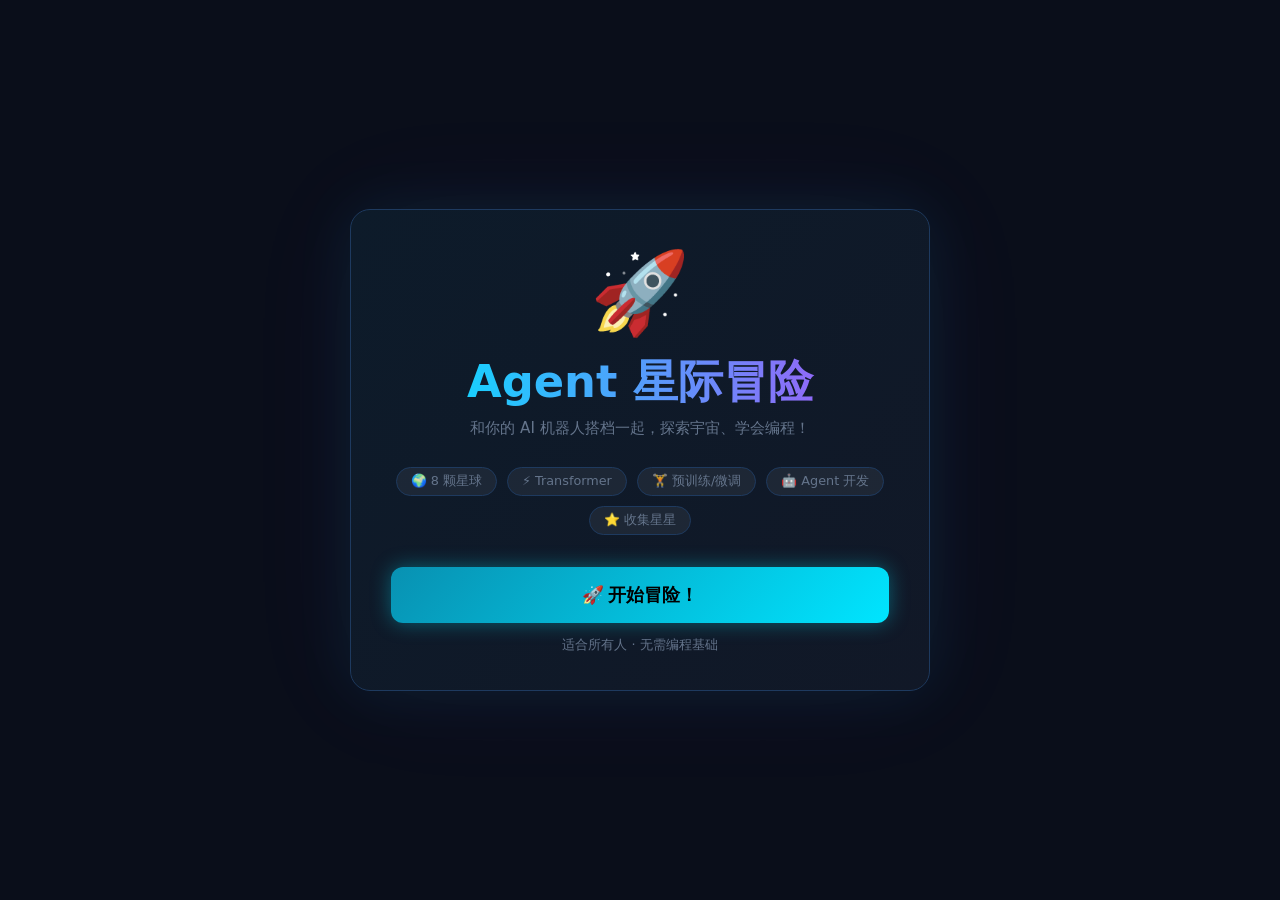
<file: index-v2.html>
<!DOCTYPE html>
<html lang="zh-CN">
<head>
<meta charset="UTF-8">
<meta name="viewport" content="width=device-width, initial-scale=1.0">
<title>🚀 Agent 星际冒险</title>
<style>
  /* ===== 全局 ===== */
  * { box-sizing: border-box; margin: 0; padding: 0; }
  :root {
    --space: #0a0e1a;
    --deep: #0d1b2a;
    --panel: #111827;
    --border: #1e3a5f;
    --cyan: #00e5ff;
    --purple: #a855f7;
    --yellow: #fbbf24;
    --green: #22c55e;
    --red: #ef4444;
    --text: #e2e8f0;
    --muted: #64748b;
  }
  html, body { height: 100%; }
  body {
    background: var(--space);
    color: var(--text);
    font-family: 'Segoe UI', system-ui, sans-serif;
    overflow: hidden;
    height: 100vh;
  }

  /* ===== 星空背景 ===== */
  #stars-canvas {
    position: fixed; inset: 0; z-index: 0; pointer-events: none;
  }

  /* ===== 屏幕管理 ===== */
  .screen {
    position: fixed; inset: 0; z-index: 10;
    display: flex; align-items: center; justify-content: center;
    opacity: 0; pointer-events: none;
    transition: opacity .4s;
  }
  .screen.active { opacity: 1; pointer-events: all; }

  /* ===== 通用卡片 ===== */
  .card {
    background: linear-gradient(135deg, #0d1b2a 0%, #111827 100%);
    border: 1px solid var(--border);
    border-radius: 20px;
    padding: 36px 40px;
    box-shadow: 0 0 60px rgba(0,229,255,.08), 0 0 120px rgba(168,85,247,.06);
  }

  /* ===== 按钮 ===== */
  .btn {
    display: inline-block; cursor: pointer; border: none; border-radius: 12px;
    padding: 14px 28px; font-size: 1rem; font-weight: 700;
    transition: transform .15s, box-shadow .15s, filter .15s;
    user-select: none;
  }
  .btn:hover  { transform: translateY(-2px); filter: brightness(1.15); }
  .btn:active { transform: translateY(0);    filter: brightness(.9); }
  .btn-cyan   { background: linear-gradient(135deg, #0891b2, #00e5ff); color: #000; box-shadow: 0 0 20px rgba(0,229,255,.35); }
  .btn-purple { background: linear-gradient(135deg, #7c3aed, #a855f7); color: #fff; box-shadow: 0 0 20px rgba(168,85,247,.35); }
  .btn-green  { background: linear-gradient(135deg, #15803d, #22c55e); color: #fff; box-shadow: 0 0 20px rgba(34,197,94,.35); }
  .btn-yellow { background: linear-gradient(135deg, #b45309, #fbbf24); color: #000; box-shadow: 0 0 20px rgba(251,191,36,.35); }
  .btn-red    { background: linear-gradient(135deg, #b91c1c, #ef4444); color: #fff; }
  .btn-ghost  { background: transparent; border: 1px solid var(--border); color: var(--muted); }
  .btn-ghost:hover { border-color: var(--cyan); color: var(--cyan); }

  /* ===== TITLE SCREEN ===== */
  #screen-title .card { text-align: center; max-width: 580px; width: 90vw; }
  .title-ship { font-size: 5rem; animation: float 3s ease-in-out infinite; display: block; }
  @keyframes float { 0%,100%{transform:translateY(0)} 50%{transform:translateY(-14px)} }
  .title-h1 {
    font-size: clamp(1.8rem, 5vw, 2.8rem);
    font-weight: 900;
    background: linear-gradient(90deg, var(--cyan), var(--purple));
    -webkit-background-clip: text; -webkit-text-fill-color: transparent;
    margin: 12px 0 6px;
  }
  .title-sub { color: var(--muted); font-size: .95rem; margin-bottom: 28px; }
  .title-badges { display: flex; gap: 10px; justify-content: center; flex-wrap: wrap; margin-bottom: 32px; }
  .badge {
    background: rgba(255,255,255,.06); border: 1px solid var(--border);
    border-radius: 99px; padding: 5px 14px; font-size: .8rem; color: var(--muted);
  }

  /* ===== MAP SCREEN ===== */
  #screen-map .inner {
    max-width: 760px; width: 92vw;
  }
  .map-header { text-align: center; margin-bottom: 28px; }
  .map-header h2 { font-size: 1.6rem; font-weight: 800; color: var(--cyan); }
  .map-header p  { color: var(--muted); font-size: .9rem; margin-top: 4px; }

  .planets-grid {
    display: grid; grid-template-columns: repeat(auto-fit, minmax(200px, 1fr));
    gap: 16px;
  }
  .planet-card {
    background: var(--panel); border: 1px solid var(--border); border-radius: 16px;
    padding: 22px; cursor: pointer; transition: all .2s; position: relative; overflow: hidden;
  }
  .planet-card::before {
    content:''; position:absolute; inset:0;
    background: radial-gradient(circle at 50% 0%, rgba(0,229,255,.06), transparent 70%);
    opacity:0; transition: opacity .3s;
  }
  .planet-card:hover::before { opacity: 1; }
  .planet-card:hover { border-color: var(--cyan); transform: translateY(-4px); box-shadow: 0 8px 30px rgba(0,229,255,.12); }
  .planet-card.locked { opacity: .45; cursor: not-allowed; }
  .planet-card.locked:hover { transform: none; border-color: var(--border); box-shadow: none; }
  .planet-card.locked::before { display: none; }
  .planet-card.done { border-color: var(--green); }
  .planet-card.done::before { background: radial-gradient(circle at 50% 0%, rgba(34,197,94,.06), transparent 70%); opacity:1; }
  .planet-icon { font-size: 2.8rem; margin-bottom: 10px; display: block; }
  .planet-num  { font-size: .7rem; color: var(--muted); text-transform: uppercase; letter-spacing: .08em; }
  .planet-name { font-size: 1rem; font-weight: 700; margin: 4px 0 8px; }
  .planet-desc { font-size: .8rem; color: var(--muted); line-height: 1.5; }
  .planet-status {
    position: absolute; top: 12px; right: 12px;
    font-size: .72rem; font-weight: 700; padding: 3px 10px; border-radius: 99px;
  }
  .status-locked { background: rgba(100,116,139,.2); color: var(--muted); }
  .status-open   { background: rgba(0,229,255,.15); color: var(--cyan); }
  .status-done   { background: rgba(34,197,94,.15); color: var(--green); }

  /* Stars earned display */
  .hud {
    display: flex; align-items: center; gap: 16px;
    background: var(--panel); border: 1px solid var(--border);
    border-radius: 99px; padding: 8px 20px; margin-bottom: 20px;
    width: fit-content; margin-left: auto;
  }
  .hud-item { font-size: .85rem; display: flex; align-items: center; gap: 6px; }
  .hud-item .val { font-weight: 700; color: var(--yellow); }

  /* ===== LEVEL SCREEN ===== */
  #screen-level {
    align-items: flex-start;
    overflow-y: auto;
    padding: 20px;
  }
  #screen-level .inner {
    max-width: 820px; width: 100%; margin: auto;
  }
  .level-header {
    display: flex; align-items: center; gap: 14px; margin-bottom: 24px;
  }
  .level-header .back-btn {
    background: var(--panel); border: 1px solid var(--border); border-radius: 10px;
    padding: 8px 14px; cursor: pointer; color: var(--muted); font-size: .85rem;
    transition: all .2s;
  }
  .level-header .back-btn:hover { border-color: var(--cyan); color: var(--cyan); }
  .level-header h2 { font-size: 1.4rem; font-weight: 800; }
  .level-header .planet-emoji { font-size: 1.8rem; }

  /* Story box */
  .story-box {
    background: linear-gradient(135deg, #0d1b2a, #111827);
    border: 1px solid var(--border); border-radius: 16px;
    padding: 24px; margin-bottom: 20px;
  }
  .story-box p { line-height: 1.8; font-size: .95rem; }
  .story-box .speaker {
    font-size: .75rem; color: var(--cyan); font-weight: 700;
    text-transform: uppercase; letter-spacing: .06em; margin-bottom: 6px;
  }
  .chat-bubble {
    background: rgba(0,229,255,.06); border-left: 3px solid var(--cyan);
    border-radius: 0 12px 12px 0; padding: 12px 16px; margin: 12px 0;
    font-size: .9rem; line-height: 1.7;
  }
  .chat-bubble.robot { border-color: var(--purple); background: rgba(168,85,247,.06); }

  /* Concept highlight */
  .concept-box {
    background: rgba(251,191,36,.06); border: 1px solid rgba(251,191,36,.25);
    border-radius: 14px; padding: 18px 20px; margin: 16px 0;
  }
  .concept-box .concept-title {
    font-size: .75rem; color: var(--yellow); font-weight: 700;
    text-transform: uppercase; letter-spacing: .06em; margin-bottom: 8px;
  }
  .concept-box p { font-size: .9rem; line-height: 1.7; }

  /* Code block */
  .code-block {
    background: #060d18; border: 1px solid var(--border); border-radius: 12px;
    padding: 20px; margin: 16px 0; overflow-x: auto;
    font-family: 'Cascadia Code', 'Fira Code', monospace; font-size: .85rem; line-height: 1.7;
  }
  .code-block .comment { color: #4a5568; }
  .code-block .keyword { color: #a855f7; }
  .code-block .string  { color: #22c55e; }
  .code-block .func    { color: #00e5ff; }
  .code-block .num     { color: #fbbf24; }

  /* Quiz */
  .quiz-box {
    background: var(--panel); border: 1px solid var(--border); border-radius: 16px;
    padding: 24px; margin-top: 20px;
  }
  .quiz-box h3 { font-size: 1rem; font-weight: 700; margin-bottom: 16px; }
  .quiz-question { font-size: .95rem; line-height: 1.7; margin-bottom: 18px; color: var(--text); }
  .quiz-options { display: flex; flex-direction: column; gap: 10px; }
  .quiz-opt {
    background: rgba(255,255,255,.04); border: 1px solid var(--border);
    border-radius: 12px; padding: 14px 18px; cursor: pointer; font-size: .9rem;
    transition: all .2s; display: flex; align-items: center; gap: 10px;
  }
  .quiz-opt:hover { border-color: var(--cyan); background: rgba(0,229,255,.06); }
  .quiz-opt.correct { border-color: var(--green) !important; background: rgba(34,197,94,.1) !important; }
  .quiz-opt.wrong   { border-color: var(--red)   !important; background: rgba(239,68,68,.1)  !important; }
  .quiz-opt .opt-letter {
    width: 28px; height: 28px; border-radius: 8px; background: var(--border);
    display: flex; align-items: center; justify-content: center;
    font-weight: 700; font-size: .8rem; flex-shrink: 0;
  }
  .quiz-feedback {
    margin-top: 16px; padding: 14px 16px; border-radius: 12px;
    font-size: .9rem; line-height: 1.6; display: none;
  }
  .quiz-feedback.show { display: block; }
  .quiz-feedback.ok  { background: rgba(34,197,94,.1); border: 1px solid rgba(34,197,94,.3); color: var(--green); }
  .quiz-feedback.err { background: rgba(239,68,68,.1);  border: 1px solid rgba(239,68,68,.3);  color: #fca5a5; }

  /* Simulator */
  .sim-box {
    background: #060d18; border: 1px solid var(--border); border-radius: 16px;
    padding: 24px; margin: 20px 0;
  }
  .sim-title { font-size: .8rem; color: var(--cyan); font-weight: 700; text-transform: uppercase; letter-spacing: .06em; margin-bottom: 14px; }
  .sim-terminal {
    background: #000; border-radius: 10px; padding: 16px;
    font-family: monospace; font-size: .85rem; min-height: 120px; margin-bottom: 14px;
    border: 1px solid #1a1a2e;
  }
  .sim-line { margin: 3px 0; }
  .sim-line.user-line  { color: var(--cyan); }
  .sim-line.agent-line { color: var(--purple); }
  .sim-line.tool-line  { color: var(--yellow); }
  .sim-line.result-line{ color: var(--green); }
  .sim-line.think-line { color: var(--muted); font-style: italic; }
  .sim-input-row { display: flex; gap: 10px; }
  .sim-input {
    flex: 1; background: var(--panel); border: 1px solid var(--border);
    border-radius: 10px; padding: 10px 14px; color: var(--text); font-size: .9rem;
    outline: none;
  }
  .sim-input:focus { border-color: var(--cyan); }

  /* Progress bar */
  .progress-wrap { margin-top: 24px; }
  .progress-label { display: flex; justify-content: space-between; font-size: .8rem; color: var(--muted); margin-bottom: 6px; }
  .progress-bar { height: 6px; background: var(--border); border-radius: 99px; overflow: hidden; }
  .progress-fill { height: 100%; background: linear-gradient(90deg, var(--cyan), var(--purple)); border-radius: 99px; transition: width .5s ease; }

  /* Next btn */
  .level-nav { display: flex; justify-content: flex-end; gap: 12px; margin-top: 24px; padding-bottom: 40px; }

  /* ===== WIN SCREEN ===== */
  #screen-win .card { text-align: center; max-width: 500px; width: 90vw; }
  .win-emoji { font-size: 5rem; animation: spin 2s linear infinite; display: block; }
  @keyframes spin { from{transform:rotate(0)} to{transform:rotate(360deg)} }
  .win-title { font-size: 2rem; font-weight: 900; color: var(--yellow); margin: 16px 0 8px; }
  .win-sub { color: var(--muted); margin-bottom: 24px; line-height: 1.6; }
  .win-stars { font-size: 2.5rem; margin-bottom: 20px; }

  /* ===== DRAG GAME ===== */
  .drag-area {
    display: flex; gap: 16px; flex-wrap: wrap; margin: 16px 0;
  }
  .drag-items { display: flex; flex-wrap: wrap; gap: 10px; flex: 1; min-width: 200px; }
  .drag-slots { display: flex; flex-direction: column; gap: 10px; flex: 1; min-width: 200px; }
  .drag-chip {
    background: rgba(168,85,247,.15); border: 1px solid rgba(168,85,247,.4);
    border-radius: 10px; padding: 10px 16px; cursor: grab; font-size: .85rem;
    user-select: none; transition: all .2s; color: var(--text);
  }
  .drag-chip:hover { transform: scale(1.04); border-color: var(--purple); }
  .drag-chip.dragging { opacity: .4; }
  .drop-slot {
    background: rgba(0,229,255,.04); border: 2px dashed rgba(0,229,255,.3);
    border-radius: 10px; padding: 12px 16px; min-height: 46px;
    font-size: .85rem; color: var(--muted); transition: all .2s;
    display: flex; align-items: center; gap: 8px;
  }
  .drop-slot.drag-over { border-color: var(--cyan); background: rgba(0,229,255,.1); }
  .drop-slot.filled { border-style: solid; border-color: var(--green); background: rgba(34,197,94,.08); color: var(--text); }
  .drop-slot .slot-label { font-size: .72rem; color: var(--muted); margin-right: 4px; }

  /* Pipe animation */
  .pipe-demo {
    display: flex; align-items: center; gap: 6px; flex-wrap: wrap;
    background: #060d18; border-radius: 12px; padding: 16px; margin: 16px 0;
    font-size: .85rem;
  }
  .pipe-node {
    background: var(--panel); border: 1px solid var(--border);
    border-radius: 10px; padding: 10px 14px; text-align: center; min-width: 90px;
    transition: all .4s; position: relative;
  }
  .pipe-node.active { border-color: var(--cyan); box-shadow: 0 0 16px rgba(0,229,255,.3); color: var(--cyan); }
  .pipe-node.done   { border-color: var(--green); color: var(--green); }
  .pipe-arrow { color: var(--muted); font-size: 1.2rem; }
  .pipe-node .node-icon { font-size: 1.4rem; display: block; margin-bottom: 4px; }
  .pipe-node .node-label{ font-size: .72rem; }

  /* Tooltip */
  [data-tip] { position: relative; cursor: help; border-bottom: 1px dashed var(--muted); }
  [data-tip]:hover::after {
    content: attr(data-tip);
    position: absolute; bottom: calc(100% + 6px); left: 50%; transform: translateX(-50%);
    background: #1e3a5f; color: var(--text); border-radius: 8px;
    padding: 6px 12px; font-size: .78rem; white-space: nowrap; z-index: 99;
    border: 1px solid var(--border); pointer-events: none;
  }

  /* Responsive */
  @media(max-width:600px){
    .card { padding: 24px 20px; }
    .planets-grid { grid-template-columns: 1fr 1fr; }
  }
</style>
</head>
<body>

<canvas id="stars-canvas"></canvas>

<!-- ===== TITLE SCREEN ===== -->
<div id="screen-title" class="screen active">
  <div class="card">
    <span class="title-ship">🚀</span>
    <h1 class="title-h1">Agent 星际冒险</h1>
    <p class="title-sub">和你的 AI 机器人搭档一起，探索宇宙、学会编程！</p>
    <div class="title-badges">
      <span class="badge">🌍 8 颗星球</span>
      <span class="badge">⚡ Transformer</span>
      <span class="badge">🏋️ 预训练/微调</span>
      <span class="badge">🤖 Agent 开发</span>
      <span class="badge">⭐ 收集星星</span>
    </div>
    <button class="btn btn-cyan" style="width:100%;font-size:1.1rem;padding:16px" onclick="goMap()">
      🚀 开始冒险！
    </button>
    <p style="margin-top:14px;font-size:.8rem;color:var(--muted)">适合所有人 · 无需编程基础</p>
</file>
<file: css/styles.css>
/* ===== GLOBAL RESET ===== */
* {
  margin: 0;
  padding: 0;
  box-sizing: border-box;
}

:root {
  --bg: #0a0e27;
  --bg-light: #141937;
  --text: #e2e8f0;
  --muted: #94a3b8;
  --border: rgba(148,163,184,.2);
  --cyan: #00e5ff;
  --purple: #a855f7;
  --green: #10b981;
  --red: #ef4444;
  --yellow: #f59e0b;
}

body {
  font-family: 'Inter', -apple-system, BlinkMacSystemFont, 'Segoe UI', sans-serif;
  background: var(--bg);
  color: var(--text);
  line-height: 1.6;
  overflow-x: hidden;
}

/* ===== STARFIELD BACKGROUND ===== */
#starfield {
  position: fixed;
  top: 0;
  left: 0;
  width: 100%;
  height: 100%;
  z-index: -1;
}

/* ===== HEADER ===== */
header {
  text-align: center;
  padding: 60px 20px 40px;
  background: linear-gradient(180deg, rgba(10,14,39,0) 0%, rgba(10,14,39,.8) 100%);
}

header h1 {
  font-size: 3rem;
  font-weight: 800;
  background: linear-gradient(135deg, var(--cyan), var(--purple));
  -webkit-background-clip: text;
  -webkit-text-fill-color: transparent;
  background-clip: text;
  margin-bottom: 12px;
}

header p {
  font-size: 1.1rem;
  color: var(--muted);
}

/* ===== MAIN CONTAINER ===== */
main {
  max-width: 1200px;
  margin: 0 auto;
  padding: 40px 20px;
}

/* ===== PLANET GRID ===== */
.planet-grid {
  display: grid;
  grid-template-columns: repeat(auto-fill, minmax(280px, 1fr));
  gap: 24px;
  margin-top: 40px;
}

.planet-card {
  background: var(--bg-light);
  border: 1px solid var(--border);
  border-radius: 16px;
  padding: 24px;
  cursor: pointer;
  transition: all .3s ease;
  position: relative;
  overflow: hidden;
}

.planet-card::before {
  content: '';
  position: absolute;
  top: 0;
  left: 0;
  width: 100%;
  height: 100%;
  background: linear-gradient(135deg, rgba(0,229,255,.05), rgba(168,85,247,.05));
  opacity: 0;
  transition: opacity .3s ease;
}

.planet-card:hover::before {
  opacity: 1;
}

.planet-card:hover {
  transform: translateY(-4px);
  border-color: var(--cyan);
  box-shadow: 0 8px 32px rgba(0,229,255,.2);
}

.planet-icon {
  font-size: 3rem;
  margin-bottom: 12px;
  display: block;
}

.planet-card h3 {
  font-size: 1.3rem;
  color: var(--cyan);
  margin-bottom: 8px;
}

.planet-card p {
  color: var(--muted);
  font-size: .95rem;
  line-height: 1.5;
}

.planet-locked {
  opacity: .5;
  cursor: not-allowed;
  pointer-events: none;
}

.planet-locked::after {
  content: '🔒';
  position: absolute;
  top: 16px;
  right: 16px;
  font-size: 1.5rem;
}

/* ===== LEVEL VIEW ===== */
#level-view {
  display: none;
  animation: fadeIn .4s ease;
}

@keyframes fadeIn {
  from { opacity: 0; transform: translateY(20px); }
  to { opacity: 1; transform: translateY(0); }
}

.level-header {
  display: flex;
  justify-content: space-between;
  align-items: center;
  margin-bottom: 32px;
  padding-bottom: 20px;
  border-bottom: 1px solid var(--border);
}

.level-title h2 {
  font-size: 2rem;
  color: var(--cyan);
  margin-bottom: 8px;
}

.level-title p {
  color: var(--muted);
  font-size: 1rem;
}

.level-nav {
  display: flex;
  gap: 12px;
}

/* ===== BUTTONS ===== */
.btn {
  padding: 12px 24px;
  border: none;
  border-radius: 8px;
  font-size: 1rem;
  font-weight: 600;
  cursor: pointer;
  transition: all .3s ease;
  font-family: inherit;
}

.btn-back {
  background: rgba(148,163,184,.1);
  color: var(--text);
  border: 1px solid var(--border);
}

.btn-back:hover {
  background: rgba(148,163,184,.2);
  border-color: var(--muted);
}

.btn-cyan {
  background: var(--cyan);
  color: var(--bg);
}

.btn-cyan:hover {
  background: #00d4e6;
  box-shadow: 0 4px 16px rgba(0,229,255,.3);
}

.btn-purple {
  background: var(--purple);
  color: white;
}

.btn-purple:hover {
  background: #9333ea;
  box-shadow: 0 4px 16px rgba(168,85,247,.3);
}

.btn-green {
  background: var(--green);
  color: white;
}

.btn-green:hover {
  background: #059669;
  box-shadow: 0 4px 16px rgba(16,185,129,.3);
}

/* ===== DIFFICULTY SELECTOR ===== */
.difficulty-selector {
  display: flex;
  gap: 12px;
  margin-bottom: 32px;
  padding: 16px;
  background: rgba(0,0,0,.2);
  border-radius: 12px;
  border: 1px solid var(--border);
}

.diff-btn {
  flex: 1;
  padding: 12px 20px;
  background: rgba(148,163,184,.05);
  border: 1px solid var(--border);
  border-radius: 8px;
  color: var(--muted);
  font-size: 1rem;
  font-weight: 600;
  cursor: pointer;
  transition: all .3s ease;
  font-family: inherit;
}

.diff-btn:hover {
  background: rgba(148,163,184,.1);
  border-color: var(--muted);
}

.diff-btn.active {
  background: linear-gradient(135deg, var(--cyan), var(--purple));
  color: white;
  border-color: transparent;
  box-shadow: 0 4px 16px rgba(0,229,255,.3);
}

/* ===== SECTIONS ===== */
.section {
  margin-bottom: 40px;
  padding: 24px;
  background: var(--bg-light);
  border: 1px solid var(--border);
  border-radius: 16px;
}

.section h3 {
  font-size: 1.5rem;
  color: var(--cyan);
  margin-bottom: 16px;
}

.section p {
  color: var(--text);
  line-height: 1.8;
  margin-bottom: 12px;
}

.section ul, .section ol {
  margin-left: 24px;
  color: var(--text);
  line-height: 1.8;
}

.section li {
  margin-bottom: 8px;
}

.section code {
  background: rgba(0,0,0,.3);
  padding: 2px 8px;
  border-radius: 4px;
  font-family: 'Consolas', monospace;
  color: var(--cyan);
  font-size: .9em;
}

.section pre {
  background: rgba(0,0,0,.4);
  padding: 16px;
  border-radius: 8px;
  overflow-x: auto;
  margin: 16px 0;
  border: 1px solid var(--border);
}

.section pre code {
  background: none;
  padding: 0;
  color: var(--text);
  font-size: .9rem;
  line-height: 1.6;
}

/* ===== QUIZ ===== */
.quiz-box {
  background: linear-gradient(135deg, rgba(168,85,247,.05), rgba(0,229,255,.05));
  border: 1px solid var(--border);
  border-radius: 16px;
  padding: 24px;
  margin: 20px 0;
}

.quiz-question {
  font-size: 1.2rem;
  font-weight: 600;
  color: var(--text);
  margin-bottom: 20px;
}

.quiz-opts {
  display: flex;
  flex-direction: column;
  gap: 12px;
}

.quiz-opt {
  padding: 16px 20px;
  background: rgba(148,163,184,.05);
  border: 1px solid var(--border);
  border-radius: 8px;
  color: var(--text);
  font-size: 1rem;
  text-align: left;
  cursor: pointer;
  transition: all .3s ease;
  font-family: inherit;
}

.quiz-opt:hover {
  background: rgba(148,163,184,.1);
  border-color: var(--cyan);
  transform: translateX(4px);
}

.quiz-opt.correct {
  background: rgba(16,185,129,.1);
  border-color: var(--green);
  color: var(--green);
  cursor: default;
}

.quiz-opt.wrong {
  background: rgba(239,68,68,.1);
  border-color: var(--red);
  color: var(--red);
  animation: shake .4s ease;
}

@keyframes shake {
  0%, 100% { transform: translateX(0); }
  25% { transform: translateX(-8px); }
  75% { transform: translateX(8px); }
}

.quiz-feedback {
  margin-top: 16px;
  padding: 12px 16px;
  border-radius: 8px;
  font-weight: 600;
  display: none;
}

.quiz-feedback.ok {
  display: block;
  background: rgba(16,185,129,.1);
  border: 1px solid var(--green);
  color: var(--green);
}

.quiz-feedback.err {
  display: block;
  background: rgba(239,68,68,.1);
  border: 1px solid var(--red);
  color: var(--red);
}

/* ===== DIALOGUE (Socratic Learning) ===== */
.dialogue-step {
  margin-bottom: 24px;
  padding: 20px;
  background: rgba(0,0,0,.2);
  border-radius: 12px;
  border: 1px solid var(--border);
}

.dialogue-question {
  font-size: 1.1rem;
  line-height: 1.7;
  color: var(--text);
  margin-bottom: 16px;
}

.dialogue-aria {
  color: var(--cyan);
  font-weight: 700;
  margin-right: 8px;
}

.dialogue-opts {
  display: flex;
  flex-direction: column;
  gap: 10px;
  margin-top: 12px;
}

.dialogue-opt {
  padding: 14px 18px;
  background: rgba(148,163,184,.05);
  border: 1px solid var(--border);
  border-radius: 8px;
  color: var(--text);
  font-size: .95rem;
  text-align: left;
  cursor: pointer;
  transition: all .3s ease;
  font-family: inherit;
}

.dialogue-opt:hover {
  background: rgba(148,163,184,.1);
  border-color: var(--cyan);
  transform: translateX(4px);
}

.dialogue-opt.correct {
  background: rgba(16,185,129,.1);
  border-color: var(--green);
  color: var(--green);
  cursor: default;
}

.dialogue-opt.wrong {
  background: rgba(239,68,68,.1);
  border-color: var(--red);
  color: var(--red);
  animation: shake .4s ease;
}

.dialogue-feedback {
  margin-top: 12px;
  padding: 10px 14px;
  border-radius: 6px;
  font-weight: 600;
  font-size: .9rem;
  display: none;
}

.dialogue-feedback.ok {
  display: block;
  background: rgba(16,185,129,.1);
  border: 1px solid var(--green);
  color: var(--green);
}

.dialogue-feedback.err {
  display: block;
  background: rgba(239,68,68,.1);
  border: 1px solid var(--red);
  color: var(--red);
}

.dialogue-reveal {
  margin-top: 16px;
  padding: 16px;
  background: rgba(0,229,255,.05);
  border-left: 3px solid var(--cyan);
  border-radius: 6px;
  color: var(--text);
  line-height: 1.7;
}

.dialogue-reveal code {
  background: rgba(0,0,0,.4);
  padding: 2px 6px;
  border-radius: 4px;
  font-family: 'Consolas', monospace;
  color: var(--cyan);
  font-size: .9em;
}

.dialogue-complete {
  margin-top: 24px;
  padding: 20px;
  background: linear-gradient(135deg, rgba(16,185,129,.1), rgba(0,229,255,.05));
  border: 1px solid var(--green);
  border-radius: 12px;
  text-align: center;
}

/* ===== PIPE SECTION ===== */
.pipe-box {
  background: linear-gradient(135deg, rgba(245,158,11,.05), rgba(168,85,247,.05));
  border: 1px solid var(--border);
  border-radius: 16px;
  padding: 24px;
  margin: 20px 0;
}

.pipe-header {
  display: flex;
  align-items: center;
  gap: 12px;
  margin-bottom: 16px;
}

.pipe-icon {
  font-size: 2rem;
}

.pipe-header h3 {
  font-size: 1.3rem;
  font-weight: 700;
  color: var(--yellow);
  margin: 0;
}

.pipe-description {
  color: var(--muted);
  line-height: 1.7;
  margin-bottom: 20px;
}

.pipe-flow {
  display: flex;
  align-items: center;
  gap: 16px;
  flex-wrap: wrap;
  margin: 20px 0;
}

.pipe-step {
  flex: 1;
  min-width: 120px;
  padding: 16px;
  background: rgba(0,0,0,.3);
  border: 1px solid var(--border);
  border-radius: 8px;
  text-align: center;
  transition: all .3s ease;
}

.pipe-step:hover {
  background: rgba(0,0,0,.5);
  border-color: var(--yellow);
  transform: translateY(-2px);
}

.pipe-step-label {
  font-size: .85rem;
  color: var(--muted);
  margin-bottom: 8px;
}

.pipe-step-content {
  font-size: 1rem;
  color: var(--text);
  font-weight: 600;
}

.pipe-arrow {
  font-size: 1.5rem;
  color: var(--yellow);
}

/* ===== INTERACTIVE SECTIONS ===== */

/* Challenge Box */
.challenge-box, .debug-box, .sandbox-box, .dialogue-box {
  background: linear-gradient(135deg, rgba(0,229,255,.03), rgba(168,85,247,.03));
  border: 1px solid var(--border);
  border-radius: 16px;
  padding: 24px;
  margin: 20px 0;
}

.challenge-header, .debug-header, .sandbox-header, .dialogue-header {
  display: flex;
  align-items: center;
  gap: 12px;
  margin-bottom: 16px;
}

.challenge-icon, .debug-icon, .sandbox-icon, .dialogue-icon {
  font-size: 2rem;
}

.challenge-header h3, .debug-header h3, .sandbox-header h3, .dialogue-header h3 {
  font-size: 1.3rem;
  font-weight: 700;
  color: var(--cyan);
  margin: 0;
}

.challenge-task, .debug-scenario, .sandbox-description, .dialogue-scenario {
  color: var(--muted);
  line-height: 1.7;
  margin-bottom: 16px;
  padding: 12px;
  background: rgba(0,0,0,.2);
  border-left: 3px solid var(--cyan);
  border-radius: 6px;
}

/* Code Editor */
.code-editor-wrapper {
  margin: 16px 0;
  border-radius: 12px;
  overflow: hidden;
  border: 1px solid var(--border);
}

.editor-toolbar {
  background: rgba(0,0,0,.3);
  padding: 8px 16px;
  display: flex;
  justify-content: space-between;
  align-items: center;
  border-bottom: 1px solid var(--border);
}

.editor-label {
  font-size: .85rem;
  color: var(--muted);
  font-weight: 600;
}

.editor-actions {
  display: flex;
  gap: 8px;
}

.editor-actions button {
  padding: 4px 12px;
  font-size: .8rem;
  background: rgba(148,163,184,.1);
  border: 1px solid var(--border);
  border-radius: 4px;
  color: var(--text);
  cursor: pointer;
  transition: all .2s ease;
  font-family: inherit;
}

.editor-actions button:hover {
  background: rgba(148,163,184,.2);
  border-color: var(--cyan);
}

.code-editor {
  width: 100%;
  min-height: 200px;
  padding: 16px;
  background: rgba(0,0,0,.4);
  border: none;
  color: var(--text);
  font-family: 'Consolas', 'Monaco', monospace;
  font-size: .95rem;
  line-height: 1.6;
  resize: vertical;
  outline: none;
}

.code-editor:focus {
  background: rgba(0,0,0,.5);
}

.hints-toggle {
  margin: 16px 0;
  padding: 12px 20px;
  background: rgba(245,158,11,.1);
  border: 1px solid var(--yellow);
  border-radius: 8px;
  color: var(--yellow);
  font-size: .95rem;
  cursor: pointer;
  transition: all .3s ease;
  font-family: inherit;
  width: 100%;
  text-align: left;
}

.hints-toggle:hover {
  background: rgba(245,158,11,.2);
}

.hints-content {
  display: none;
  margin-top: 12px;
  padding: 16px;
  background: rgba(0,0,0,.3);
  border-left: 3px solid var(--yellow);
  border-radius: 6px;
  color: var(--muted);
  line-height: 1.7;
}

.hints-content.show {
  display: block;
  animation: fadeIn .3s ease;
}

.challenge-actions, .debug-actions {
  display: flex;
  gap: 12px;
  margin-top: 16px;
}

.challenge-feedback, .debug-feedback {
  margin-top: 16px;
  padding: 16px;
  border-radius: 8px;
  font-weight: 600;
  display: none;
}

.challenge-feedback.success, .debug-feedback.success {
  display: block;
  background: rgba(16,185,129,.1);
  border: 1px solid var(--green);
  color: var(--green);
}

.challenge-feedback.error, .debug-feedback.error {
  display: block;
  background: rgba(239,68,68,.1);
  border: 1px solid var(--red);
  color: var(--red);
}

/* Sandbox Controls */
.sandbox-controls {
  margin: 20px 0;
  padding: 20px;
  background: rgba(0,0,0,.2);
  border-radius: 12px;
}

.param-control {
  margin-bottom: 20px;
}

.param-control:last-child {
  margin-bottom: 0;
}

.param-control label {
  display: flex;
  justify-content: space-between;
  align-items: center;
  margin-bottom: 8px;
  font-size: .9rem;
}

.param-name {
  color: var(--text);
  font-weight: 600;
}

.param-value {
  color: var(--cyan);
  font-weight: 700;
  font-family: 'Consolas', monospace;
}

.param-control input[type="range"] {
  width: 100%;
  height: 6px;
  border-radius: 3px;
  background: rgba(255,255,255,.1);
  outline: none;
  -webkit-appearance: none;
}

.param-control input[type="range"]::-webkit-slider-thumb {
  -webkit-appearance: none;
  appearance: none;
  width: 18px;
  height: 18px;
  border-radius: 50%;
  background: var(--cyan);
  cursor: pointer;
  box-shadow: 0 2px 8px rgba(0,229,255,.4);
}

.param-control input[type="range"]::-moz-range-thumb {
  width: 18px;
  height: 18px;
  border-radius: 50%;
  background: var(--cyan);
  cursor: pointer;
  border: none;
  box-shadow: 0 2px 8px rgba(0,229,255,.4);
}

.sandbox-output {
  margin-top: 20px;
  padding: 20px;
  background: rgba(0,0,0,.4);
  border: 1px solid var(--border);
  border-radius: 12px;
  min-height: 100px;
}

.sandbox-output h4 {
  color: var(--cyan);
  margin-bottom: 12px;
  font-size: 1.1rem;
}

.sandbox-output pre {
  color: var(--text);
  font-family: 'Consolas', monospace;
  font-size: .9rem;
  line-height: 1.6;
  white-space: pre-wrap;
  word-wrap: break-word;
}

/* ===== DIALOGUE SECTION ===== */
.dialogue-step {
  margin-bottom: 24px;
  padding: 20px;
  background: rgba(0,0,0,.2);
  border-radius: 12px;
  border: 1px solid var(--border);
}

.dialogue-question {
  font-size: 1.1rem;
  line-height: 1.7;
  color: var(--text);
  margin-bottom: 16px;
}

.dialogue-aria {
  color: var(--cyan);
  font-weight: 700;
  margin-right: 8px;
}

.dialogue-opts {
  display: flex;
  flex-direction: column;
  gap: 12px;
  margin-top: 16px;
}

.dialogue-opt {
  padding: 16px 20px;
  background: rgba(148,163,184,.05);
  border: 1px solid var(--border);
  border-radius: 8px;
  color: var(--text);
  font-size: 1rem;
  text-align: left;
  cursor: pointer;
  transition: all .3s ease;
  font-family: inherit;
}

.dialogue-opt:hover {
  background: rgba(148,163,184,.1);
  border-color: var(--cyan);
  transform: translateX(4px);
}

.dialogue-opt.correct {
  background: rgba(16,185,129,.1);
  border-color: var(--green);
  color: var(--green);
  cursor: default;
}

.dialogue-opt.wrong {
  background: rgba(239,68,68,.1);
  border-color: var(--red);
  color: var(--red);
  animation: shake .4s ease;
}

.dialogue-feedback {
  margin-top: 16px;
  padding: 12px 16px;
  border-radius: 8px;
  font-weight: 600;
}

.dialogue-feedback.ok {
  background: rgba(16,185,129,.1);
  border: 1px solid var(--green);
  color: var(--green);
}

.dialogue-feedback.err {
  background: rgba(239,68,68,.1);
  border: 1px solid var(--red);
  color: var(--red);
}

.dialogue-reveal {
  margin-top: 16px;
  padding: 16px;
  background: rgba(0,229,255,.05);
  border-left: 3px solid var(--cyan);
  border-radius: 6px;
  color: var(--text);
  line-height: 1.7;
}

.dialogue-reveal code {
  background: rgba(0,0,0,.4);
  padding: 2px 8px;
  border-radius: 4px;
  font-family: 'Consolas', monospace;
  color: var(--cyan);
  font-size: .9em;
}

.dialogue-reveal pre {
  background: rgba(0,0,0,.5);
  padding: 12px;
  border-radius: 8px;
  overflow-x: auto;
  margin: 12px 0;
  border: 1px solid var(--border);
}

.dialogue-reveal pre code {
  background: none;
  padding: 0;
  color: var(--text);
  font-size: .9rem;
  line-height: 1.6;
}

.dialogue-complete {
  margin-top: 24px;
  padding: 20px;
  background: rgba(16,185,129,.05);
  border: 1px solid var(--green);
  border-radius: 12px;
  text-align: center;
}

.dialogue-complete h4 {
  color: var(--green);
  font-size: 1.2rem;
  margin-bottom: 8px;
}

.dialogue-complete p {
  color: var(--muted);
  line-height: 1.6;
}

/* ===== MILESTONE SECTION ===== */
.milestone-box {
  background: linear-gradient(135deg, rgba(16,185,129,.05), rgba(0,229,255,.05));
  border: 2px solid var(--green);
  border-radius: 16px;
  padding: 32px;
  margin: 32px 0;
  text-align: center;
  position: relative;
  overflow: hidden;
}

.milestone-box::before {
  content: '✨';
  position: absolute;
  top: 20px;
  right: 20px;
  font-size: 3rem;
  opacity: .2;
}

.milestone-icon {
  font-size: 4rem;
  margin-bottom: 16px;
  display: block;
  animation: bounce 2s infinite;
}

@keyframes bounce {
  0%, 100% { transform: translateY(0); }
  50% { transform: translateY(-10px); }
}

.milestone-box h3 {
  font-size: 1.8rem;
  color: var(--green);
  margin-bottom: 12px;
}

.milestone-box p {
  color: var(--text);
  font-size: 1.1rem;
  line-height: 1.7;
  max-width: 600px;
  margin: 0 auto;
}

/* ===== RESPONSIVE ===== */
@media (max-width: 768px) {
  header h1 {
    font-size: 2rem;
  }

  .planet-grid {
    grid-template-columns: 1fr;
  }

  .level-header {
    flex-direction: column;
    align-items: flex-start;
    gap: 16px;
  }

  .difficulty-selector {
    flex-direction: column;
  }

  .pipe-flow {
    flex-direction: column;
  }

  .pipe-arrow {
    transform: rotate(90deg);
  }

  .challenge-actions, .debug-actions {
    flex-direction: column;
  }

  .challenge-actions button, .debug-actions button {
    width: 100%;
  }
}

/* ===== UTILITY ===== */
.hidden {
  display: none !important;
}

.text-center {
  text-align: center;
}

.mt-20 {
  margin-top: 20px;
}

.mb-20 {
  margin-bottom: 20px;
}
</file>
